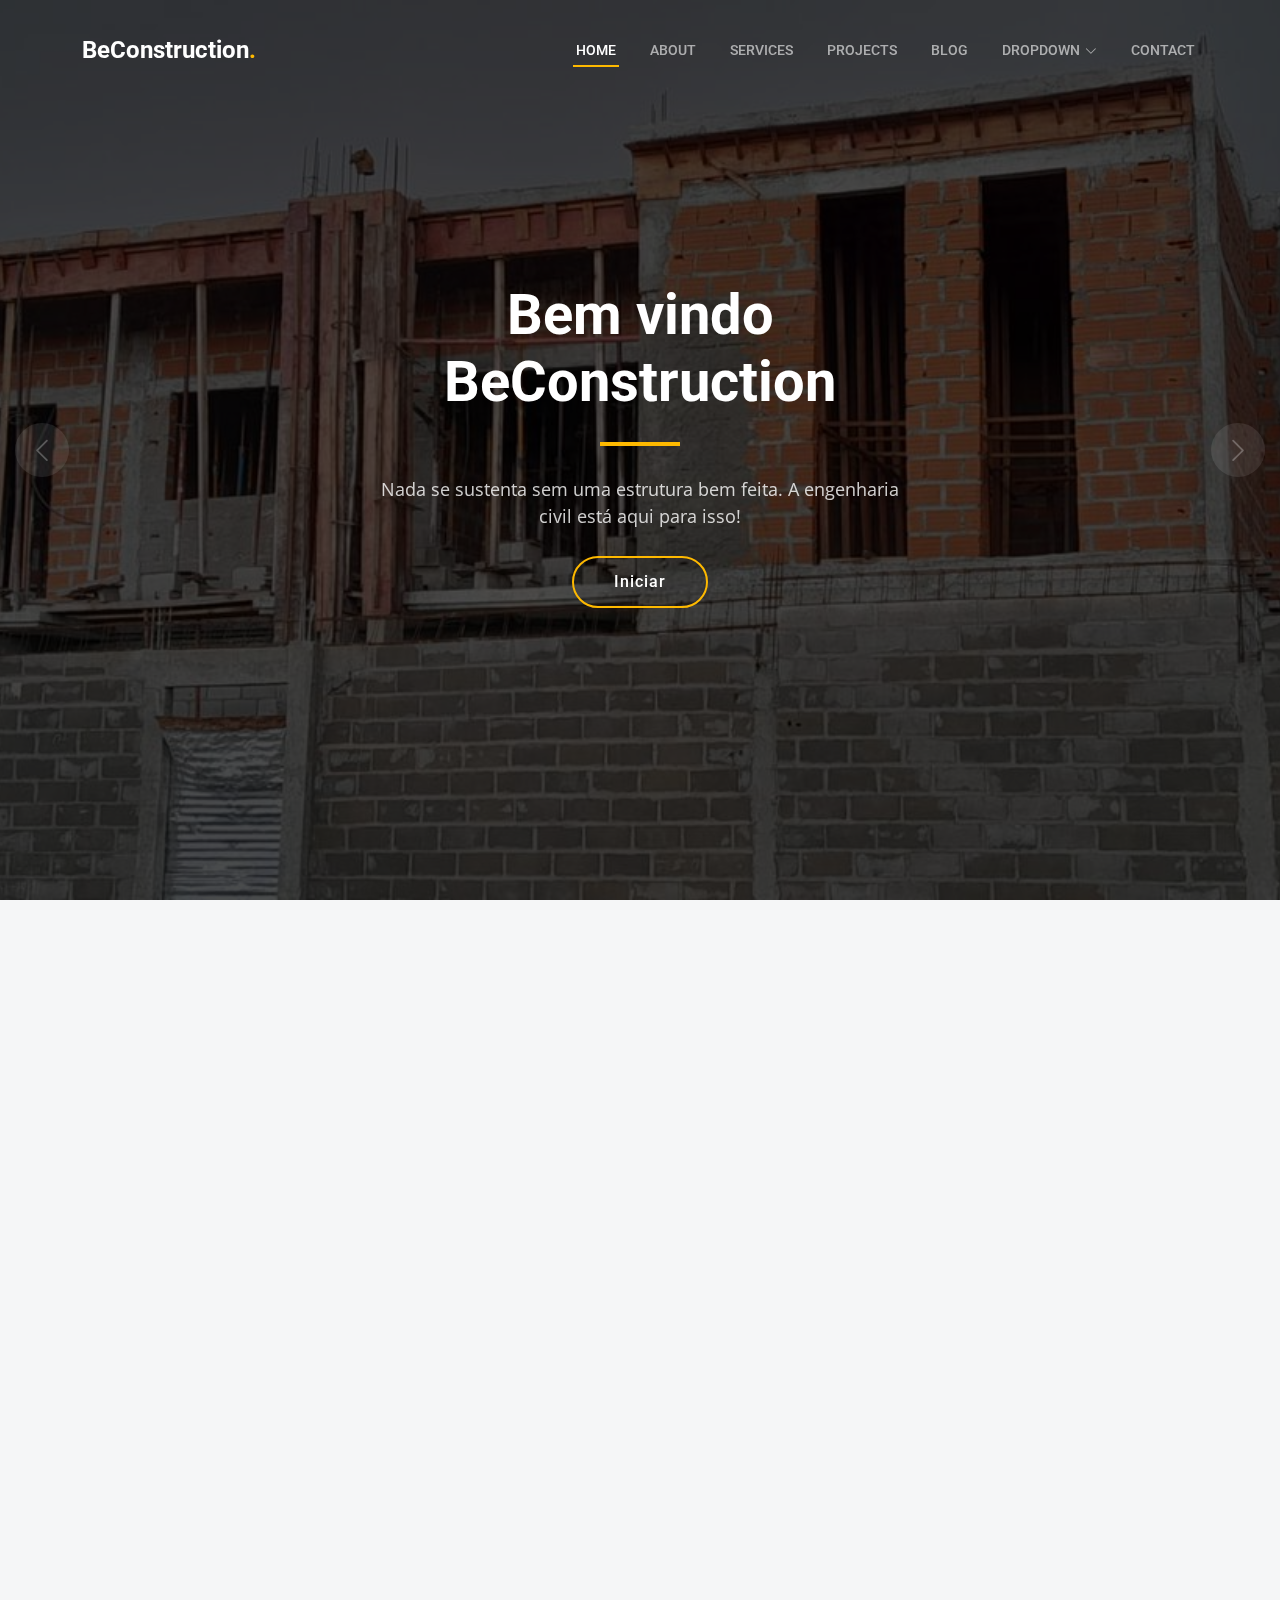
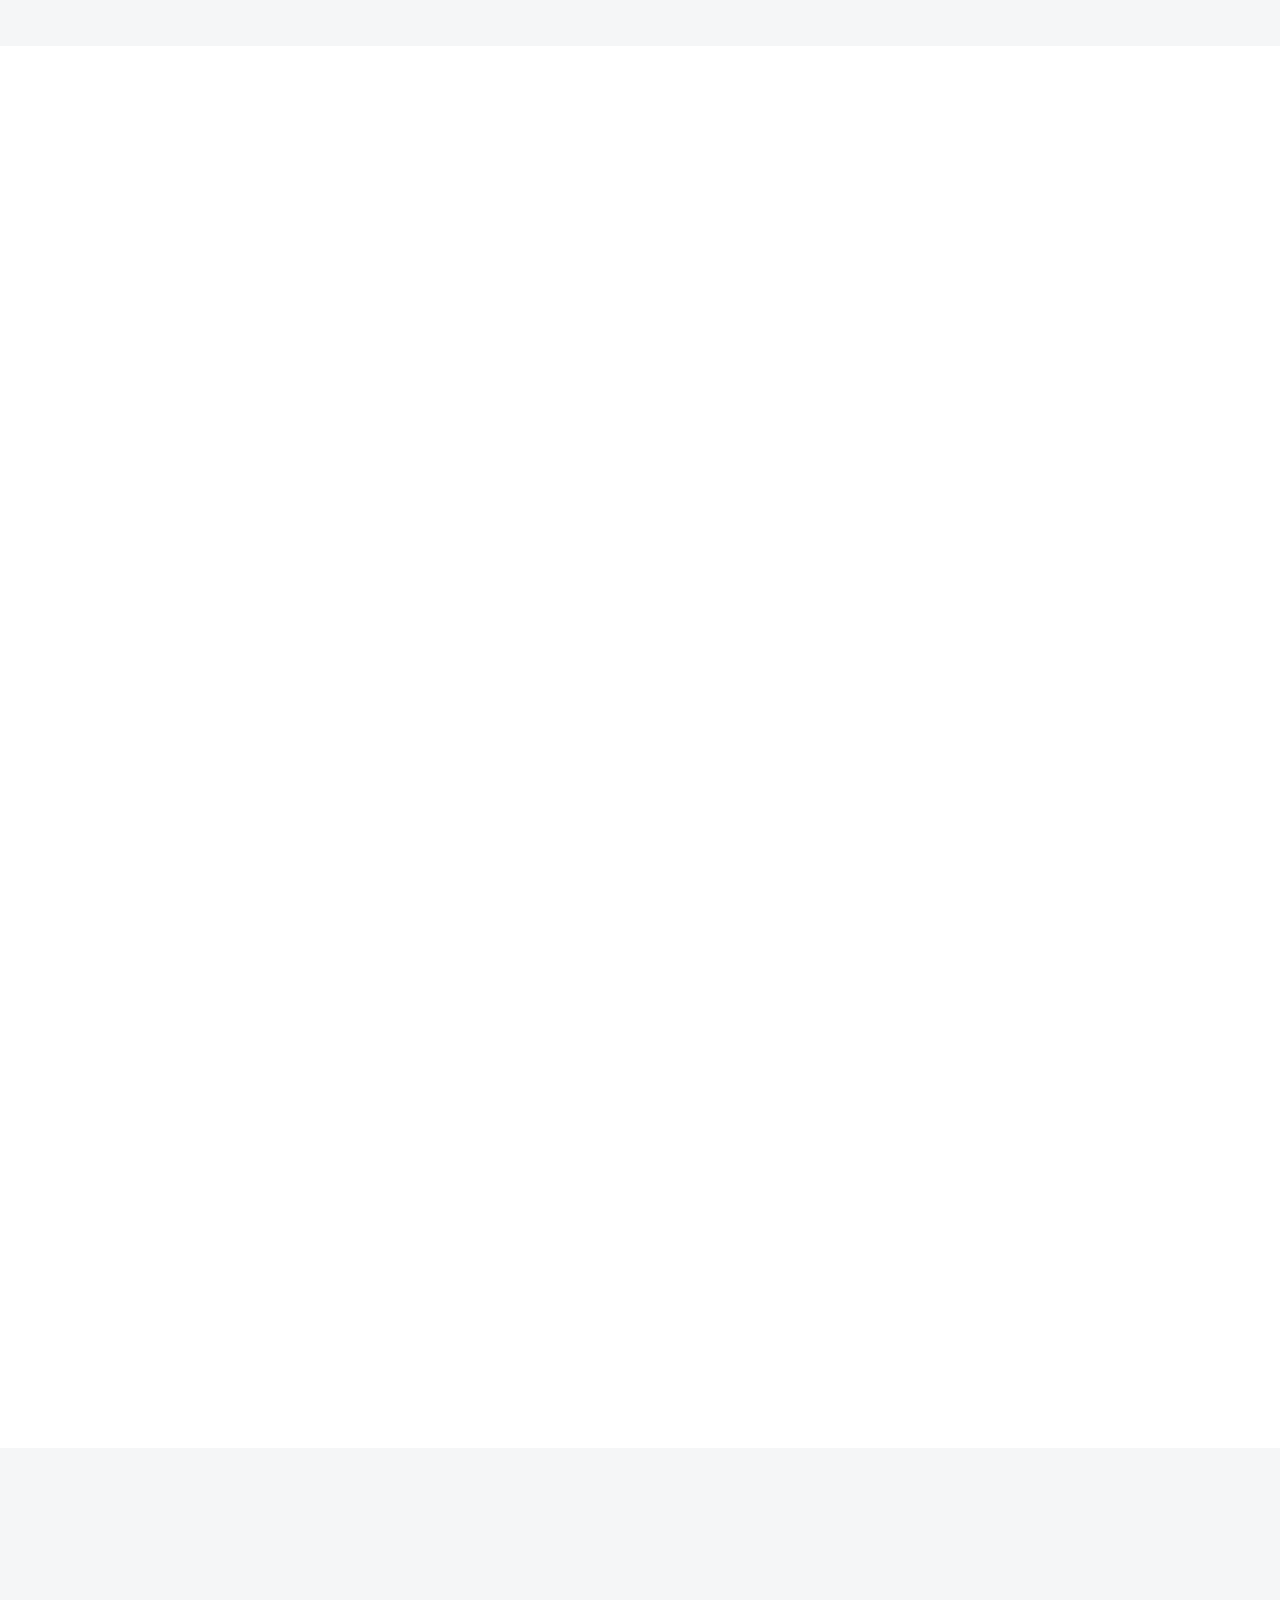
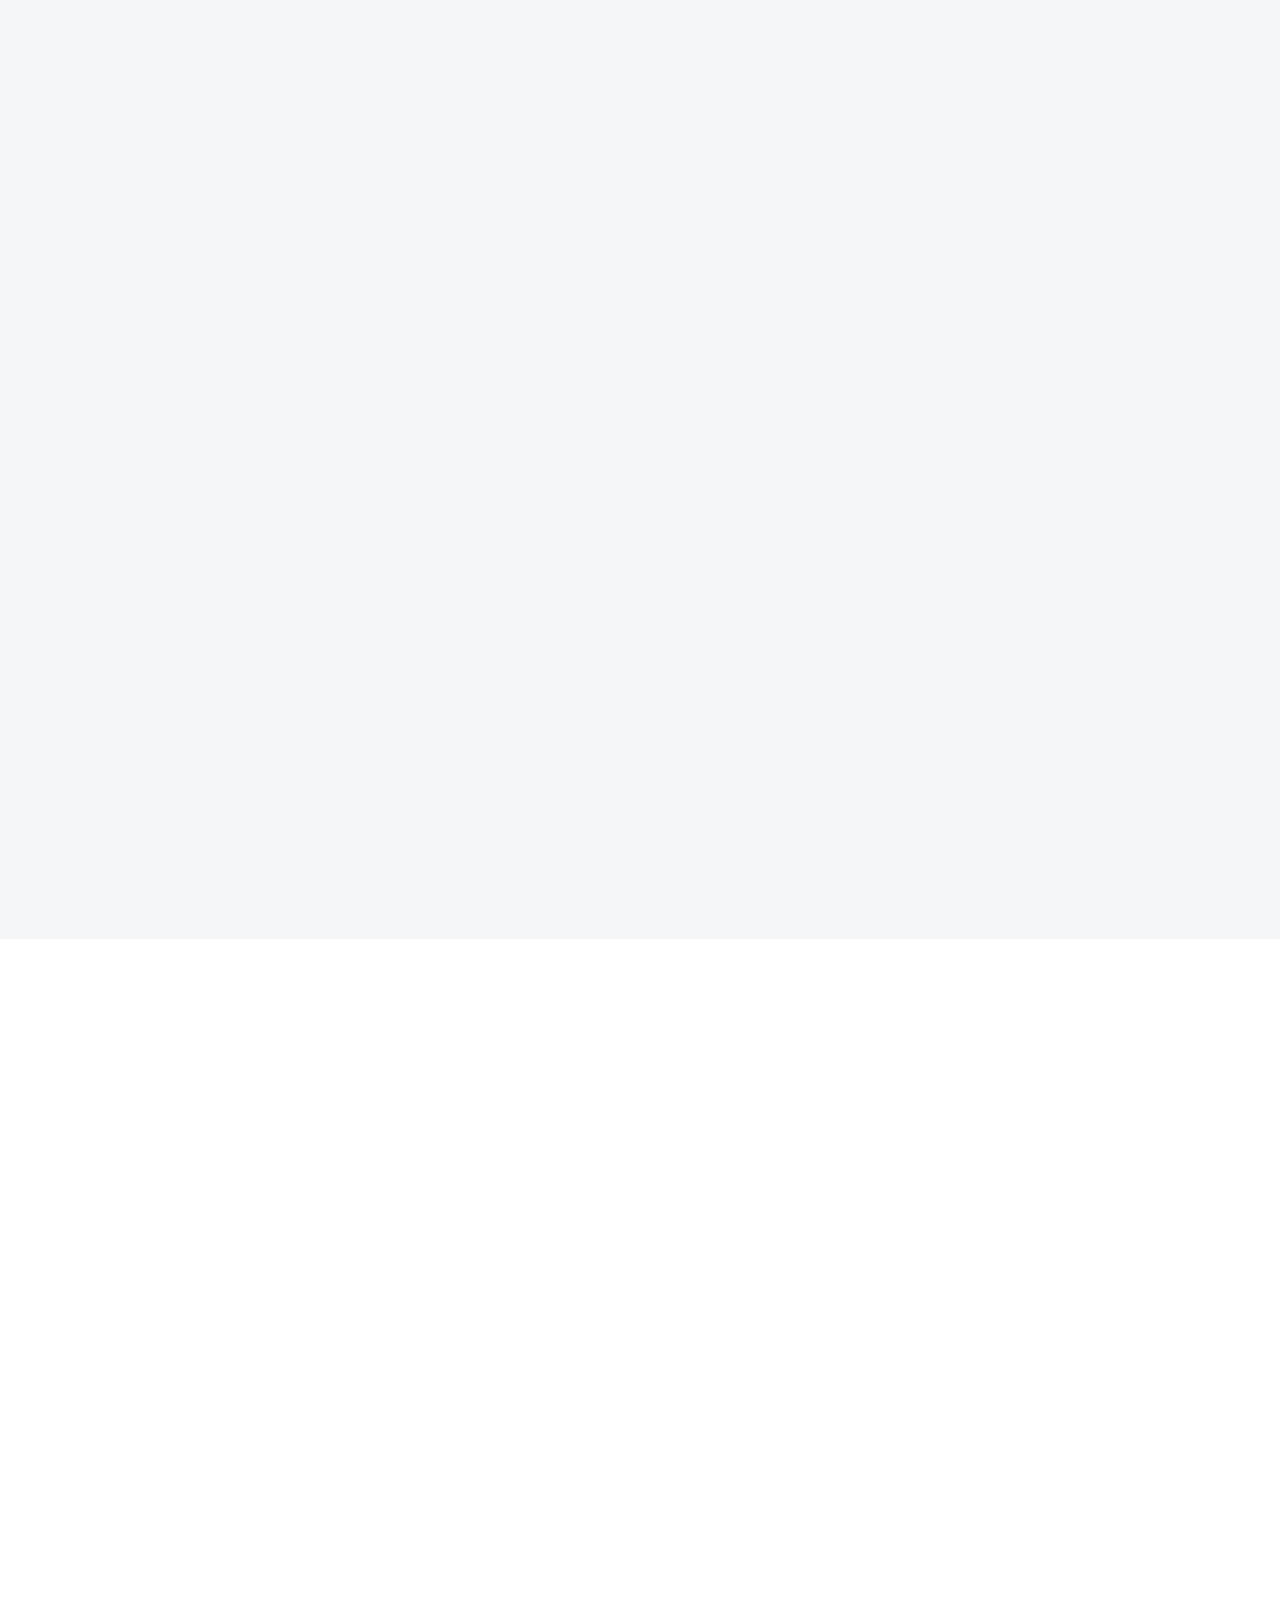
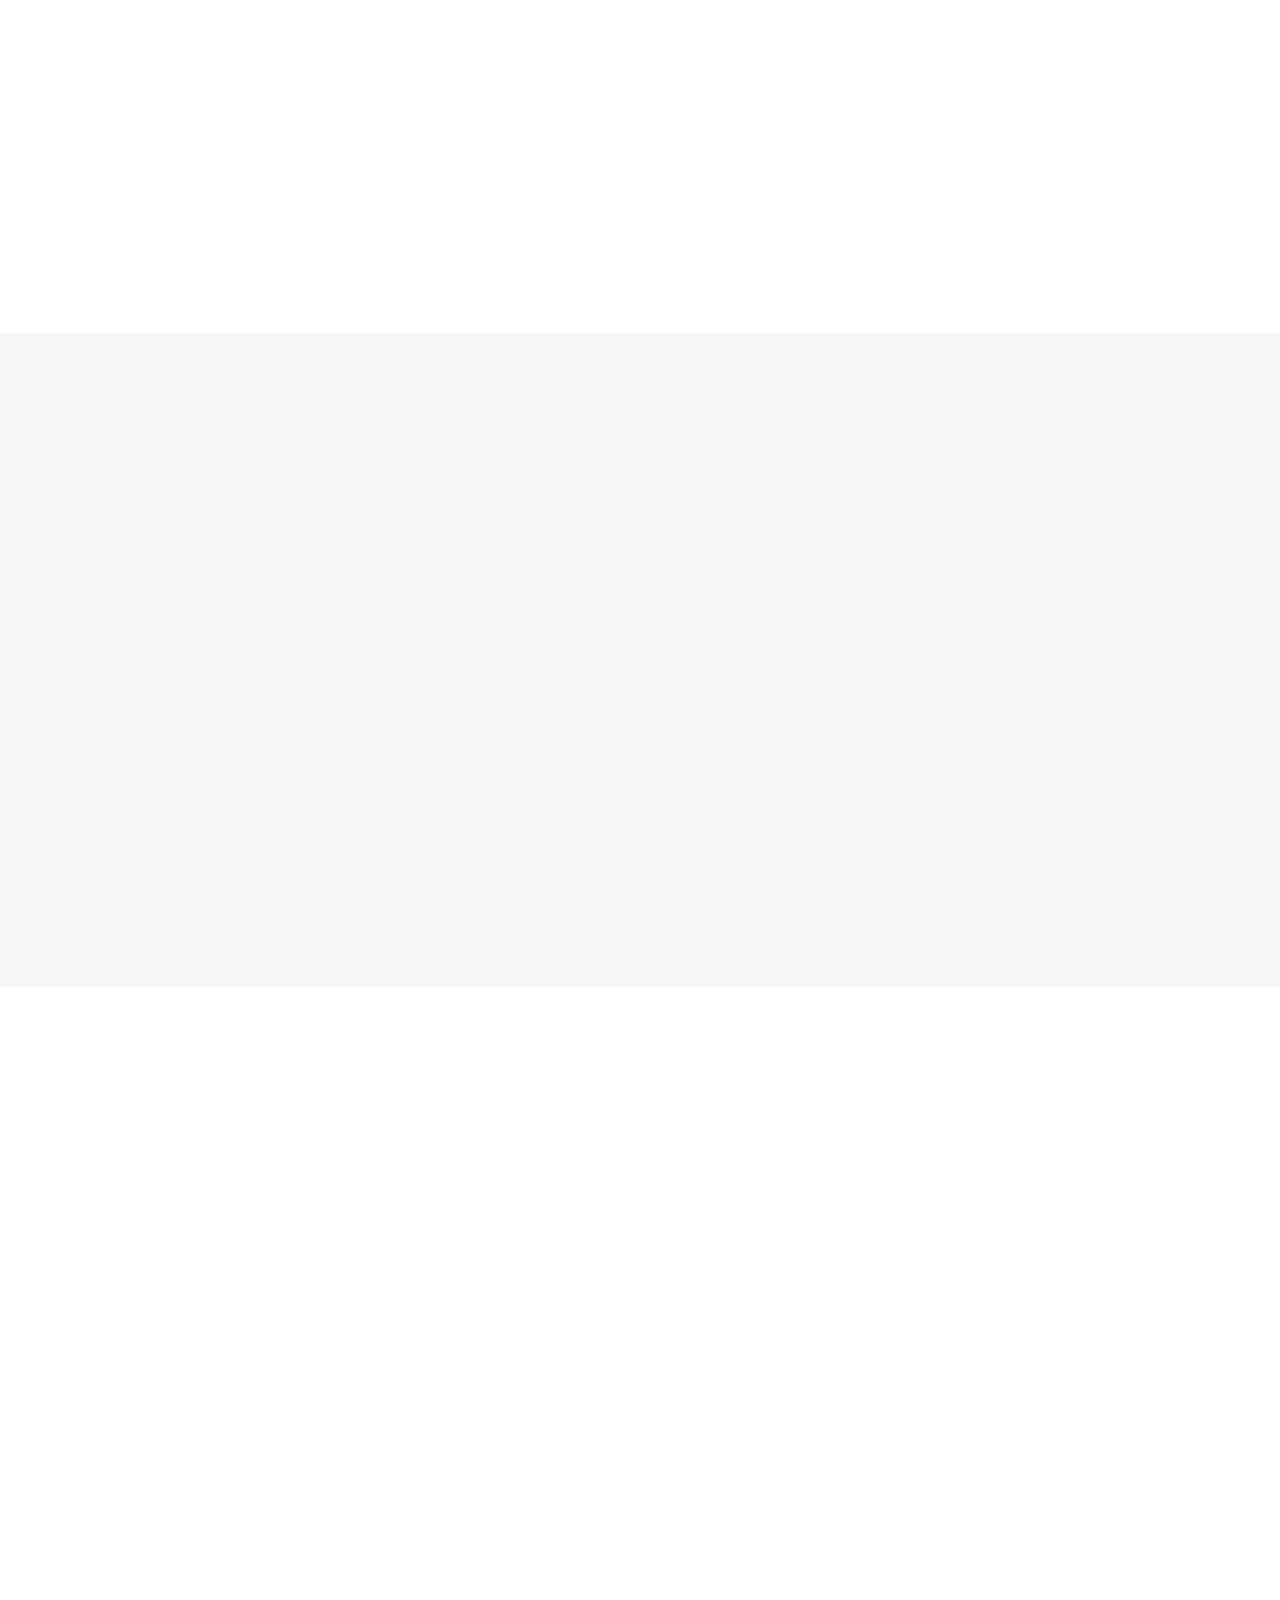
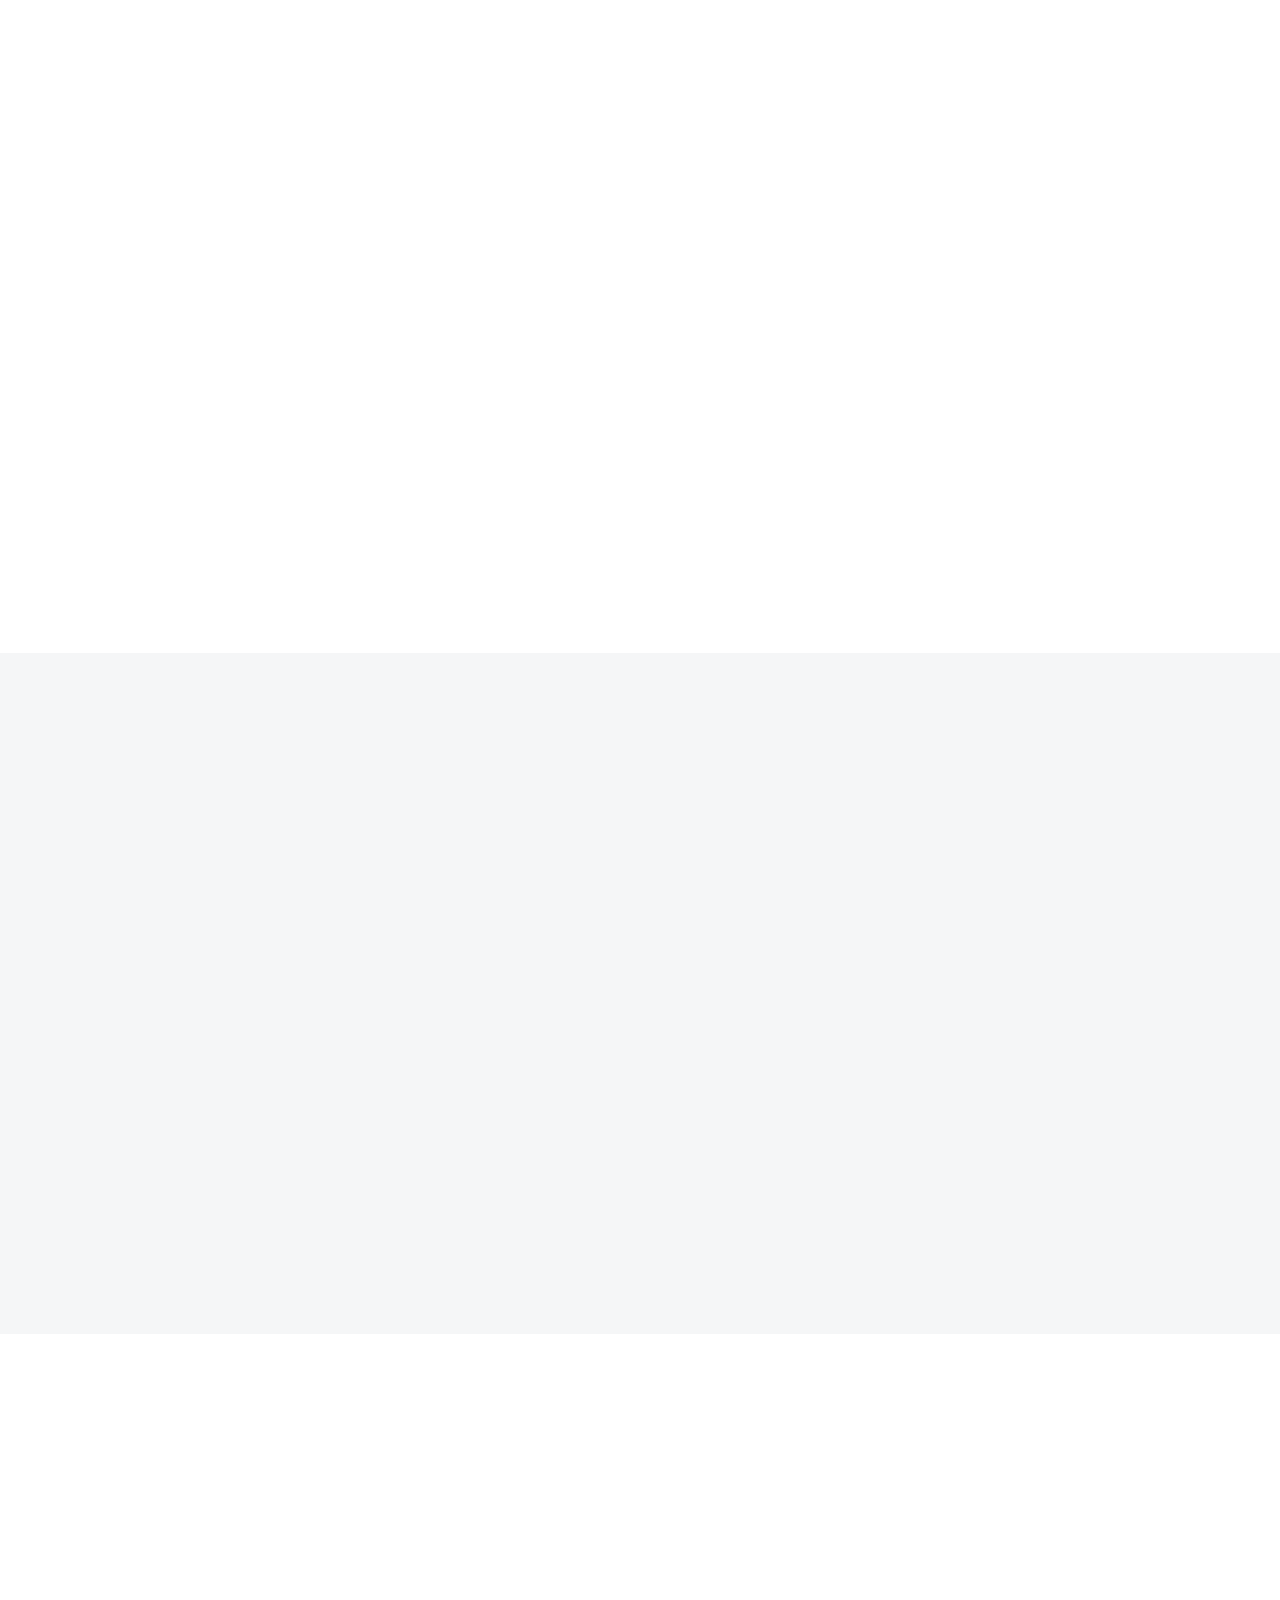
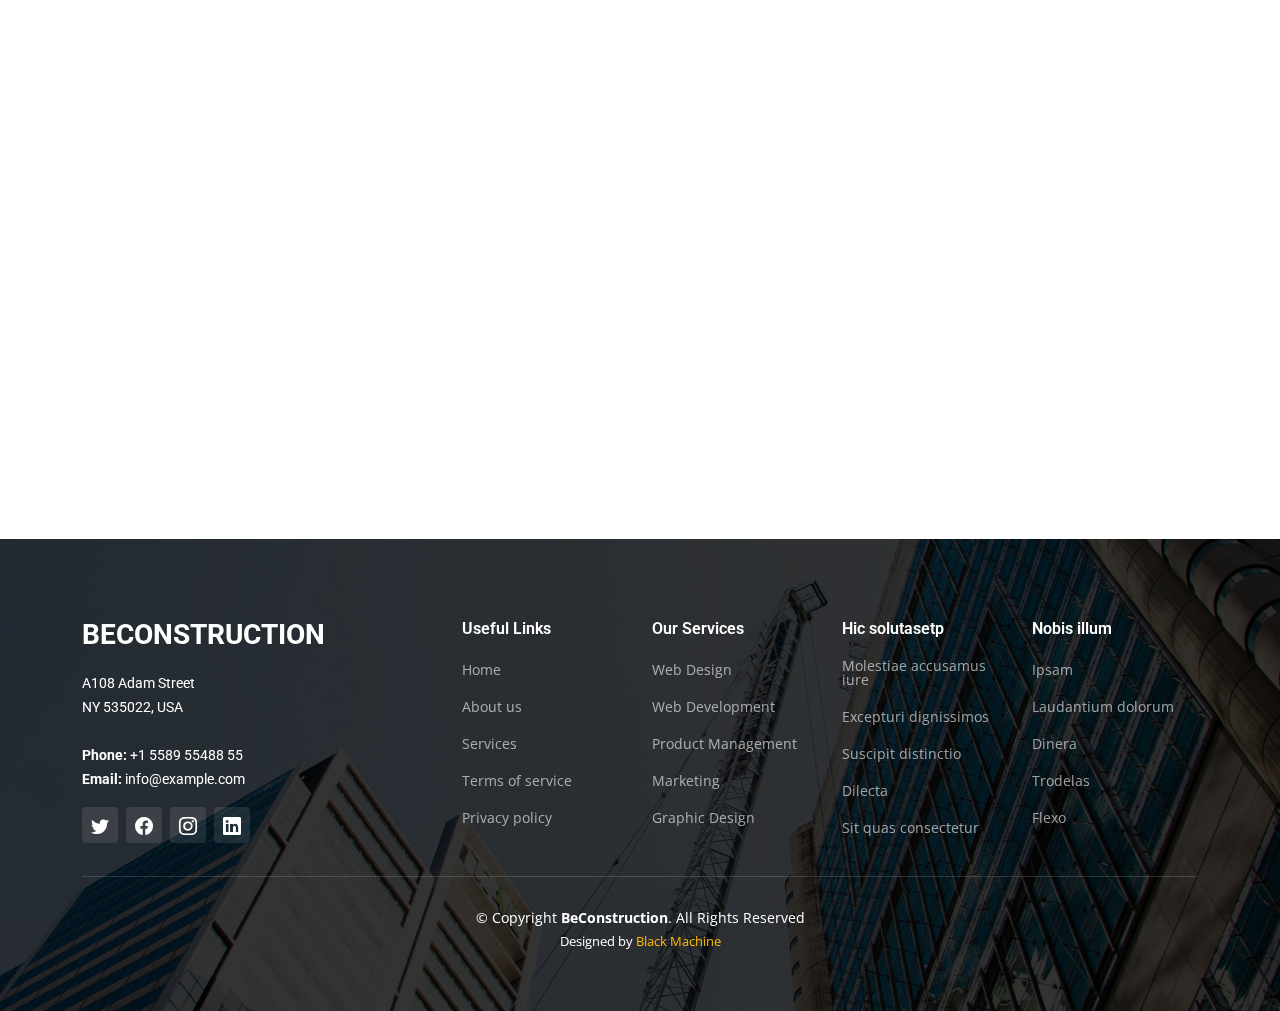
<file: index.html>
<!DOCTYPE html>
<html lang="en">

<head>
  <meta charset="utf-8">
  <meta content="width=device-width, initial-scale=1.0" name="viewport">

  <title>BeConstruction</title>
  <meta content="" name="description">
  <meta content="" name="keywords">

  <!-- Favicons -->
  <link href="assets/img/favicon.png" rel="icon">
  <link href="assets/img/apple-touch-icon.png" rel="apple-touch-icon">

  <!-- Google Fonts -->
  <link rel="preconnect" href="https://fonts.googleapis.com">
  <link rel="preconnect" href="https://fonts.gstatic.com" crossorigin>
  <link href="https://fonts.googleapis.com/css2?family=Open+Sans:ital,wght@0,300;0,400;0,500;0,600;0,700;1,300;1,400;1,600;1,700&family=Roboto:ital,wght@0,300;0,400;0,500;0,600;0,700;1,300;1,400;1,500;1,600;1,700&family=Work+Sans:ital,wght@0,300;0,400;0,500;0,600;0,700;1,300;1,400;1,500;1,600;1,700&display=swap" rel="stylesheet">

  <!-- Vendor CSS Files -->
  <link href="assets/vendor/bootstrap/css/bootstrap.min.css" rel="stylesheet">
  <link href="assets/vendor/bootstrap-icons/bootstrap-icons.css" rel="stylesheet">
  <link href="assets/vendor/fontawesome-free/css/all.min.css" rel="stylesheet">
  <link href="assets/vendor/aos/aos.css" rel="stylesheet">
  <link href="assets/vendor/glightbox/css/glightbox.min.css" rel="stylesheet">
  <link href="assets/vendor/swiper/swiper-bundle.min.css" rel="stylesheet">

  <!-- Template Main CSS File -->
  <link href="assets/css/main.css" rel="stylesheet">

  <!-- =======================================================
  * Template Name: BeConstruction
  * Updated: Mar 10 2023 with Bootstrap v5.2.3
  * Template URL: https://bootstrapmade.com/upconstruction-bootstrap-construction-website-template/
  * Author: BootstrapMade.com
  * License: https://bootstrapmade.com/license/
  ======================================================== -->
</head>

<body>

  <!-- ======= Header ======= -->
  <header id="header" class="header d-flex align-items-center">
    <div class="container-fluid container-xl d-flex align-items-center justify-content-between">

      <a href="index.html" class="logo d-flex align-items-center">
        <!-- Uncomment the line below if you also wish to use an image logo -->
        <!-- <img src="assets/img/logo.png" alt=""> -->
        <h1>BeConstruction<span>.</span></h1>
      </a>

      <i class="mobile-nav-toggle mobile-nav-show bi bi-list"></i>
      <i class="mobile-nav-toggle mobile-nav-hide d-none bi bi-x"></i>
      <nav id="navbar" class="navbar">
        <ul>
          <li><a href="index.html" class="active">Home</a></li>
          <li><a href="about.html">About</a></li>
          <li><a href="services.html">Services</a></li>
          <li><a href="projects.html">Projects</a></li>
          <li><a href="blog.html">Blog</a></li>
          <li class="dropdown"><a href="#"><span>Dropdown</span> <i class="bi bi-chevron-down dropdown-indicator"></i></a>
            <ul>
              <li><a href="#">Dropdown 1</a></li>
              <li class="dropdown"><a href="#"><span>Deep Dropdown</span> <i class="bi bi-chevron-down dropdown-indicator"></i></a>
                <ul>
                  <li><a href="#">Deep Dropdown 1</a></li>
                  <li><a href="#">Deep Dropdown 2</a></li>
                  <li><a href="#">Deep Dropdown 3</a></li>
                  <li><a href="#">Deep Dropdown 4</a></li>
                  <li><a href="#">Deep Dropdown 5</a></li>
                </ul>
              </li>
              <li><a href="#">Dropdown 2</a></li>
              <li><a href="#">Dropdown 3</a></li>
              <li><a href="#">Dropdown 4</a></li>
            </ul>
          </li>
          <li><a href="contact.html">Contact</a></li>
        </ul>
      </nav><!-- .navbar -->

    </div>
  </header><!-- End Header -->

  <!-- ======= Hero Section ======= -->
  <section id="hero" class="hero">

    <div class="info d-flex align-items-center">
      <div class="container">
        <div class="row justify-content-center">
          <div class="col-lg-6 text-center">
            <h2 data-aos="fade-down">Bem vindo <span>BeConstruction</span></h2>
            <p data-aos="fade-up">Nada se sustenta sem uma estrutura bem feita. A engenharia civil está aqui para isso!</p>
            <a data-aos="fade-up" data-aos-delay="200" href="#get-started" class="btn-get-started">Iniciar</a>
          </div>
        </div>
      </div>
    </div>

    <div id="hero-carousel" class="carousel slide" data-bs-ride="carousel" data-bs-interval="5000">

      <div class="carousel-item active" style="background-image: url(assets/img/hero-carousel/A1.jpeg)"></div>
      <div class="carousel-item" style="background-image: url(assets/img/hero-carousel/A1.jpeg)"></div>
      <div class="carousel-item" style="background-image: url(assets/img/hero-carousel/A2.jpeg)"></div>
      <div class="carousel-item" style="background-image: url(assets/img/hero-carousel/A3.jpeg)"></div>
      <div class="carousel-item" style="background-image: url(assets/img/hero-carousel/A4.jpeg)"></div>
      <div class="carousel-item" style="background-image: url(assets/img/hero-carousel/A5.jpeg)"></div>

      <a class="carousel-control-prev" href="#hero-carousel" role="button" data-bs-slide="prev">
        <span class="carousel-control-prev-icon bi bi-chevron-left" aria-hidden="true"></span>
      </a>

      <a class="carousel-control-next" href="#hero-carousel" role="button" data-bs-slide="next">
        <span class="carousel-control-next-icon bi bi-chevron-right" aria-hidden="true"></span>
      </a>

    </div>

  </section><!-- End Hero Section -->

  <main id="main">

    <!-- ======= Get Started Section ======= -->
    <section id="get-started" class="get-started section-bg">
      <div class="container">

        <div class="row justify-content-between gy-4">

          <div class="col-lg-6 d-flex align-items-center" data-aos="fade-up">
            <div class="content">
              <h3>O QUE FAZEMOS</h3>
              <p>Somos uma empresa de administração de obras residenciais, comerciais e industriais que facilita e organiza sua construção, além de contribuir para a redução de custos e desperdícios com total profissionalismo, transparência e economia.
              <p>...</p>
            </div>
          </div>

          <div class="col-lg-5" data-aos="fade">
            <form action="forms/quote.php" method="post" class="php-email-form">
              <h3>Você está a um passo de conhecer a BeConstruction!</h3>
              <p>Queremos te conhecer um pouco melhor! Preencha as informações do formulário para acessar o tour virtual da BeConstruction!</p>
              <div class="row gy-3">

                <div class="col-md-12">
                  <input type="text" name="name" class="form-control" placeholder="Name" required>
                </div>

                <div class="col-md-12 ">
                  <input type="email" class="form-control" name="email" placeholder="Email" required>
                </div>

                <div class="col-md-12">
                  <input type="text" class="form-control" name="phone" placeholder="Phone" required>
                </div>

                <div class="col-md-12">
                  <textarea class="form-control" name="message" rows="6" placeholder="Message" required></textarea>
                </div>

                <div class="col-md-12 text-center">
                  <div class="loading">Loading</div>
                  <div class="error-message"></div>
                  <div class="sent-message">Your quote request has been sent successfully. Thank you!</div>

                  <button type="submit">Get a quote</button>
                </div>

              </div>
            </form>
          </div><!-- End Quote Form -->

        </div>

      </div>
    </section><!-- End Get Started Section -->

    <!-- ======= Constructions Section ======= -->
    <section id="constructions" class="constructions">
      <div class="container" data-aos="fade-up">

        <div class="section-header">
          <h2>Constructions</h2>
          <p>Somos especialistas na indústria da construção. Conhecemos muito bem seus principais desafios. Nossas soluções são desenvolvidas para melhor atender a cada um deles. Conheça nossa visão sobre cada uma destas jornadas:</p>
        </div>

        <div class="row gy-4">

          <div class="col-lg-6" data-aos="fade-up" data-aos-delay="100">
            <div class="card-item">
              <div class="row">
                <div class="col-xl-5">
                  <div class="card-bg" style="background-image: url(assets/img/constructions-1.jpg);"></div>
                </div>
                <div class="col-xl-7 d-flex align-items-center">
                  <div class="card-body">
                    <h4 class="card-title">Análise do local e levantamento de informações</h4>
                    <p>Analise e considerações das informações de campo. É preciso conhecer dados e aspectos do terreno e seus arredores. Caso contrário, intempéries, como presença de vegetação ou alagamentos, podem ocorrer durante a execução da obra</p>
                  </div>
                </div>
              </div>
            </div>
          </div><!-- End Card Item -->

          <div class="col-lg-6" data-aos="fade-up" data-aos-delay="200">
            <div class="card-item">
              <div class="row">
                <div class="col-xl-5">
                  <div class="card-bg" style="background-image: url(assets/img/C4.jpg);"></div>
                </div>
                <div class="col-xl-7 d-flex align-items-center">
                  <div class="card-body">
                    <h4 class="card-title">Concepção do projeto arquitetônico</h4>
                    <p>É preciso seguir as normas e legislações locais, tendo em mente que cada lugar exige requisitos diferentes. Isso, muitas vezes, inviabiliza que um mesmo projeto seja usado em cenários distintos (não somente pela questão do terreno, mas, principalmente, por aspectos jurídicos).</p>
                  </div>
                </div>
              </div>
            </div>
          </div><!-- End Card Item -->

          <div class="col-lg-6" data-aos="fade-up" data-aos-delay="300">
            <div class="card-item">
              <div class="row">
                <div class="col-xl-5">
                  <div class="card-bg" style="background-image: url(assets/img/C5.jpg);"></div>
                </di
                <div class="col-xl-7 d-flex align-items-center">
                  <div class="card-body">
                    <h4 class="card-title">Elaboração dos desenhos</h4>
                    <p>Após a concepção, a edificação é elaborada com a ajuda de ferramentas computacionais, de acordo com a escolha do cliente, do arquiteto e do executor da obra.</p>
                  </div>
                </div>
              </div>
            </div>
          </div><!-- End Card Item -->
          <div class="col-lg-6" data-aos="fade-up" data-aos-delay="400">
            <div class="card-item">
              <div class="row">
                <div class="col-xl-5">
                  <div class="card-bg" style="background-image: url(assets/img/C3.jpeg);"></div>
                </div
                <div class="col-xl-7 d-flex align-items-center">
                  <div class="card-body">
                    <h4 class="card-title"> Execução e acompanhamento</h4>
                    <p>É nessa etapa que a obra finalmente toma forma. A execução não é isolada das fases anteriores: pode haver revisões de projetos, prazos, custos e mudanças na legalização da estrutura.</p>
                  </div>
                </div>
              </div>
            </div>
          </div><!-- End Card Item -->

        </div>

      </div>
    </section><!-- End Constructions Section -->

    <!-- ======= Services Section ======= -->
    <section id="services" class="services section-bg">
      <div class="container" data-aos="fade-up">

        <div class="section-header">
          <h2>Services</h2>
          <p>Voluptatem quibusdam ut ullam perferendis repellat non ut consequuntur est eveniet deleniti fignissimos eos quam</p>
        </div>

        <div class="row gy-4">

          <div class="col-lg-4 col-md-6" data-aos="fade-up" data-aos-delay="100">
            <div class="service-item  position-relative">
              <div class="icon">
                <i class="fa-solid fa-mountain-city"></i>
              </div>
              <h3>Nesciunt Mete</h3>
              <p>Provident nihil minus qui consequatur non omnis maiores. Eos accusantium minus dolores iure perferendis tempore et consequatur.</p>
              <a href="service-details.html" class="readmore stretched-link">Learn more <i class="bi bi-arrow-right"></i></a>
            </div>
          </div><!-- End Service Item -->

          <div class="col-lg-4 col-md-6" data-aos="fade-up" data-aos-delay="200">
            <div class="service-item position-relative">
              <div class="icon">
                <i class="fa-solid fa-arrow-up-from-ground-water"></i>
              </div>
              <h3>Eosle Commodi</h3>
              <p>Ut autem aut autem non a. Sint sint sit facilis nam iusto sint. Libero corrupti neque eum hic non ut nesciunt dolorem.</p>
              <a href="service-details.html" class="readmore stretched-link">Learn more <i class="bi bi-arrow-right"></i></a>
            </div>
          </div><!-- End Service Item -->

          <div class="col-lg-4 col-md-6" data-aos="fade-up" data-aos-delay="300">
            <div class="service-item position-relative">
              <div class="icon">
                <i class="fa-solid fa-compass-drafting"></i>
              </div>
              <h3>Ledo Markt</h3>
              <p>Ut excepturi voluptatem nisi sed. Quidem fuga consequatur. Minus ea aut. Vel qui id voluptas adipisci eos earum corrupti.</p>
              <a href="service-details.html" class="readmore stretched-link">Learn more <i class="bi bi-arrow-right"></i></a>
            </div>
          </div><!-- End Service Item -->

          <div class="col-lg-4 col-md-6" data-aos="fade-up" data-aos-delay="400">
            <div class="service-item position-relative">
              <div class="icon">
                <i class="fa-solid fa-trowel-bricks"></i>
              </div>
              <h3>Asperiores Commodit</h3>
              <p>Non et temporibus minus omnis sed dolor esse consequatur. Cupiditate sed error ea fuga sit provident adipisci neque.</p>
              <a href="service-details.html" class="readmore stretched-link">Learn more <i class="bi bi-arrow-right"></i></a>
            </div>
          </div><!-- End Service Item -->

          <div class="col-lg-4 col-md-6" data-aos="fade-up" data-aos-delay="500">
            <div class="service-item position-relative">
              <div class="icon">
                <i class="fa-solid fa-helmet-safety"></i>
              </div>
              <h3>Velit Doloremque</h3>
              <p>Cumque et suscipit saepe. Est maiores autem enim facilis ut aut ipsam corporis aut. Sed animi at autem alias eius labore.</p>
              <a href="service-details.html" class="readmore stretched-link">Learn more <i class="bi bi-arrow-right"></i></a>
            </div>
          </div><!-- End Service Item -->

          <div class="col-lg-4 col-md-6" data-aos="fade-up" data-aos-delay="600">
            <div class="service-item position-relative">
              <div class="icon">
                <i class="fa-solid fa-arrow-up-from-ground-water"></i>
              </div>
              <h3>Dolori Architecto</h3>
              <p>Hic molestias ea quibusdam eos. Fugiat enim doloremque aut neque non et debitis iure. Corrupti recusandae ducimus enim.</p>
              <a href="service-details.html" class="readmore stretched-link">Learn more <i class="bi bi-arrow-right"></i></a>
            </div>
          </div><!-- End Service Item -->

        </div>

      </div>
    </section><!-- End Services Section -->

    <!-- ======= Alt Services Section ======= -->
    <section id="alt-services" class="alt-services">
      <div class="container" data-aos="fade-up">

        <div class="row justify-content-around gy-4">
          <div class="col-lg-6 img-bg" style="background-image: url(assets/img/alt-services.jpg);" data-aos="zoom-in" data-aos-delay="100"></div>

          <div class="col-lg-5 d-flex flex-column justify-content-center">
            <h3>Enim quis est voluptatibus aliquid consequatur fugiat</h3>
            <p>Esse voluptas cumque vel exercitationem. Reiciendis est hic accusamus. Non ipsam et sed minima temporibus laudantium. Soluta voluptate sed facere corporis dolores excepturi</p>

            <div class="icon-box d-flex position-relative" data-aos="fade-up" data-aos-delay="100">
              <i class="bi bi-easel flex-shrink-0"></i>
              <div>
                <h4><a href="" class="stretched-link">Lorem Ipsum</a></h4>
                <p>Voluptatum deleniti atque corrupti quos dolores et quas molestias excepturi sint occaecati cupiditate non provident</p>
              </div>
            </div><!-- End Icon Box -->

            <div class="icon-box d-flex position-relative" data-aos="fade-up" data-aos-delay="200">
              <i class="bi bi-patch-check flex-shrink-0"></i>
              <div>
                <h4><a href="" class="stretched-link">Nemo Enim</a></h4>
                <p>At vero eos et accusamus et iusto odio dignissimos ducimus qui blanditiis praesentium voluptatum deleniti atque</p>
              </div>
            </div><!-- End Icon Box -->

            <div class="icon-box d-flex position-relative" data-aos="fade-up" data-aos-delay="300">
              <i class="bi bi-brightness-high flex-shrink-0"></i>
              <div>
                <h4><a href="" class="stretched-link">Dine Pad</a></h4>
                <p>Explicabo est voluptatum asperiores consequatur magnam. Et veritatis odit. Sunt aut deserunt minus aut eligendi omnis</p>
              </div>
            </div><!-- End Icon Box -->

            <div class="icon-box d-flex position-relative" data-aos="fade-up" data-aos-delay="400">
              <i class="bi bi-brightness-high flex-shrink-0"></i>
              <div>
                <h4><a href="" class="stretched-link">Tride clov</a></h4>
                <p>Est voluptatem labore deleniti quis a delectus et. Saepe dolorem libero sit non aspernatur odit amet. Et eligendi</p>
              </div>
            </div><!-- End Icon Box -->

          </div>
        </div>

      </div>
    </section><!-- End Alt Services Section -->

    <!-- ======= Features Section ======= -->
    <section id="features" class="features section-bg">
      <div class="container" data-aos="fade-up">

        <ul class="nav nav-tabs row  g-2 d-flex">

          <li class="nav-item col-3">
            <a class="nav-link active show" data-bs-toggle="tab" data-bs-target="#tab-1">
              <h4>Modisit</h4>
            </a>
          </li><!-- End tab nav item -->

          <li class="nav-item col-3">
            <a class="nav-link" data-bs-toggle="tab" data-bs-target="#tab-2">
              <h4>Praesenti</h4>
            </a><!-- End tab nav item -->

          <li class="nav-item col-3">
            <a class="nav-link" data-bs-toggle="tab" data-bs-target="#tab-3">
              <h4>Explica</h4>
            </a>
          </li><!-- End tab nav item -->

          <li class="nav-item col-3">
            <a class="nav-link" data-bs-toggle="tab" data-bs-target="#tab-4">
              <h4>Nostrum</h4>
            </a>
          </li><!-- End tab nav item -->

        </ul>

        <div class="tab-content">

          <div class="tab-pane active show" id="tab-1">
            <div class="row">
              <div class="col-lg-6 order-2 order-lg-1 mt-3 mt-lg-0 d-flex flex-column justify-content-center" data-aos="fade-up" data-aos-delay="100">
                <h3>Voluptatem dignissimos provident</h3>
                <p class="fst-italic">
                  Lorem ipsum dolor sit amet, consectetur adipiscing elit, sed do eiusmod tempor incididunt ut labore et dolore
                  magna aliqua.
                </p>
                <ul>
                  <li><i class="bi bi-check2-all"></i> Ullamco laboris nisi ut aliquip ex ea commodo consequat.</li>
                  <li><i class="bi bi-check2-all"></i> Duis aute irure dolor in reprehenderit in voluptate velit.</li>
                  <li><i class="bi bi-check2-all"></i> Ullamco laboris nisi ut aliquip ex ea commodo consequat. Duis aute irure dolor in reprehenderit in voluptate trideta storacalaperda mastiro dolore eu fugiat nulla pariatur.</li>
                </ul>
              </div>
              <div class="col-lg-6 order-1 order-lg-2 text-center" data-aos="fade-up" data-aos-delay="200">
                <img src="assets/img/features-1.jpg" alt="" class="img-fluid">
              </div>
            </div>
          </div><!-- End tab content item -->

          <div class="tab-pane" id="tab-2">
            <div class="row">
              <div class="col-lg-6 order-2 order-lg-1 mt-3 mt-lg-0 d-flex flex-column justify-content-center">
                <h3>Neque exercitationem debitis</h3>
                <p class="fst-italic">
                  Lorem ipsum dolor sit amet, consectetur adipiscing elit, sed do eiusmod tempor incididunt ut labore et dolore
                  magna aliqua.
                </p>
                <ul>
                  <li><i class="bi bi-check2-all"></i> Ullamco laboris nisi ut aliquip ex ea commodo consequat.</li>
                  <li><i class="bi bi-check2-all"></i> Duis aute irure dolor in reprehenderit in voluptate velit.</li>
                  <li><i class="bi bi-check2-all"></i> Provident mollitia neque rerum asperiores dolores quos qui a. Ipsum neque dolor voluptate nisi sed.</li>
                  <li><i class="bi bi-check2-all"></i> Ullamco laboris nisi ut aliquip ex ea commodo consequat. Duis aute irure dolor in reprehenderit in voluptate trideta storacalaperda mastiro dolore eu fugiat nulla pariatur.</li>
                </ul>
              </div>
              <div class="col-lg-6 order-1 order-lg-2 text-center">
                <img src="assets/img/features-2.jpg" alt="" class="img-fluid">
              </div>
            </div>
          </div><!-- End tab content item -->

          <div class="tab-pane" id="tab-3">
            <div class="row">
              <div class="col-lg-6 order-2 order-lg-1 mt-3 mt-lg-0 d-flex flex-column justify-content-center">
                <h3>Voluptatibus commodi accusamu</h3>
                <ul>
                  <li><i class="bi bi-check2-all"></i> Ullamco laboris nisi ut aliquip ex ea commodo consequat.</li>
                  <li><i class="bi bi-check2-all"></i> Duis aute irure dolor in reprehenderit in voluptate velit.</li>
                  <li><i class="bi bi-check2-all"></i> Provident mollitia neque rerum asperiores dolores quos qui a. Ipsum neque dolor voluptate nisi sed.</li>
                </ul>
                <p class="fst-italic">
                  Lorem ipsum dolor sit amet, consectetur adipiscing elit, sed do eiusmod tempor incididunt ut labore et dolore
                  magna aliqua.
                </p>
              </div>
              <div class="col-lg-6 order-1 order-lg-2 text-center">
                <img src="assets/img/features-3.jpg" alt="" class="img-fluid">
              </div>
            </div>
          </div><!-- End tab content item -->

          <div class="tab-pane" id="tab-4">
            <div class="row">
              <div class="col-lg-6 order-2 order-lg-1 mt-3 mt-lg-0 d-flex flex-column justify-content-center">
                <h3>Omnis fugiat ea explicabo sunt</h3>
                <p class="fst-italic">
                  Lorem ipsum dolor sit amet, consectetur adipiscing elit, sed do eiusmod tempor incididunt ut labore et dolore
                  magna aliqua.
                </p>
                <ul>
                  <li><i class="bi bi-check2-all"></i> Ullamco laboris nisi ut aliquip ex ea commodo consequat.</li>
                  <li><i class="bi bi-check2-all"></i> Duis aute irure dolor in reprehenderit in voluptate velit.</li>
                  <li><i class="bi bi-check2-all"></i> Ullamco laboris nisi ut aliquip ex ea commodo consequat. Duis aute irure dolor in reprehenderit in voluptate trideta storacalaperda mastiro dolore eu fugiat nulla pariatur.</li>
                </ul>
              </div>
              <div class="col-lg-6 order-1 order-lg-2 text-center">
                <img src="assets/img/features-4.jpg" alt="" class="img-fluid">
              </div>
            </div>
          </div><!-- End tab content item -->

        </div>

      </div>
    </section><!-- End Features Section -->

    <!-- ======= Our Projects Section ======= -->
    <section id="projects" class="projects">
      <div class="container" data-aos="fade-up">

        <div class="section-header">
          <h2>Our Projects</h2>
          <p>Consequatur libero assumenda est voluptatem est quidem illum et officia imilique qui vel architecto accusamus fugit aut qui distinctio</p>
        </div>

        <div class="portfolio-isotope" data-portfolio-filter="*" data-portfolio-layout="masonry" data-portfolio-sort="original-order">

          <ul class="portfolio-flters" data-aos="fade-up" data-aos-delay="100">
            <li data-filter="*" class="filter-active">All</li>
            <li data-filter=".filter-remodeling">Remodeling</li>
            <li data-filter=".filter-construction">Construction</li>
            <li data-filter=".filter-repairs">Repairs</li>
            <li data-filter=".filter-design">Design</li>
          </ul><!-- End Projects Filters -->

          <div class="row gy-4 portfolio-container" data-aos="fade-up" data-aos-delay="200">

            <div class="col-lg-4 col-md-6 portfolio-item filter-remodeling">
              <div class="portfolio-content h-100">
                <img src="assets/img/projects/RI (1).jpeg" class="img-fluid" alt="">
                <div class="portfolio-info">
                  <h4>Remodeling 1</h4>
                  <p>Lorem ipsum, dolor sit amet consectetur</p>
                  <a href="assets/img/projects/remodeling-1.jpg" title="Remodeling 1" data-gallery="portfolio-gallery-remodeling" class="glightbox preview-link"><i class="bi bi-zoom-in"></i></a>
                  <a href="project-details.html" title="More Details" class="details-link"><i class="bi bi-link-45deg"></i></a>
                </div>
              </div>
            </div><!-- End Projects Item -->

            <div class="col-lg-4 col-md-6 portfolio-item filter-construction">
              <div class="portfolio-content h-100">
                <img src="assets/img/projects/RI (10).jpeg" class="img-fluid" alt="">
                <div class="portfolio-info">
                  <h4>Construction 1</h4>
                  <p>Lorem ipsum, dolor sit amet consectetur</p>
                  <a href="assets/img/projects/construction-1.jpg" title="Construction 1" data-gallery="portfolio-gallery-construction" class="glightbox preview-link"><i class="bi bi-zoom-in"></i></a>
                  <a href="project-details.html" title="More Details" class="details-link"><i class="bi bi-link-45deg"></i></a>
                </div>
              </div>
            </div><!-- End Projects Item -->

            <div class="col-lg-4 col-md-6 portfolio-item filter-repairs">
              <div class="portfolio-content h-100">
                <img src="assets/img/projects/RI (11).jpeg" class="img-fluid" alt="">
                <div class="portfolio-info">
                  <h4>Repairs 1</h4>
                  <p>Lorem ipsum, dolor sit amet consectetur</p>
                  <a href="assets/img/projects/repairs-1.jpg" title="Repairs 1" data-gallery="portfolio-gallery-repairs" class="glightbox preview-link"><i class="bi bi-zoom-in"></i></a>
                  <a href="project-details.html" title="More Details" class="details-link"><i class="bi bi-link-45deg"></i></a>
                </div>
              </div>
            </div><!-- End Projects Item -->

            <div class="col-lg-4 col-md-6 portfolio-item filter-design">
              <div class="portfolio-content h-100">
                <img src="assets/img/projects/RI (12).jpeg" class="img-fluid" alt="">
                <div class="portfolio-info">
                  <h4>Design 1</h4>
                  <p>Lorem ipsum, dolor sit amet consectetur</p>
                  <a href="assets/img/projects/design-1.jpg" title="Repairs 1" data-gallery="portfolio-gallery-book" class="glightbox preview-link"><i class="bi bi-zoom-in"></i></a>
                  <a href="project-details.html" title="More Details" class="details-link"><i class="bi bi-link-45deg"></i></a>
                </div>
              </div>
            </div><!-- End Projects Item -->

            <div class="col-lg-4 col-md-6 portfolio-item filter-remodeling">
              <div class="portfolio-content h-100">
                <img src="assets/img/projects/RI (2).jpeg" class="img-fluid" alt="">
                <div class="portfolio-info">
                  <h4>Remodeling 2</h4>
                  <p>Lorem ipsum, dolor sit amet consectetur</p>
                  <a href="assets/img/projects/remodeling-2.jpg" title="Remodeling 2" data-gallery="portfolio-gallery-remodeling" class="glightbox preview-link"><i class="bi bi-zoom-in"></i></a>
                  <a href="project-details.html" title="More Details" class="details-link"><i class="bi bi-link-45deg"></i></a>
                </div>
              </div>
            </div><!-- End Projects Item -->

            <div class="col-lg-4 col-md-6 portfolio-item filter-construction">
              <div class="portfolio-content h-100">
                <img src="assets/img/projects/RI (3).jpeg" class="img-fluid" alt="">
                <div class="portfolio-info">
                  <h4>Construction 2</h4>
                  <p>Lorem ipsum, dolor sit amet consectetur</p>
                  <a href="assets/img/projects/construction-2.jpg" title="Construction 2" data-gallery="portfolio-gallery-construction" class="glightbox preview-link"><i class="bi bi-zoom-in"></i></a>
                  <a href="project-details.html" title="More Details" class="details-link"><i class="bi bi-link-45deg"></i></a>
                </div>
              </div>
            </div><!-- End Projects Item -->

            <div class="col-lg-4 col-md-6 portfolio-item filter-repairs">
              <div class="portfolio-content h-100">
                <img src="assets/img/projects/RI (4).jpeg" class="img-fluid" alt="">
                <div class="portfolio-info">
                  <h4>Repairs 2</h4>
                  <p>Lorem ipsum, dolor sit amet consectetur</p>
                  <a href="assets/img/projects/repairs-2.jpg" title="Repairs 2" data-gallery="portfolio-gallery-repairs" class="glightbox preview-link"><i class="bi bi-zoom-in"></i></a>
                  <a href="project-details.html" title="More Details" class="details-link"><i class="bi bi-link-45deg"></i></a>
                </div>
              </div>
            </div><!-- End Projects Item -->

            <div class="col-lg-4 col-md-6 portfolio-item filter-design">
              <div class="portfolio-content h-100">
                <img src="assets/img/projects/RI (5).jpeg" class="img-fluid" alt="">
                <div class="portfolio-info">
                  <h4>Design 2</h4>
                  <p>Lorem ipsum, dolor sit amet consectetur</p>
                  <a href="assets/img/projects/design-2.jpg" title="Repairs 2" data-gallery="portfolio-gallery-book" class="glightbox preview-link"><i class="bi bi-zoom-in"></i></a>
                  <a href="project-details.html" title="More Details" class="details-link"><i class="bi bi-link-45deg"></i></a>
                </div>
              </div>
            </div><!-- End Projects Item -->

            <div class="col-lg-4 col-md-6 portfolio-item filter-remodeling">
              <div class="portfolio-content h-100">
                <img src="assets/img/projects/RI (6).jpeg" class="img-fluid" alt="">
                <div class="portfolio-info">
                  <h4>Remodeling 3</h4>
                  <p>Lorem ipsum, dolor sit amet consectetur</p>
                  <a href="assets/img/projects/remodeling-3.jpg" title="Remodeling 3" data-gallery="portfolio-gallery-remodeling" class="glightbox preview-link"><i class="bi bi-zoom-in"></i></a>
                  <a href="project-details.html" title="More Details" class="details-link"><i class="bi bi-link-45deg"></i></a>
                </div>
              </div>
            </div><!-- End Projects Item -->

            <div class="col-lg-4 col-md-6 portfolio-item filter-construction">
              <div class="portfolio-content h-100">
                <img src="assets/img/projects/RI (7).jpeg" class="img-fluid" alt="">
                <div class="portfolio-info">
                  <h4>Construction 3</h4>
                  <p>Lorem ipsum, dolor sit amet consectetur</p>
                  <a href="assets/img/projects/construction-3.jpg" title="Construction 3" data-gallery="portfolio-gallery-construction" class="glightbox preview-link"><i class="bi bi-zoom-in"></i></a>
                  <a href="project-details.html" title="More Details" class="details-link"><i class="bi bi-link-45deg"></i></a>
                </div>
              </div>
            </div><!-- End Projects Item -->

            <div class="col-lg-4 col-md-6 portfolio-item filter-repairs">
              <div class="portfolio-content h-100">
                <img src="assets/img/projects/RI (8).jpeg" class="img-fluid" alt="">
                <div class="portfolio-info">
                  <h4>Repairs 3</h4>
                  <p>Lorem ipsum, dolor sit amet consectetur</p>
                  <a href="assets/img/projects/repairs-3.jpg" title="Repairs 2" data-gallery="portfolio-gallery-repairs" class="glightbox preview-link"><i class="bi bi-zoom-in"></i></a>
                  <a href="project-details.html" title="More Details" class="details-link"><i class="bi bi-link-45deg"></i></a>
                </div>
              </div>
            </div><!-- End Projects Item -->

            <div class="col-lg-4 col-md-6 portfolio-item filter-design">
              <div class="portfolio-content h-100">
                <img src="assets/img/projects/RI (9).jpeg" class="img-fluid" alt="">
                <div class="portfolio-info">
                  <h4>Design 3</h4>
                  <p>Lorem ipsum, dolor sit amet consectetur</p>
                  <a href="assets/img/projects/design-3.jpg" title="Repairs 3" data-gallery="portfolio-gallery-book" class="glightbox preview-link"><i class="bi bi-zoom-in"></i></a>
                  <a href="project-details.html" title="More Details" class="details-link"><i class="bi bi-link-45deg"></i></a>
                </div>
              </div>
            </div><!-- End Projects Item -->

          </div><!-- End Projects Container -->

        </div>

      </div>
    </section><!-- End Our Projects Section -->

    <!-- ======= Testimonials Section ======= -->
    <section id="testimonials" class="testimonials section-bg">
      <div class="container" data-aos="fade-up">

        <div class="section-header">
          <h2>Testimonials</h2>
          <p>Quam sed id excepturi ccusantium dolorem ut quis dolores nisi llum nostrum enim velit qui ut et autem uia reprehenderit sunt deleniti</p>
        </div>

        <div class="slides-2 swiper">
          <div class="swiper-wrapper">

            <div class="swiper-slide">
              <div class="testimonial-wrap">
                <div class="testimonial-item">
                  <img src="assets/img/testimonials/testimonials-1.jpg" class="testimonial-img" alt="">
                  <h3>Saul Goodman</h3>
                  <h4>Ceo &amp; Founder</h4>
                  <div class="stars">
                    <i class="bi bi-star-fill"></i><i class="bi bi-star-fill"></i><i class="bi bi-star-fill"></i><i class="bi bi-star-fill"></i><i class="bi bi-star-fill"></i>
                  </div>
                  <p>
                    <i class="bi bi-quote quote-icon-left"></i>
                    Proin iaculis purus consequat sem cure digni ssim donec porttitora entum suscipit rhoncus. Accusantium quam, ultricies eget id, aliquam eget nibh et. Maecen aliquam, risus at semper.
                    <i class="bi bi-quote quote-icon-right"></i>
                  </p>
                </div>
              </div>
            </div><!-- End testimonial item -->

            <div class="swiper-slide">
              <div class="testimonial-wrap">
                <div class="testimonial-item">
                  <img src="assets/img/testimonials/testimonials-2.jpg" class="testimonial-img" alt="">
                  <h3>Sara Wilsson</h3>
                  <h4>Designer</h4>
                  <div class="stars">
                    <i class="bi bi-star-fill"></i><i class="bi bi-star-fill"></i><i class="bi bi-star-fill"></i><i class="bi bi-star-fill"></i><i class="bi bi-star-fill"></i>
                  </div>
                  <p>
                    <i class="bi bi-quote quote-icon-left"></i>
                    Export tempor illum tamen malis malis eram quae irure esse labore quem cillum quid cillum eram malis quorum velit fore eram velit sunt aliqua noster fugiat irure amet legam anim culpa.
                    <i class="bi bi-quote quote-icon-right"></i>
                  </p>
                </div>
              </div>
            </div><!-- End testimonial item -->

            <div class="swiper-slide">
              <div class="testimonial-wrap">
                <div class="testimonial-item">
                  <img src="assets/img/testimonials/testimonials-3.jpg" class="testimonial-img" alt="">
                  <h3>Jena Karlis</h3>
                  <h4>Store Owner</h4>
                  <div class="stars">
                    <i class="bi bi-star-fill"></i><i class="bi bi-star-fill"></i><i class="bi bi-star-fill"></i><i class="bi bi-star-fill"></i><i class="bi bi-star-fill"></i>
                  </div>
                  <p>
                    <i class="bi bi-quote quote-icon-left"></i>
                    Enim nisi quem export duis labore cillum quae magna enim sint quorum nulla quem veniam duis minim tempor labore quem eram duis noster aute amet eram fore quis sint minim.
                    <i class="bi bi-quote quote-icon-right"></i>
                  </p>
                </div>
              </div>
            </div><!-- End testimonial item -->

            <div class="swiper-slide">
              <div class="testimonial-wrap">
                <div class="testimonial-item">
                  <img src="assets/img/testimonials/testimonials-4.jpg" class="testimonial-img" alt="">
                  <h3>Matt Brandon</h3>
                  <h4>Freelancer</h4>
                  <div class="stars">
                    <i class="bi bi-star-fill"></i><i class="bi bi-star-fill"></i><i class="bi bi-star-fill"></i><i class="bi bi-star-fill"></i><i class="bi bi-star-fill"></i>
                  </div>
                  <p>
                    <i class="bi bi-quote quote-icon-left"></i>
                    Fugiat enim eram quae cillum dolore dolor amet nulla culpa multos export minim fugiat minim velit minim dolor enim duis veniam ipsum anim magna sunt elit fore quem dolore labore illum veniam.
                    <i class="bi bi-quote quote-icon-right"></i>
                  </p>
                </div>
              </div>
            </div><!-- End testimonial item -->

            <div class="swiper-slide">
              <div class="testimonial-wrap">
                <div class="testimonial-item">
                  <img src="assets/img/testimonials/testimonials-5.jpg" class="testimonial-img" alt="">
                  <h3>John Larson</h3>
                  <h4>Entrepreneur</h4>
                  <div class="stars">
                    <i class="bi bi-star-fill"></i><i class="bi bi-star-fill"></i><i class="bi bi-star-fill"></i><i class="bi bi-star-fill"></i><i class="bi bi-star-fill"></i>
                  </div>
                  <p>
                    <i class="bi bi-quote quote-icon-left"></i>
                    Quis quorum aliqua sint quem legam fore sunt eram irure aliqua veniam tempor noster veniam enim culpa labore duis sunt culpa nulla illum cillum fugiat legam esse veniam culpa fore nisi cillum quid.
                    <i class="bi bi-quote quote-icon-right"></i>
                  </p>
                </div>
              </div>
            </div><!-- End testimonial item -->

          </div>
          <div class="swiper-pagination"></div>
        </div>

      </div>
    </section><!-- End Testimonials Section -->

    <!-- ======= Recent Blog Posts Section ======= -->
    <section id="recent-blog-posts" class="recent-blog-posts">
      <div class="container" data-aos="fade-up"">

    
    
  <div class=" section-header">
        <h2>Recent Blog Posts</h2>
        <p>In commodi voluptatem excepturi quaerat nihil error autem voluptate ut et officia consequuntu</p>
      </div>

      <div class="row gy-5">

        <div class="col-xl-4 col-md-6" data-aos="fade-up" data-aos-delay="100">
          <div class="post-item position-relative h-100">

            <div class="post-img position-relative overflow-hidden">
              <img src="assets/img/blog/blog-1.jpg" class="img-fluid" alt="">
              <span class="post-date">December 12</span>
            </div>

            <div class="post-content d-flex flex-column">

              <h3 class="post-title">Eum ad dolor et. Autem aut fugiat debitis</h3>

              <div class="meta d-flex align-items-center">
                <div class="d-flex align-items-center">
                  <i class="bi bi-person"></i> <span class="ps-2">Julia Parker</span>
                </div>
                <span class="px-3 text-black-50">/</span>
                <div class="d-flex align-items-center">
                  <i class="bi bi-folder2"></i> <span class="ps-2">Politics</span>
                </div>
              </div>

              <hr>

              <a href="blog-details.html" class="readmore stretched-link"><span>Read More</span><i class="bi bi-arrow-right"></i></a>

            </div>

          </div>
        </div><!-- End post item -->

        <div class="col-xl-4 col-md-6" data-aos="fade-up" data-aos-delay="200">
          <div class="post-item position-relative h-100">

            <div class="post-img position-relative overflow-hidden">
              <img src="assets/img/blog/blog-2.jpg" class="img-fluid" alt="">
              <span class="post-date">July 17</span>
            </div>

            <div class="post-content d-flex flex-column">

              <h3 class="post-title">Et repellendus molestiae qui est sed omnis</h3>

              <div class="meta d-flex align-items-center">
                <div class="d-flex align-items-center">
                  <i class="bi bi-person"></i> <span class="ps-2">Mario Douglas</span>
                </div>
                <span class="px-3 text-black-50">/</span>
                <div class="d-flex align-items-center">
                  <i class="bi bi-folder2"></i> <span class="ps-2">Sports</span>
                </div>
              </div>

              <hr>

              <a href="blog-details.html" class="readmore stretched-link"><span>Read More</span><i class="bi bi-arrow-right"></i></a>

            </div>

          </div>
        </div><!-- End post item -->

        <div class="col-xl-4 col-md-6">
          <div class="post-item position-relative h-100" data-aos="fade-up" data-aos-delay="300">

            <div class="post-img position-relative overflow-hidden">
              <img src="assets/img/blog/blog-3.jpg" class="img-fluid" alt="">
              <span class="post-date">September 05</span>
            </div>

            <div class="post-content d-flex flex-column">

              <h3 class="post-title">Quia assumenda est et veritati tirana ploder</h3>

              <div class="meta d-flex align-items-center">
                <div class="d-flex align-items-center">
                  <i class="bi bi-person"></i> <span class="ps-2">Lisa Hunter</span>
                </div>
                <span class="px-3 text-black-50">/</span>
                <div class="d-flex align-items-center">
                  <i class="bi bi-folder2"></i> <span class="ps-2">Economics</span>
                </div>
              </div>

              <hr>

              <a href="blog-details.html" class="readmore stretched-link"><span>Read More</span><i class="bi bi-arrow-right"></i></a>

            </div>

          </div>
        </div><!-- End post item -->

      </div>

      </div>
    </section>
    <!-- End Recent Blog Posts Section -->

  </main><!-- End #main -->

  <!-- ======= Footer ======= -->
  <footer id="footer" class="footer">

    <div class="footer-content position-relative">
      <div class="container">
        <div class="row">

          <div class="col-lg-4 col-md-6">
            <div class="footer-info">
              <h3>BeConstruction</h3>
              <p>
                A108 Adam Street <br>
                NY 535022, USA<br><br>
                <strong>Phone:</strong> +1 5589 55488 55<br>
                <strong>Email:</strong> info@example.com<br>
              </p>
              <div class="social-links d-flex mt-3">
                <a href="#" class="d-flex align-items-center justify-content-center"><i class="bi bi-twitter"></i></a>
                <a href="#" class="d-flex align-items-center justify-content-center"><i class="bi bi-facebook"></i></a>
                <a href="#" class="d-flex align-items-center justify-content-center"><i class="bi bi-instagram"></i></a>
                <a href="#" class="d-flex align-items-center justify-content-center"><i class="bi bi-linkedin"></i></a>
              </div>
            </div>
          </div><!-- End footer info column-->

          <div class="col-lg-2 col-md-3 footer-links">
            <h4>Useful Links</h4>
            <ul>
              <li><a href="#">Home</a></li>
              <li><a href="#">About us</a></li>
              <li><a href="#">Services</a></li>
              <li><a href="#">Terms of service</a></li>
              <li><a href="#">Privacy policy</a></li>
            </ul>
          </div><!-- End footer links column-->

          <div class="col-lg-2 col-md-3 footer-links">
            <h4>Our Services</h4>
            <ul>
              <li><a href="#">Web Design</a></li>
              <li><a href="#">Web Development</a></li>
              <li><a href="#">Product Management</a></li>
              <li><a href="#">Marketing</a></li>
              <li><a href="#">Graphic Design</a></li>
            </ul>
          </div><!-- End footer links column-->

          <div class="col-lg-2 col-md-3 footer-links">
            <h4>Hic solutasetp</h4>
            <ul>
              <li><a href="#">Molestiae accusamus iure</a></li>
              <li><a href="#">Excepturi dignissimos</a></li>
              <li><a href="#">Suscipit distinctio</a></li>
              <li><a href="#">Dilecta</a></li>
              <li><a href="#">Sit quas consectetur</a></li>
            </ul>
          </div><!-- End footer links column-->

          <div class="col-lg-2 col-md-3 footer-links">
            <h4>Nobis illum</h4>
            <ul>
              <li><a href="#">Ipsam</a></li>
              <li><a href="#">Laudantium dolorum</a></li>
              <li><a href="#">Dinera</a></li>
              <li><a href="#">Trodelas</a></li>
              <li><a href="#">Flexo</a></li>
            </ul>
          </div><!-- End footer links column-->

        </div>
      </div>
    </div>

    <div class="footer-legal text-center position-relative">
      <div class="container">
        <div class="copyright">
          &copy; Copyright <strong><span>BeConstruction</span></strong>. All Rights Reserved
        </div>
        <div class="credits">
          <!-- All the links in the footer should remain intact. -->
          <!-- You can delete the links only if you purchased the pro version. -->
          <!-- Licensing information: https://bootstrapmade.com/license/ -->
          <!-- Purchase the pro version with working PHP/AJAX contact form: https://bootstrapmade.com/upconstruction-bootstrap-construction-website-template/ -->
          Designed by <a href="https://bootstrapmade.com/">Black Machine</a>
        </div>
      </div>
    </div>

  </footer>
  <!-- End Footer -->

  <a href="#" class="scroll-top d-flex align-items-center justify-content-center"><i class="bi bi-arrow-up-short"></i></a>

  <div id="preloader"></div>

  <!-- Vendor JS Files -->
  <script src="assets/vendor/bootstrap/js/bootstrap.bundle.min.js"></script>
  <script src="assets/vendor/aos/aos.js"></script>
  <script src="assets/vendor/glightbox/js/glightbox.min.js"></script>
  <script src="assets/vendor/isotope-layout/isotope.pkgd.min.js"></script>
  <script src="assets/vendor/swiper/swiper-bundle.min.js"></script>
  <script src="assets/vendor/purecounter/purecounter_vanilla.js"></script>
  <script src="assets/vendor/php-email-form/validate.js"></script>

  <!-- Template Main JS File -->
  <script src="assets/js/main.js"></script>

</body>

</html>
</file>
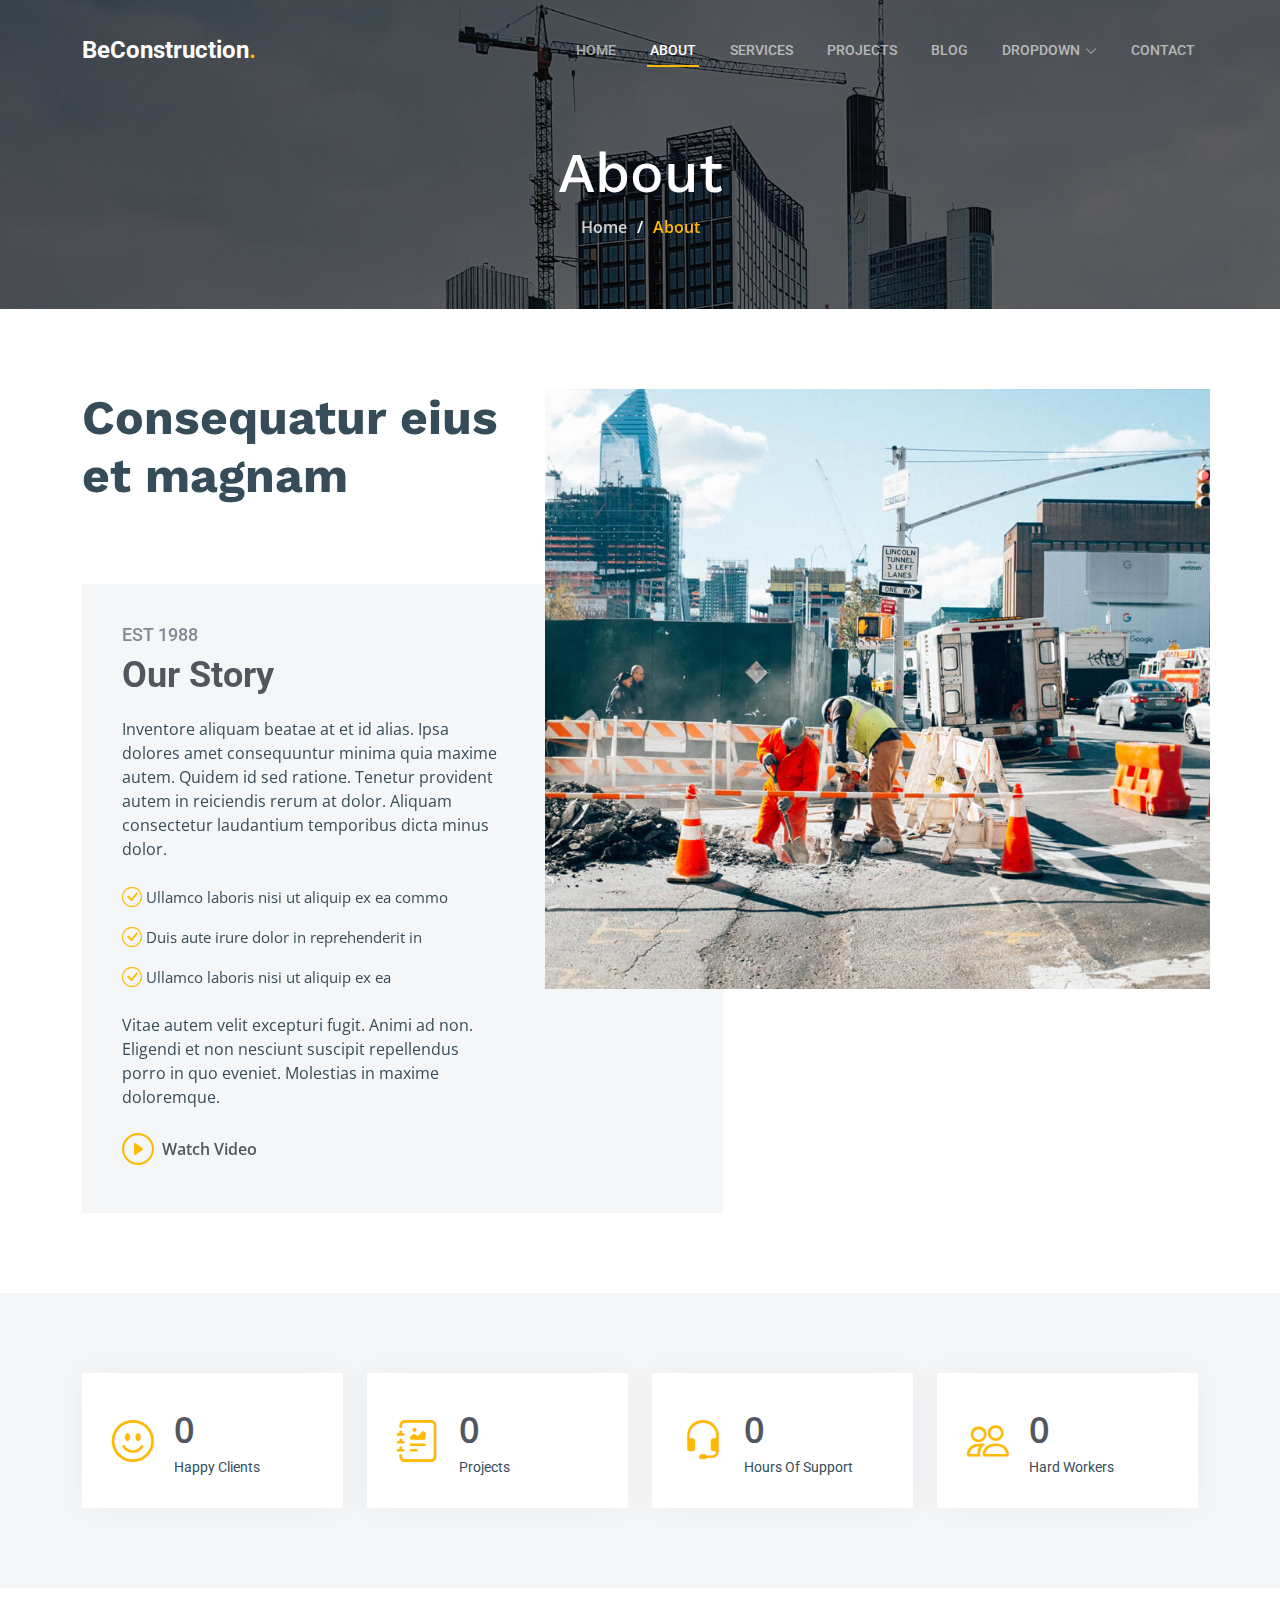
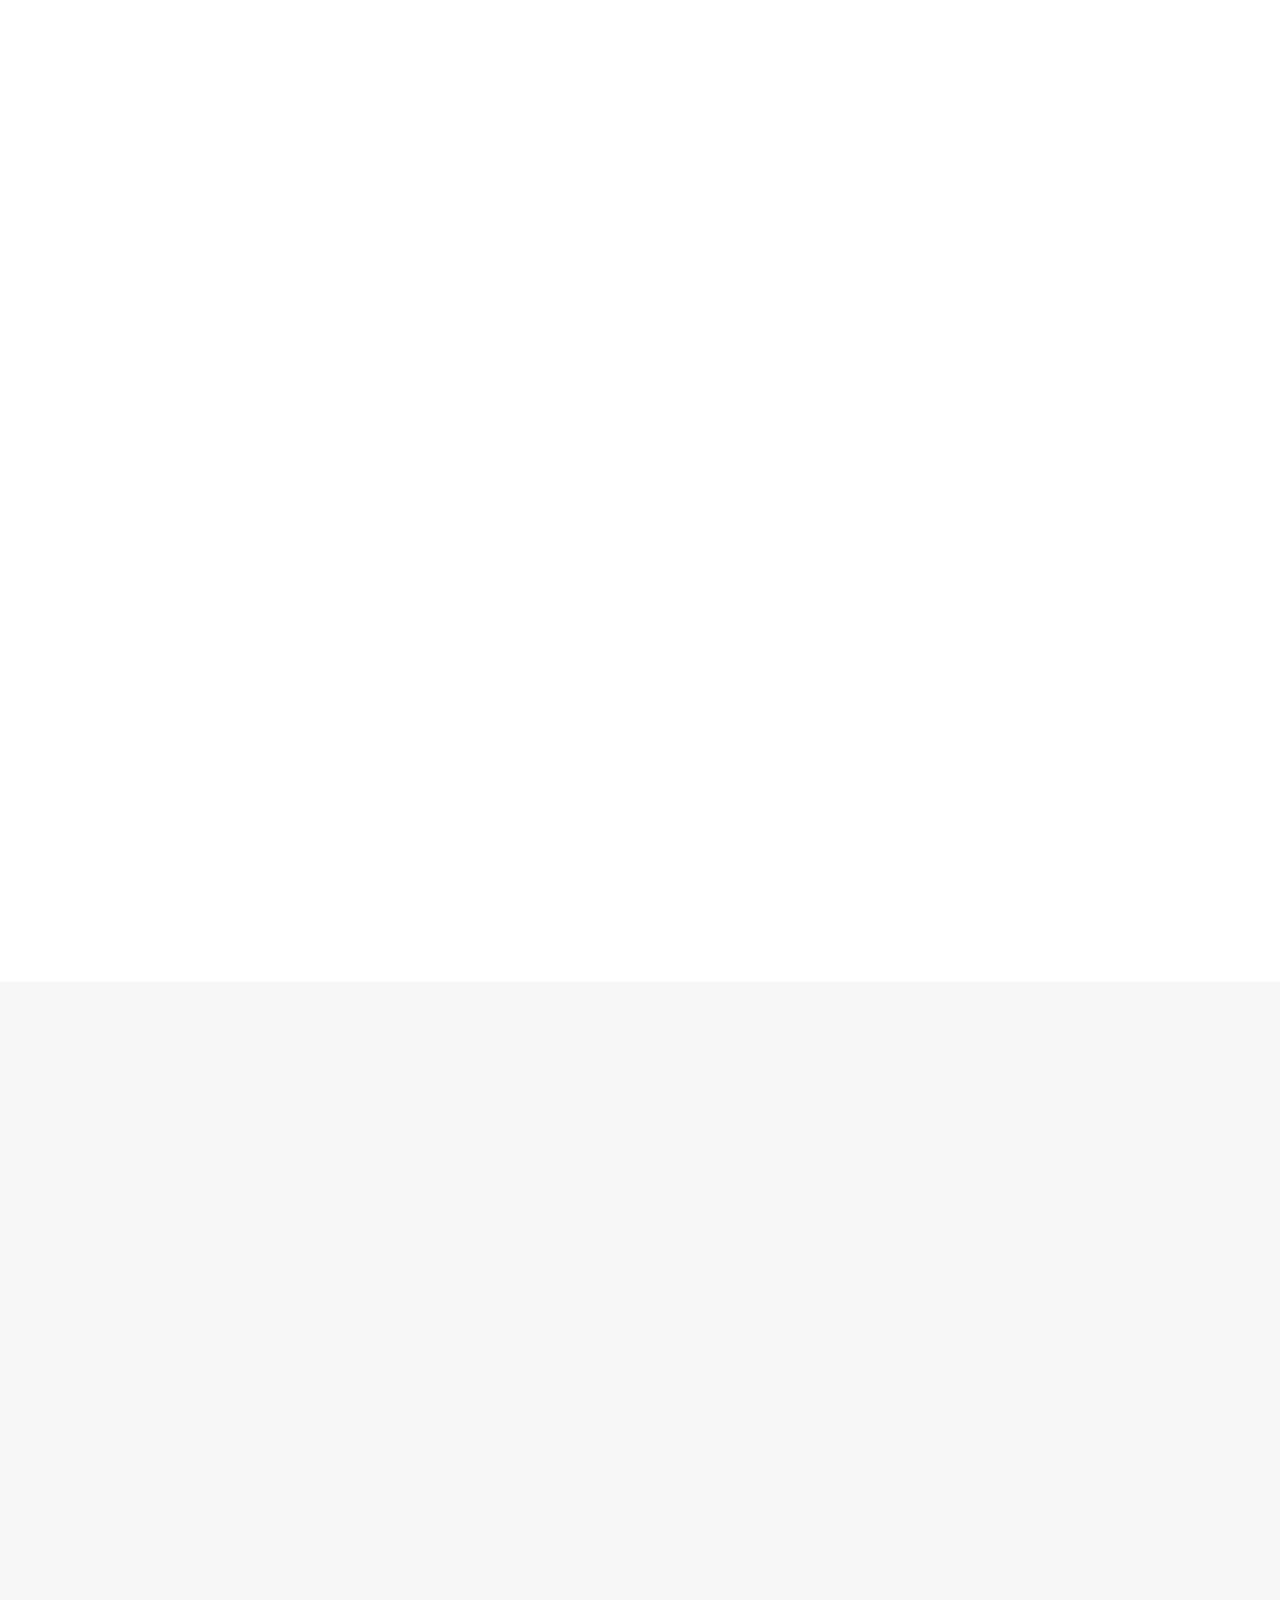
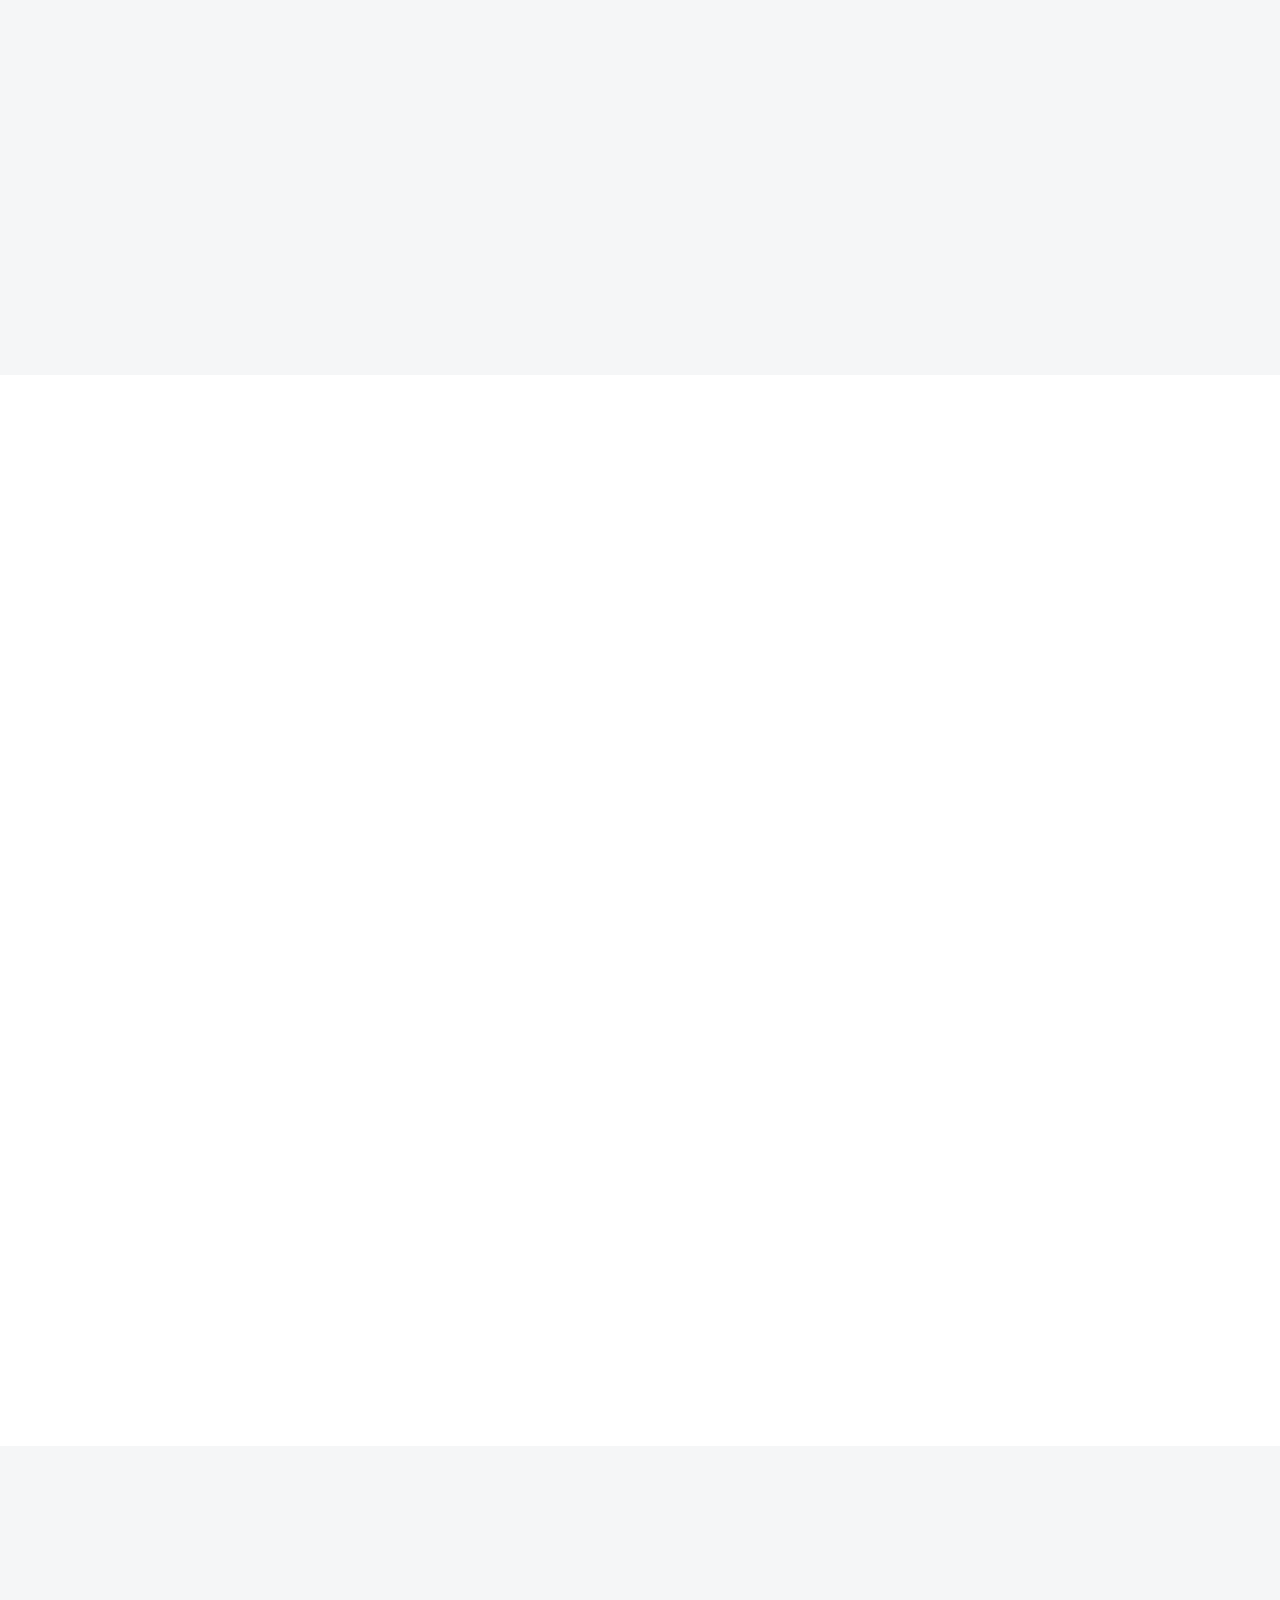
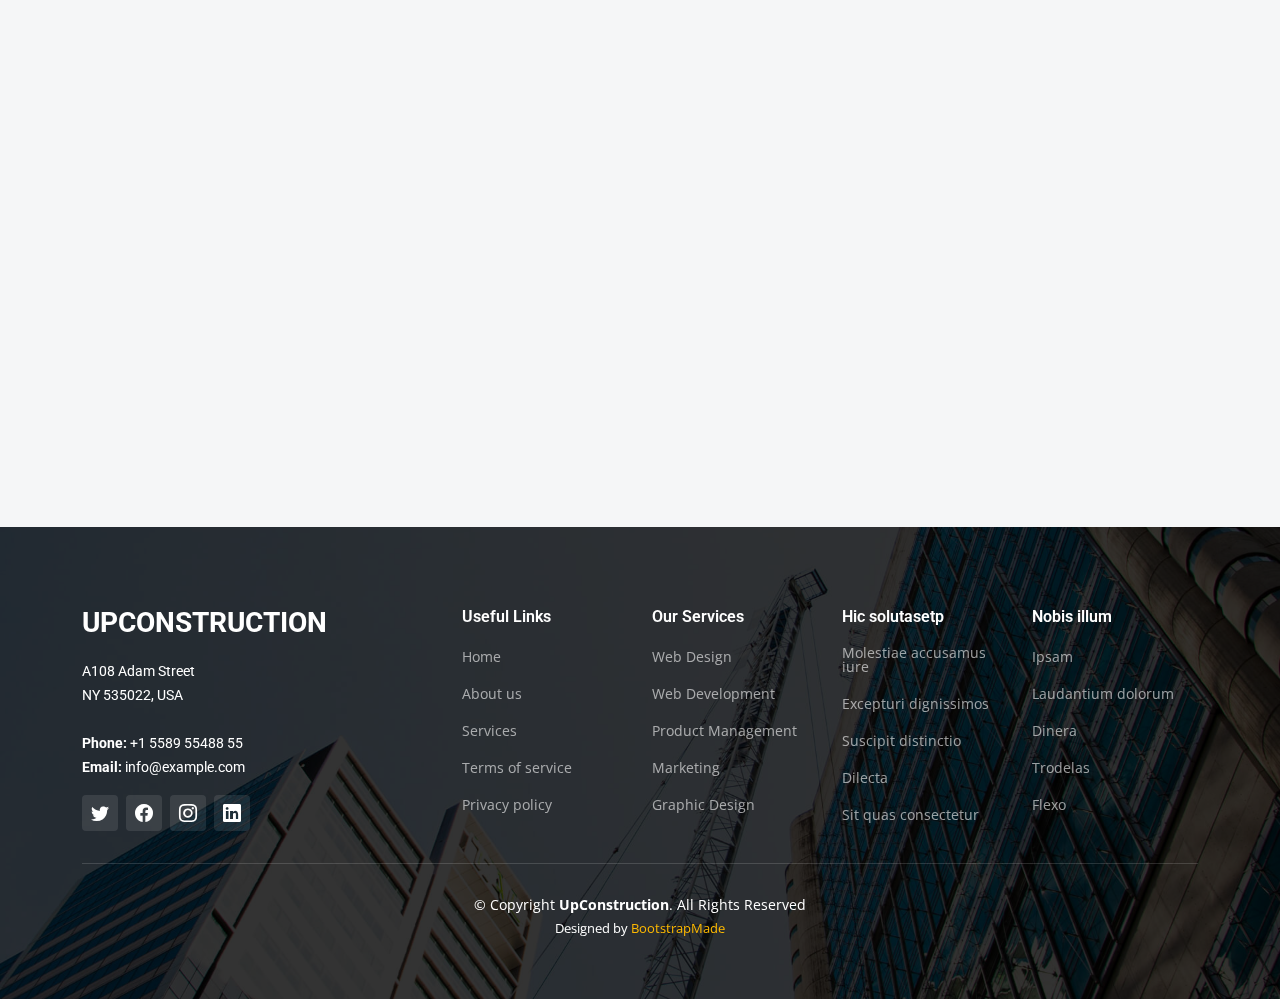
<file: about.html>
<!DOCTYPE html>
<html lang="en">

<head>
  <meta charset="utf-8">
  <meta content="width=device-width, initial-scale=1.0" name="viewport">

  <title>BeConstruction Bootstrap Template - About</title>
  <meta content="" name="description">
  <meta content="" name="keywords">

  <!-- Favicons -->
  <link href="assets/img/favicon.png" rel="icon">
  <link href="assets/img/apple-touch-icon.png" rel="apple-touch-icon">

  <!-- Google Fonts -->
  <link rel="preconnect" href="https://fonts.googleapis.com">
  <link rel="preconnect" href="https://fonts.gstatic.com" crossorigin>
  <link href="https://fonts.googleapis.com/css2?family=Open+Sans:ital,wght@0,300;0,400;0,500;0,600;0,700;1,300;1,400;1,600;1,700&family=Roboto:ital,wght@0,300;0,400;0,500;0,600;0,700;1,300;1,400;1,500;1,600;1,700&family=Work+Sans:ital,wght@0,300;0,400;0,500;0,600;0,700;1,300;1,400;1,500;1,600;1,700&display=swap" rel="stylesheet">

  <!-- Vendor CSS Files -->
  <link href="assets/vendor/bootstrap/css/bootstrap.min.css" rel="stylesheet">
  <link href="assets/vendor/bootstrap-icons/bootstrap-icons.css" rel="stylesheet">
  <link href="assets/vendor/fontawesome-free/css/all.min.css" rel="stylesheet">
  <link href="assets/vendor/aos/aos.css" rel="stylesheet">
  <link href="assets/vendor/glightbox/css/glightbox.min.css" rel="stylesheet">
  <link href="assets/vendor/swiper/swiper-bundle.min.css" rel="stylesheet">

  <!-- Template Main CSS File -->
  <link href="assets/css/main.css" rel="stylesheet">

  <!-- =======================================================
  * Template Name: UpConstruction
  * Updated: Mar 10 2023 with Bootstrap v5.2.3
  * Template URL: https://bootstrapmade.com/upconstruction-bootstrap-construction-website-template/
  * Author: BootstrapMade.com
  * License: https://bootstrapmade.com/license/
  ======================================================== -->
</head>

<body>

  <!-- ======= Header ======= -->
  <header id="header" class="header d-flex align-items-center">
    <div class="container-fluid container-xl d-flex align-items-center justify-content-between">

      <a href="index.html" class="logo d-flex align-items-center">
        <!-- Uncomment the line below if you also wish to use an image logo -->
        <!-- <img src="assets/img/logo.png" alt=""> -->
        <h1>BeConstruction<span>.</span></h1>
      </a>

      <i class="mobile-nav-toggle mobile-nav-show bi bi-list"></i>
      <i class="mobile-nav-toggle mobile-nav-hide d-none bi bi-x"></i>
      <nav id="navbar" class="navbar">
        <ul>
          <li><a href="index.html">Home</a></li>
          <li><a href="about.html" class="active">About</a></li>
          <li><a href="services.html">Services</a></li>
          <li><a href="projects.html">Projects</a></li>
          <li><a href="blog.html">Blog</a></li>
          <li class="dropdown"><a href="#"><span>Dropdown</span> <i class="bi bi-chevron-down dropdown-indicator"></i></a>
            <ul>
              <li><a href="#">Dropdown 1</a></li>
              <li class="dropdown"><a href="#"><span>Deep Dropdown</span> <i class="bi bi-chevron-down dropdown-indicator"></i></a>
                <ul>
                  <li><a href="#">Deep Dropdown 1</a></li>
                  <li><a href="#">Deep Dropdown 2</a></li>
                  <li><a href="#">Deep Dropdown 3</a></li>
                  <li><a href="#">Deep Dropdown 4</a></li>
                  <li><a href="#">Deep Dropdown 5</a></li>
                </ul>
              </li>
              <li><a href="#">Dropdown 2</a></li>
              <li><a href="#">Dropdown 3</a></li>
              <li><a href="#">Dropdown 4</a></li>
            </ul>
          </li>
          <li><a href="contact.html">Contact</a></li>
        </ul>
      </nav><!-- .navbar -->

    </div>
  </header><!-- End Header -->

  <main id="main">

    <!-- ======= Breadcrumbs ======= -->
    <div class="breadcrumbs d-flex align-items-center" style="background-image: url('assets/img/breadcrumbs-bg.jpg');">
      <div class="container position-relative d-flex flex-column align-items-center" data-aos="fade">

        <h2>About</h2>
        <ol>
          <li><a href="index.html">Home</a></li>
          <li>About</li>
        </ol>

      </div>
    </div><!-- End Breadcrumbs -->

    <!-- ======= About Section ======= -->
    <section id="about" class="about">
      <div class="container" data-aos="fade-up">

        <div class="row position-relative">

          <div class="col-lg-7 about-img" style="background-image: url(assets/img/about.jpg);"></div>

          <div class="col-lg-7">
            <h2>Consequatur eius et magnam</h2>
            <div class="our-story">
              <h4>Est 1988</h4>
              <h3>Our Story</h3>
              <p>Inventore aliquam beatae at et id alias. Ipsa dolores amet consequuntur minima quia maxime autem. Quidem id sed ratione. Tenetur provident autem in reiciendis rerum at dolor. Aliquam consectetur laudantium temporibus dicta minus dolor.</p>
              <ul>
                <li><i class="bi bi-check-circle"></i> <span>Ullamco laboris nisi ut aliquip ex ea commo</span></li>
                <li><i class="bi bi-check-circle"></i> <span>Duis aute irure dolor in reprehenderit in</span></li>
                <li><i class="bi bi-check-circle"></i> <span>Ullamco laboris nisi ut aliquip ex ea</span></li>
              </ul>
              <p>Vitae autem velit excepturi fugit. Animi ad non. Eligendi et non nesciunt suscipit repellendus porro in quo eveniet. Molestias in maxime doloremque.</p>

              <div class="watch-video d-flex align-items-center position-relative">
                <i class="bi bi-play-circle"></i>
                <a href="https://www.youtube.com/watch?v=LXb3EKWsInQ" class="glightbox stretched-link">Watch Video</a>
              </div>
            </div>
          </div>

        </div>

      </div>
    </section>
    <!-- End About Section -->

    <!-- ======= Stats Counter Section ======= -->
    <section id="stats-counter" class="stats-counter section-bg">
      <div class="container">

        <div class="row gy-4">

          <div class="col-lg-3 col-md-6">
            <div class="stats-item d-flex align-items-center w-100 h-100">
              <i class="bi bi-emoji-smile color-blue flex-shrink-0"></i>
              <div>
                <span data-purecounter-start="0" data-purecounter-end="232" data-purecounter-duration="1" class="purecounter"></span>
                <p>Happy Clients</p>
              </div>
            </div>
          </div><!-- End Stats Item -->

          <div class="col-lg-3 col-md-6">
            <div class="stats-item d-flex align-items-center w-100 h-100">
              <i class="bi bi-journal-richtext color-orange flex-shrink-0"></i>
              <div>
                <span data-purecounter-start="0" data-purecounter-end="521" data-purecounter-duration="1" class="purecounter"></span>
                <p>Projects</p>
              </div>
            </div>
          </div><!-- End Stats Item -->

          <div class="col-lg-3 col-md-6">
            <div class="stats-item d-flex align-items-center w-100 h-100">
              <i class="bi bi-headset color-green flex-shrink-0"></i>
              <div>
                <span data-purecounter-start="0" data-purecounter-end="1463" data-purecounter-duration="1" class="purecounter"></span>
                <p>Hours Of Support</p>
              </div>
            </div>
          </div><!-- End Stats Item -->

          <div class="col-lg-3 col-md-6">
            <div class="stats-item d-flex align-items-center w-100 h-100">
              <i class="bi bi-people color-pink flex-shrink-0"></i>
              <div>
                <span data-purecounter-start="0" data-purecounter-end="15" data-purecounter-duration="1" class="purecounter"></span>
                <p>Hard Workers</p>
              </div>
            </div>
          </div><!-- End Stats Item -->

        </div>

      </div>
    </section><!-- End Stats Counter Section -->

    <!-- ======= Alt Services Section ======= -->
    <section id="alt-services" class="alt-services">
      <div class="container" data-aos="fade-up">

        <div class="row justify-content-around gy-4">
          <div class="col-lg-6 img-bg" style="background-image: url(assets/img/alt-services.jpg);" data-aos="zoom-in" data-aos-delay="100"></div>

          <div class="col-lg-5 d-flex flex-column justify-content-center">
            <h3>Enim quis est voluptatibus aliquid consequatur fugiat</h3>
            <p>Esse voluptas cumque vel exercitationem. Reiciendis est hic accusamus. Non ipsam et sed minima temporibus laudantium. Soluta voluptate sed facere corporis dolores excepturi</p>

            <div class="icon-box d-flex position-relative" data-aos="fade-up" data-aos-delay="100">
              <i class="bi bi-easel flex-shrink-0"></i>
              <div>
                <h4><a href="" class="stretched-link">Lorem Ipsum</a></h4>
                <p>Voluptatum deleniti atque corrupti quos dolores et quas molestias excepturi sint occaecati cupiditate non provident</p>
              </div>
            </div><!-- End Icon Box -->

            <div class="icon-box d-flex position-relative" data-aos="fade-up" data-aos-delay="200">
              <i class="bi bi-patch-check flex-shrink-0"></i>
              <div>
                <h4><a href="" class="stretched-link">Nemo Enim</a></h4>
                <p>At vero eos et accusamus et iusto odio dignissimos ducimus qui blanditiis praesentium voluptatum deleniti atque</p>
              </div>
            </div><!-- End Icon Box -->

            <div class="icon-box d-flex position-relative" data-aos="fade-up" data-aos-delay="300">
              <i class="bi bi-brightness-high flex-shrink-0"></i>
              <div>
                <h4><a href="" class="stretched-link">Dine Pad</a></h4>
                <p>Explicabo est voluptatum asperiores consequatur magnam. Et veritatis odit. Sunt aut deserunt minus aut eligendi omnis</p>
              </div>
            </div><!-- End Icon Box -->

            <div class="icon-box d-flex position-relative" data-aos="fade-up" data-aos-delay="400">
              <i class="bi bi-brightness-high flex-shrink-0"></i>
              <div>
                <h4><a href="" class="stretched-link">Tride clov</a></h4>
                <p>Est voluptatem labore deleniti quis a delectus et. Saepe dolorem libero sit non aspernatur odit amet. Et eligendi</p>
              </div>
            </div><!-- End Icon Box -->

          </div>
        </div>

      </div>
    </section><!-- End Alt Services Section -->

    <!-- ======= Alt Services Section 2 ======= -->
    <section id="alt-services-2" class="alt-services section-bg">
      <div class="container" data-aos="fade-up">

        <div class="row justify-content-around gy-4">
          <div class="col-lg-5 d-flex flex-column justify-content-center">
            <h3>Non quasi officia eum nobis et rerum epudiandae rem voluptatem</h3>
            <p>Maxime quia dolorum alias perspiciatis. Earum voluptatem sint at non. Ducimus maxime minima iste magni sit praesentium assumenda minus. Amet rerum saepe tempora vero.</p>

            <div class="icon-box d-flex position-relative" data-aos="fade-up" data-aos-delay="100">
              <i class="bi bi-easel flex-shrink-0"></i>
              <div>
                <h4><a href="" class="stretched-link">Lorem Ipsum</a></h4>
                <p>Voluptatum deleniti atque corrupti quos dolores et quas molestias excepturi sint occaecati cupiditate non provident</p>
              </div>
            </div><!-- End Icon Box -->

            <div class="icon-box d-flex position-relative" data-aos="fade-up" data-aos-delay="200">
              <i class="bi bi-patch-check flex-shrink-0"></i>
              <div>
                <h4><a href="" class="stretched-link">Nemo Enim</a></h4>
                <p>At vero eos et accusamus et iusto odio dignissimos ducimus qui blanditiis praesentium voluptatum deleniti atque</p>
              </div>
            </div><!-- End Icon Box -->

            <div class="icon-box d-flex position-relative" data-aos="fade-up" data-aos-delay="300">
              <i class="bi bi-brightness-high flex-shrink-0"></i>
              <div>
                <h4><a href="" class="stretched-link">Dine Pad</a></h4>
                <p>Explicabo est voluptatum asperiores consequatur magnam. Et veritatis odit. Sunt aut deserunt minus aut eligendi omnis</p>
              </div>
            </div><!-- End Icon Box -->

            <div class="icon-box d-flex position-relative" data-aos="fade-up" data-aos-delay="400">
              <i class="bi bi-brightness-high flex-shrink-0"></i>
              <div>
                <h4><a href="" class="stretched-link">Tride clov</a></h4>
                <p>Est voluptatem labore deleniti quis a delectus et. Saepe dolorem libero sit non aspernatur odit amet. Et eligendi</p>
              </div>
            </div><!-- End Icon Box -->
          </div>

          <div class="col-lg-6 img-bg" style="background-image: url(assets/img/alt-services-2.jpg);" data-aos="zoom-in" data-aos-delay="100"></div>
        </div>

      </div>
    </section><!-- End Alt Services Section 2 -->

    <!-- ======= Our Team Section ======= -->
    <section id="team" class="team">
      <div class="container" data-aos="fade-up">

        <div class="section-header">
          <h2>Our Team</h2>
          <p>Aperiam dolorum et et wuia molestias qui eveniet numquam nihil porro incidunt dolores placeat sunt id nobis omnis tiledo stran delop</p>
        </div>

        <div class="row gy-5">

          <div class="col-lg-4 col-md-6 member" data-aos="fade-up" data-aos-delay="100">
            <div class="member-img">
              <img src="assets/img/team/team-1.jpg" class="img-fluid" alt="">
              <div class="social">
                <a href="#"><i class="bi bi-twitter"></i></a>
                <a href="#"><i class="bi bi-facebook"></i></a>
                <a href="#"><i class="bi bi-instagram"></i></a>
                <a href="#"><i class="bi bi-linkedin"></i></a>
              </div>
            </div>
            <div class="member-info text-center">
              <h4>Walter White</h4>
              <span>Chief Executive Officer</span>
              <p>Aliquam iure quaerat voluptatem praesentium possimus unde laudantium vel dolorum distinctio dire flow</p>
            </div>
          </div><!-- End Team Member -->

          <div class="col-lg-4 col-md-6 member" data-aos="fade-up" data-aos-delay="200">
            <div class="member-img">
              <img src="assets/img/team/team-2.jpg" class="img-fluid" alt="">
              <div class="social">
                <a href="#"><i class="bi bi-twitter"></i></a>
                <a href="#"><i class="bi bi-facebook"></i></a>
                <a href="#"><i class="bi bi-instagram"></i></a>
                <a href="#"><i class="bi bi-linkedin"></i></a>
              </div>
            </div>
            <div class="member-info text-center">
              <h4>Sarah Jhonson</h4>
              <span>Product Manager</span>
              <p>Labore ipsam sit consequatur exercitationem rerum laboriosam laudantium aut quod dolores exercitationem ut</p>
            </div>
          </div><!-- End Team Member -->

          <div class="col-lg-4 col-md-6 member" data-aos="fade-up" data-aos-delay="300">
            <div class="member-img">
              <img src="assets/img/team/team-3.jpg" class="img-fluid" alt="">
              <div class="social">
                <a href="#"><i class="bi bi-twitter"></i></a>
                <a href="#"><i class="bi bi-facebook"></i></a>
                <a href="#"><i class="bi bi-instagram"></i></a>
                <a href="#"><i class="bi bi-linkedin"></i></a>
              </div>
            </div>
            <div class="member-info text-center">
              <h4>William Anderson</h4>
              <span>CTO</span>
              <p>Illum minima ea autem doloremque ipsum quidem quas aspernatur modi ut praesentium vel tque sed facilis at qui</p>
            </div>
          </div><!-- End Team Member -->

          <div class="col-lg-4 col-md-6 member" data-aos="fade-up" data-aos-delay="400">
            <div class="member-img">
              <img src="assets/img/team/team-4.jpg" class="img-fluid" alt="">
              <div class="social">
                <a href="#"><i class="bi bi-twitter"></i></a>
                <a href="#"><i class="bi bi-facebook"></i></a>
                <a href="#"><i class="bi bi-instagram"></i></a>
                <a href="#"><i class="bi bi-linkedin"></i></a>
              </div>
            </div>
            <div class="member-info text-center">
              <h4>Amanda Jepson</h4>
              <span>Accountant</span>
              <p>Magni voluptatem accusamus assumenda cum nisi aut qui dolorem voluptate sed et veniam quasi quam consectetur</p>
            </div>
          </div><!-- End Team Member -->

          <div class="col-lg-4 col-md-6 member" data-aos="fade-up" data-aos-delay="500">
            <div class="member-img">
              <img src="assets/img/team/team-5.jpg" class="img-fluid" alt="">
              <div class="social">
                <a href="#"><i class="bi bi-twitter"></i></a>
                <a href="#"><i class="bi bi-facebook"></i></a>
                <a href="#"><i class="bi bi-instagram"></i></a>
                <a href="#"><i class="bi bi-linkedin"></i></a>
              </div>
            </div>
            <div class="member-info text-center">
              <h4>Brian Doe</h4>
              <span>Marketing</span>
              <p>Qui consequuntur quos accusamus magnam quo est molestiae eius laboriosam sunt doloribus quia impedit laborum velit</p>
            </div>
          </div><!-- End Team Member -->

          <div class="col-lg-4 col-md-6 member" data-aos="fade-up" data-aos-delay="600">
            <div class="member-img">
              <img src="assets/img/team/team-6.jpg" class="img-fluid" alt="">
              <div class="social">
                <a href="#"><i class="bi bi-twitter"></i></a>
                <a href="#"><i class="bi bi-facebook"></i></a>
                <a href="#"><i class="bi bi-instagram"></i></a>
                <a href="#"><i class="bi bi-linkedin"></i></a>
              </div>
            </div>
            <div class="member-info text-center">
              <h4>Josepha Palas</h4>
              <span>Operation</span>
              <p>Sint sint eveniet explicabo amet consequatur nesciunt error enim rerum earum et omnis fugit eligendi cupiditate vel</p>
            </div>
          </div><!-- End Team Member -->

        </div>

      </div>
    </section><!-- End Our Team Section -->

    <!-- ======= Testimonials Section ======= -->
    <section id="testimonials" class="testimonials section-bg">
      <div class="container" data-aos="fade-up">

        <div class="section-header">
          <h2>Testimonials</h2>
          <p>Quam sed id excepturi ccusantium dolorem ut quis dolores nisi llum nostrum enim velit qui ut et autem uia reprehenderit sunt deleniti</p>
        </div>

        <div class="slides-2 swiper">
          <div class="swiper-wrapper">

            <div class="swiper-slide">
              <div class="testimonial-wrap">
                <div class="testimonial-item">
                  <img src="assets/img/testimonials/testimonials-1.jpg" class="testimonial-img" alt="">
                  <h3>Saul Goodman</h3>
                  <h4>Ceo &amp; Founder</h4>
                  <div class="stars">
                    <i class="bi bi-star-fill"></i><i class="bi bi-star-fill"></i><i class="bi bi-star-fill"></i><i class="bi bi-star-fill"></i><i class="bi bi-star-fill"></i>
                  </div>
                  <p>
                    <i class="bi bi-quote quote-icon-left"></i>
                    Proin iaculis purus consequat sem cure digni ssim donec porttitora entum suscipit rhoncus. Accusantium quam, ultricies eget id, aliquam eget nibh et. Maecen aliquam, risus at semper.
                    <i class="bi bi-quote quote-icon-right"></i>
                  </p>
                </div>
              </div>
            </div><!-- End testimonial item -->

            <div class="swiper-slide">
              <div class="testimonial-wrap">
                <div class="testimonial-item">
                  <img src="assets/img/testimonials/testimonials-2.jpg" class="testimonial-img" alt="">
                  <h3>Sara Wilsson</h3>
                  <h4>Designer</h4>
                  <div class="stars">
                    <i class="bi bi-star-fill"></i><i class="bi bi-star-fill"></i><i class="bi bi-star-fill"></i><i class="bi bi-star-fill"></i><i class="bi bi-star-fill"></i>
                  </div>
                  <p>
                    <i class="bi bi-quote quote-icon-left"></i>
                    Export tempor illum tamen malis malis eram quae irure esse labore quem cillum quid cillum eram malis quorum velit fore eram velit sunt aliqua noster fugiat irure amet legam anim culpa.
                    <i class="bi bi-quote quote-icon-right"></i>
                  </p>
                </div>
              </div>
            </div><!-- End testimonial item -->

            <div class="swiper-slide">
              <div class="testimonial-wrap">
                <div class="testimonial-item">
                  <img src="assets/img/testimonials/testimonials-3.jpg" class="testimonial-img" alt="">
                  <h3>Jena Karlis</h3>
                  <h4>Store Owner</h4>
                  <div class="stars">
                    <i class="bi bi-star-fill"></i><i class="bi bi-star-fill"></i><i class="bi bi-star-fill"></i><i class="bi bi-star-fill"></i><i class="bi bi-star-fill"></i>
                  </div>
                  <p>
                    <i class="bi bi-quote quote-icon-left"></i>
                    Enim nisi quem export duis labore cillum quae magna enim sint quorum nulla quem veniam duis minim tempor labore quem eram duis noster aute amet eram fore quis sint minim.
                    <i class="bi bi-quote quote-icon-right"></i>
                  </p>
                </div>
              </div>
            </div><!-- End testimonial item -->

            <div class="swiper-slide">
              <div class="testimonial-wrap">
                <div class="testimonial-item">
                  <img src="assets/img/testimonials/testimonials-4.jpg" class="testimonial-img" alt="">
                  <h3>Matt Brandon</h3>
                  <h4>Freelancer</h4>
                  <div class="stars">
                    <i class="bi bi-star-fill"></i><i class="bi bi-star-fill"></i><i class="bi bi-star-fill"></i><i class="bi bi-star-fill"></i><i class="bi bi-star-fill"></i>
                  </div>
                  <p>
                    <i class="bi bi-quote quote-icon-left"></i>
                    Fugiat enim eram quae cillum dolore dolor amet nulla culpa multos export minim fugiat minim velit minim dolor enim duis veniam ipsum anim magna sunt elit fore quem dolore labore illum veniam.
                    <i class="bi bi-quote quote-icon-right"></i>
                  </p>
                </div>
              </div>
            </div><!-- End testimonial item -->

            <div class="swiper-slide">
              <div class="testimonial-wrap">
                <div class="testimonial-item">
                  <img src="assets/img/testimonials/testimonials-5.jpg" class="testimonial-img" alt="">
                  <h3>John Larson</h3>
                  <h4>Entrepreneur</h4>
                  <div class="stars">
                    <i class="bi bi-star-fill"></i><i class="bi bi-star-fill"></i><i class="bi bi-star-fill"></i><i class="bi bi-star-fill"></i><i class="bi bi-star-fill"></i>
                  </div>
                  <p>
                    <i class="bi bi-quote quote-icon-left"></i>
                    Quis quorum aliqua sint quem legam fore sunt eram irure aliqua veniam tempor noster veniam enim culpa labore duis sunt culpa nulla illum cillum fugiat legam esse veniam culpa fore nisi cillum quid.
                    <i class="bi bi-quote quote-icon-right"></i>
                  </p>
                </div>
              </div>
            </div><!-- End testimonial item -->

          </div>
          <div class="swiper-pagination"></div>
        </div>

      </div>
    </section><!-- End Testimonials Section -->

  </main><!-- End #main -->

  <!-- ======= Footer ======= -->
  <footer id="footer" class="footer">

    <div class="footer-content position-relative">
      <div class="container">
        <div class="row">

          <div class="col-lg-4 col-md-6">
            <div class="footer-info">
              <h3>UpConstruction</h3>
              <p>
                A108 Adam Street <br>
                NY 535022, USA<br><br>
                <strong>Phone:</strong> +1 5589 55488 55<br>
                <strong>Email:</strong> info@example.com<br>
              </p>
              <div class="social-links d-flex mt-3">
                <a href="#" class="d-flex align-items-center justify-content-center"><i class="bi bi-twitter"></i></a>
                <a href="#" class="d-flex align-items-center justify-content-center"><i class="bi bi-facebook"></i></a>
                <a href="#" class="d-flex align-items-center justify-content-center"><i class="bi bi-instagram"></i></a>
                <a href="#" class="d-flex align-items-center justify-content-center"><i class="bi bi-linkedin"></i></a>
              </div>
            </div>
          </div><!-- End footer info column-->

          <div class="col-lg-2 col-md-3 footer-links">
            <h4>Useful Links</h4>
            <ul>
              <li><a href="#">Home</a></li>
              <li><a href="#">About us</a></li>
              <li><a href="#">Services</a></li>
              <li><a href="#">Terms of service</a></li>
              <li><a href="#">Privacy policy</a></li>
            </ul>
          </div><!-- End footer links column-->

          <div class="col-lg-2 col-md-3 footer-links">
            <h4>Our Services</h4>
            <ul>
              <li><a href="#">Web Design</a></li>
              <li><a href="#">Web Development</a></li>
              <li><a href="#">Product Management</a></li>
              <li><a href="#">Marketing</a></li>
              <li><a href="#">Graphic Design</a></li>
            </ul>
          </div><!-- End footer links column-->

          <div class="col-lg-2 col-md-3 footer-links">
            <h4>Hic solutasetp</h4>
            <ul>
              <li><a href="#">Molestiae accusamus iure</a></li>
              <li><a href="#">Excepturi dignissimos</a></li>
              <li><a href="#">Suscipit distinctio</a></li>
              <li><a href="#">Dilecta</a></li>
              <li><a href="#">Sit quas consectetur</a></li>
            </ul>
          </div><!-- End footer links column-->

          <div class="col-lg-2 col-md-3 footer-links">
            <h4>Nobis illum</h4>
            <ul>
              <li><a href="#">Ipsam</a></li>
              <li><a href="#">Laudantium dolorum</a></li>
              <li><a href="#">Dinera</a></li>
              <li><a href="#">Trodelas</a></li>
              <li><a href="#">Flexo</a></li>
            </ul>
          </div><!-- End footer links column-->

        </div>
      </div>
    </div>

    <div class="footer-legal text-center position-relative">
      <div class="container">
        <div class="copyright">
          &copy; Copyright <strong><span>UpConstruction</span></strong>. All Rights Reserved
        </div>
        <div class="credits">
          <!-- All the links in the footer should remain intact. -->
          <!-- You can delete the links only if you purchased the pro version. -->
          <!-- Licensing information: https://bootstrapmade.com/license/ -->
          <!-- Purchase the pro version with working PHP/AJAX contact form: https://bootstrapmade.com/upconstruction-bootstrap-construction-website-template/ -->
          Designed by <a href="https://bootstrapmade.com/">BootstrapMade</a>
        </div>
      </div>
    </div>

  </footer>
  <!-- End Footer -->

  <a href="#" class="scroll-top d-flex align-items-center justify-content-center"><i class="bi bi-arrow-up-short"></i></a>

  <div id="preloader"></div>

  <!-- Vendor JS Files -->
  <script src="assets/vendor/bootstrap/js/bootstrap.bundle.min.js"></script>
  <script src="assets/vendor/aos/aos.js"></script>
  <script src="assets/vendor/glightbox/js/glightbox.min.js"></script>
  <script src="assets/vendor/isotope-layout/isotope.pkgd.min.js"></script>
  <script src="assets/vendor/swiper/swiper-bundle.min.js"></script>
  <script src="assets/vendor/purecounter/purecounter_vanilla.js"></script>
  <script src="assets/vendor/php-email-form/validate.js"></script>

  <!-- Template Main JS File -->
  <script src="assets/js/main.js"></script>

</body>

</html>
</file>
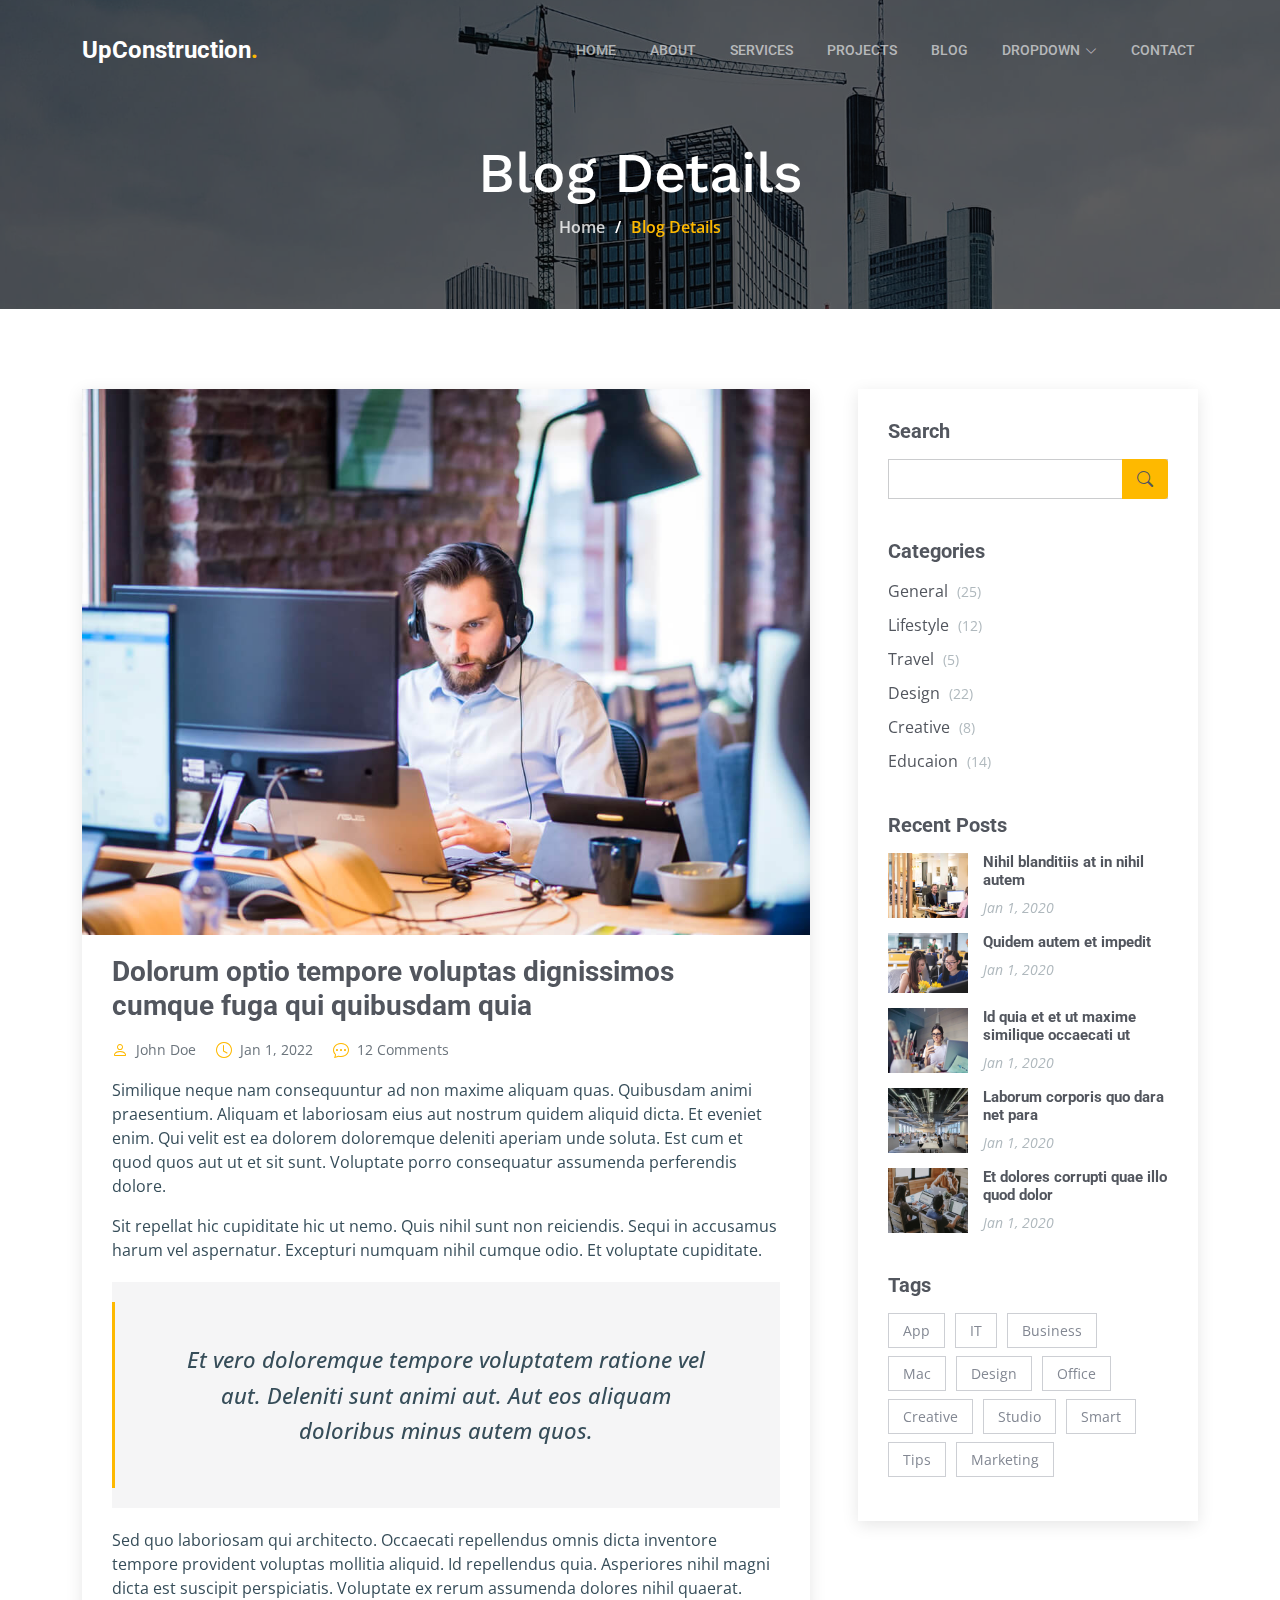
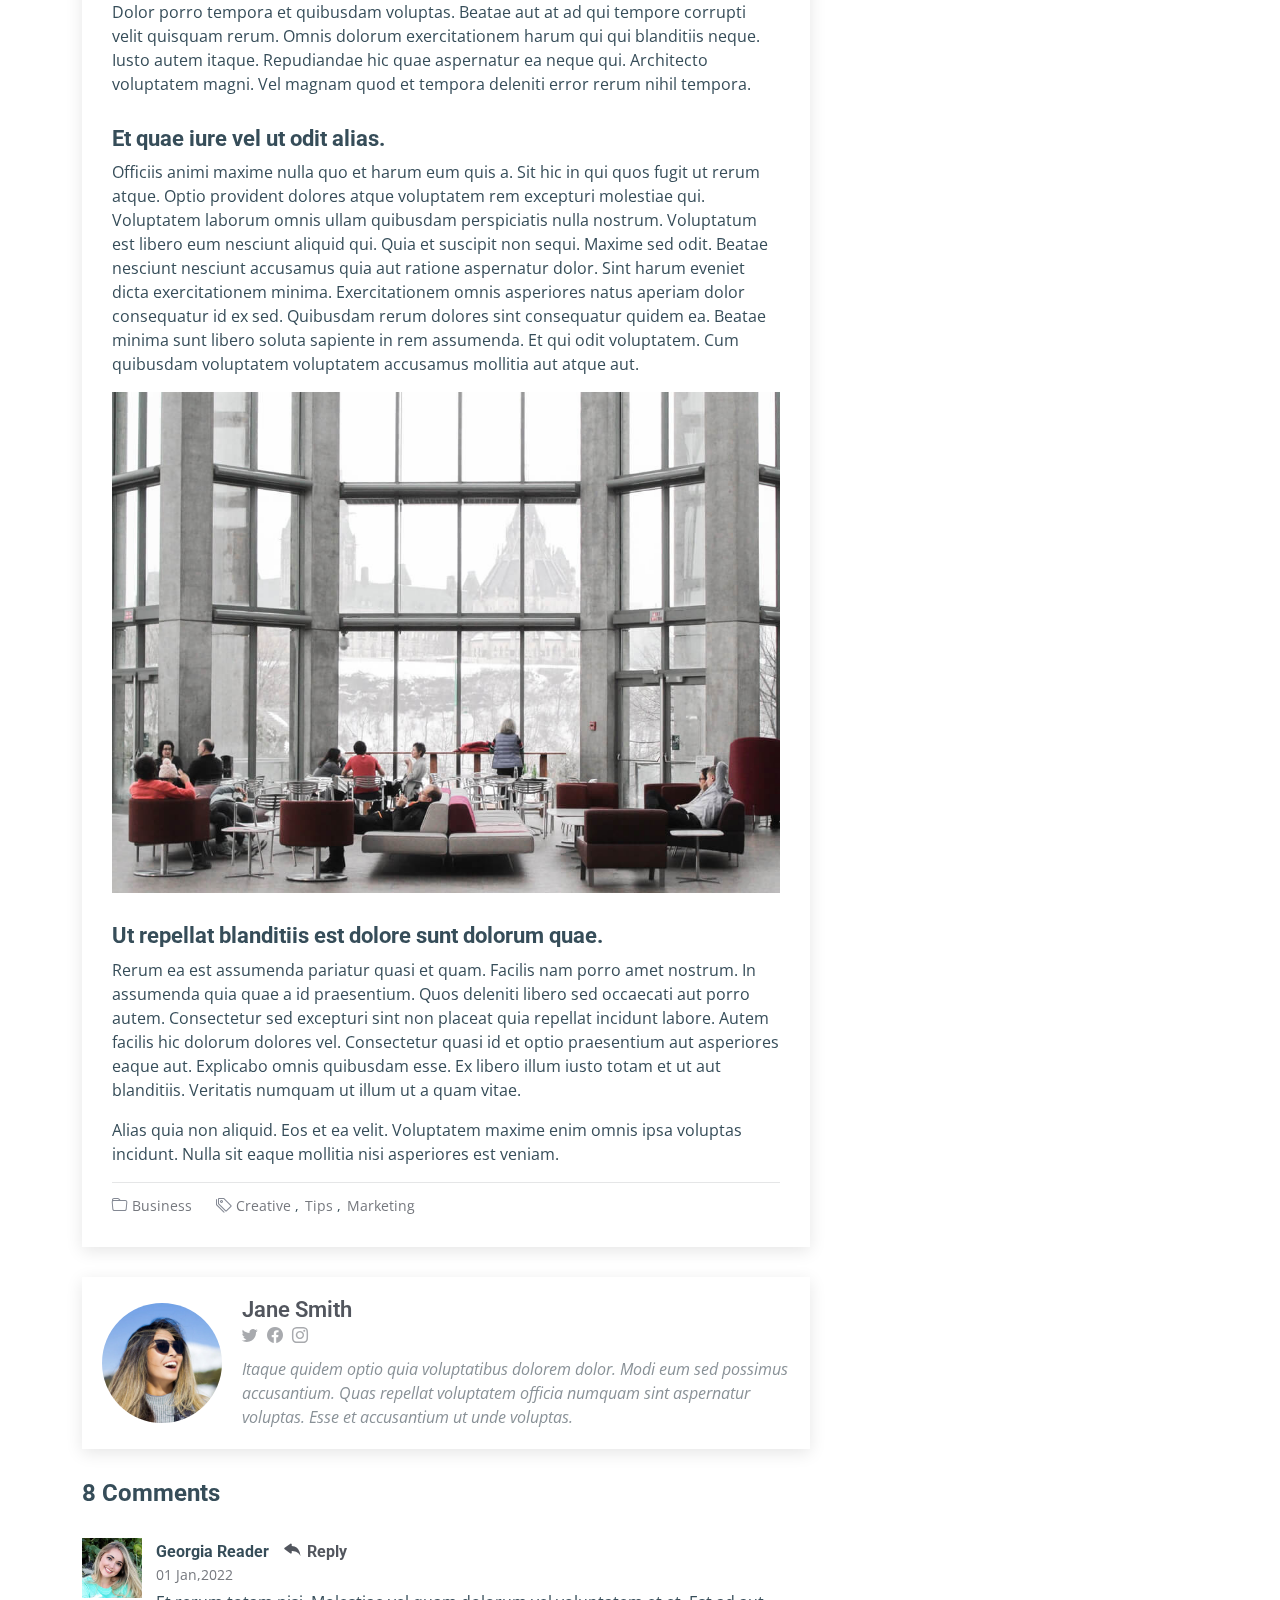
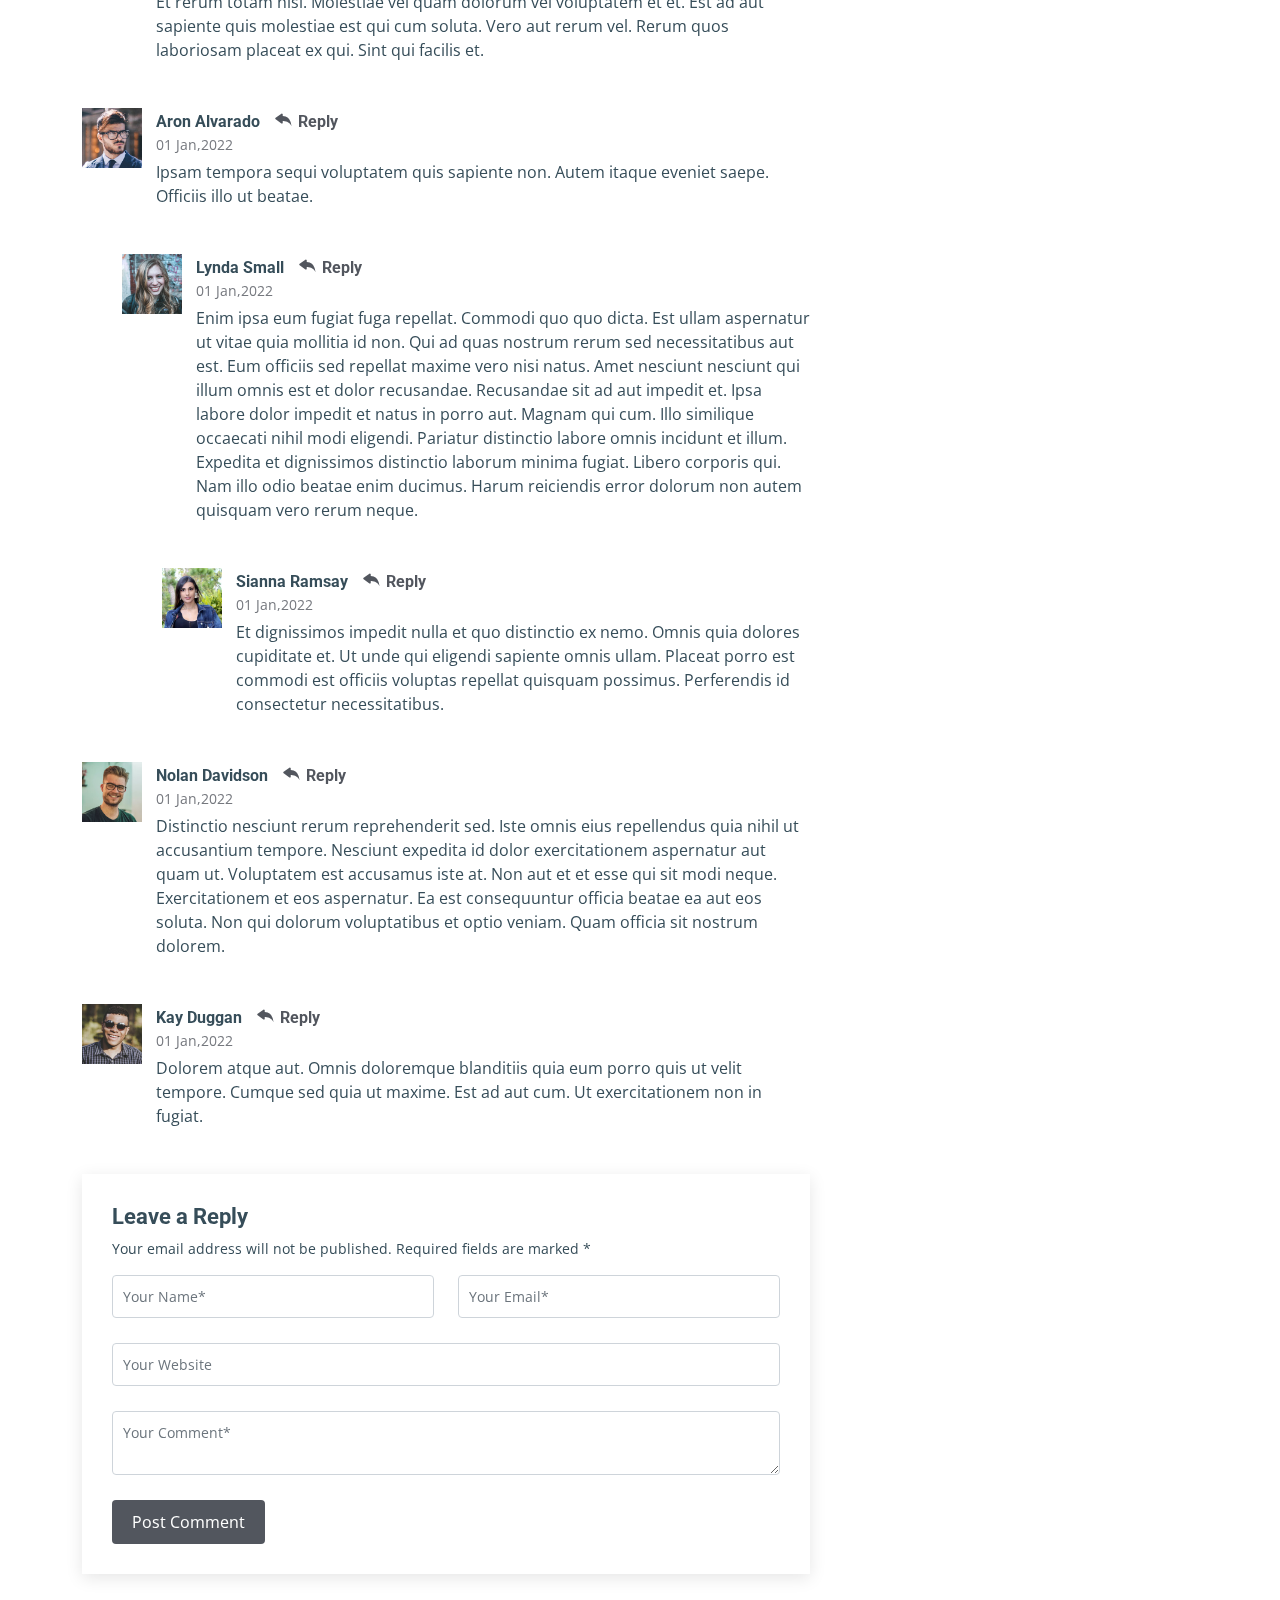
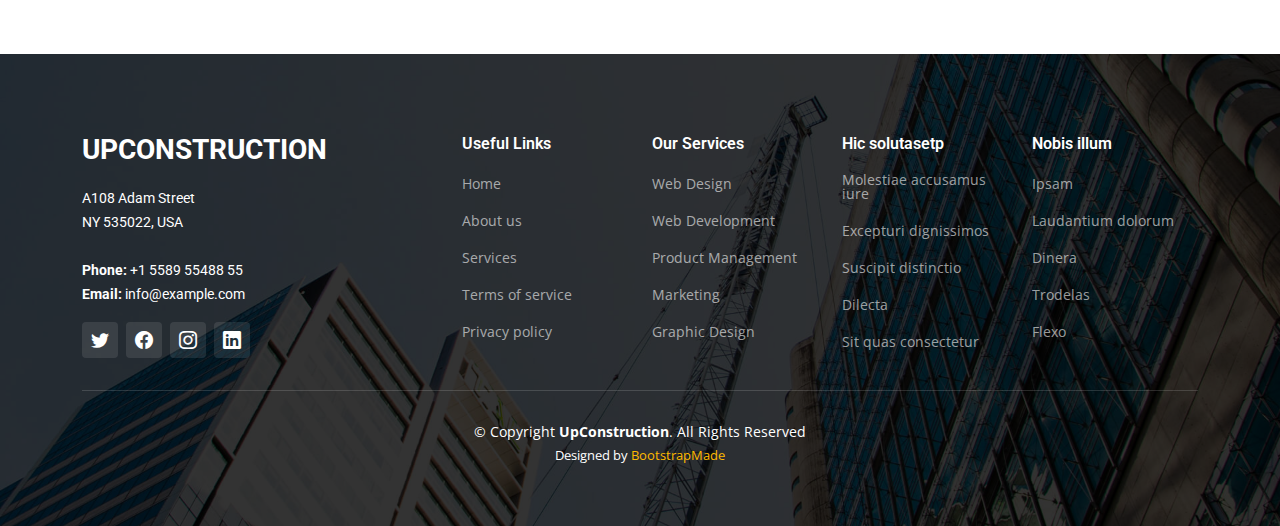
<file: blog-details.html>
<!DOCTYPE html>
<html lang="en">

<head>
  <meta charset="utf-8">
  <meta content="width=device-width, initial-scale=1.0" name="viewport">

  <title>UpConstruction Bootstrap Template - Blog Details</title>
  <meta content="" name="description">
  <meta content="" name="keywords">

  <!-- Favicons -->
  <link href="assets/img/favicon.png" rel="icon">
  <link href="assets/img/apple-touch-icon.png" rel="apple-touch-icon">

  <!-- Google Fonts -->
  <link rel="preconnect" href="https://fonts.googleapis.com">
  <link rel="preconnect" href="https://fonts.gstatic.com" crossorigin>
  <link href="https://fonts.googleapis.com/css2?family=Open+Sans:ital,wght@0,300;0,400;0,500;0,600;0,700;1,300;1,400;1,600;1,700&family=Roboto:ital,wght@0,300;0,400;0,500;0,600;0,700;1,300;1,400;1,500;1,600;1,700&family=Work+Sans:ital,wght@0,300;0,400;0,500;0,600;0,700;1,300;1,400;1,500;1,600;1,700&display=swap" rel="stylesheet">

  <!-- Vendor CSS Files -->
  <link href="assets/vendor/bootstrap/css/bootstrap.min.css" rel="stylesheet">
  <link href="assets/vendor/bootstrap-icons/bootstrap-icons.css" rel="stylesheet">
  <link href="assets/vendor/fontawesome-free/css/all.min.css" rel="stylesheet">
  <link href="assets/vendor/aos/aos.css" rel="stylesheet">
  <link href="assets/vendor/glightbox/css/glightbox.min.css" rel="stylesheet">
  <link href="assets/vendor/swiper/swiper-bundle.min.css" rel="stylesheet">

  <!-- Template Main CSS File -->
  <link href="assets/css/main.css" rel="stylesheet">

  <!-- =======================================================
  * Template Name: UpConstruction
  * Updated: Mar 10 2023 with Bootstrap v5.2.3
  * Template URL: https://bootstrapmade.com/upconstruction-bootstrap-construction-website-template/
  * Author: BootstrapMade.com
  * License: https://bootstrapmade.com/license/
  ======================================================== -->
</head>

<body>

  <!-- ======= Header ======= -->
  <header id="header" class="header d-flex align-items-center">
    <div class="container-fluid container-xl d-flex align-items-center justify-content-between">

      <a href="index.html" class="logo d-flex align-items-center">
        <!-- Uncomment the line below if you also wish to use an image logo -->
        <!-- <img src="assets/img/logo.png" alt=""> -->
        <h1>UpConstruction<span>.</span></h1>
      </a>

      <i class="mobile-nav-toggle mobile-nav-show bi bi-list"></i>
      <i class="mobile-nav-toggle mobile-nav-hide d-none bi bi-x"></i>
      <nav id="navbar" class="navbar">
        <ul>
          <li><a href="index.html">Home</a></li>
          <li><a href="about.html">About</a></li>
          <li><a href="services.html">Services</a></li>
          <li><a href="projects.html">Projects</a></li>
          <li><a href="blog.html">Blog</a></li>
          <li class="dropdown"><a href="#"><span>Dropdown</span> <i class="bi bi-chevron-down dropdown-indicator"></i></a>
            <ul>
              <li><a href="#">Dropdown 1</a></li>
              <li class="dropdown"><a href="#"><span>Deep Dropdown</span> <i class="bi bi-chevron-down dropdown-indicator"></i></a>
                <ul>
                  <li><a href="#">Deep Dropdown 1</a></li>
                  <li><a href="#">Deep Dropdown 2</a></li>
                  <li><a href="#">Deep Dropdown 3</a></li>
                  <li><a href="#">Deep Dropdown 4</a></li>
                  <li><a href="#">Deep Dropdown 5</a></li>
                </ul>
              </li>
              <li><a href="#">Dropdown 2</a></li>
              <li><a href="#">Dropdown 3</a></li>
              <li><a href="#">Dropdown 4</a></li>
            </ul>
          </li>
          <li><a href="contact.html">Contact</a></li>
        </ul>
      </nav><!-- .navbar -->

    </div>
  </header><!-- End Header -->

  <main id="main">

    <!-- ======= Breadcrumbs ======= -->
    <div class="breadcrumbs d-flex align-items-center" style="background-image: url('assets/img/breadcrumbs-bg.jpg');">
      <div class="container position-relative d-flex flex-column align-items-center" data-aos="fade">

        <h2>Blog Details</h2>
        <ol>
          <li><a href="index.html">Home</a></li>
          <li>Blog Details</li>
        </ol>

      </div>
    </div><!-- End Breadcrumbs -->

    <!-- ======= Blog Details Section ======= -->
    <section id="blog" class="blog">
      <div class="container" data-aos="fade-up" data-aos-delay="100">

        <div class="row g-5">

          <div class="col-lg-8">

            <article class="blog-details">

              <div class="post-img">
                <img src="assets/img/blog/blog-1.jpg" alt="" class="img-fluid">
              </div>

              <h2 class="title">Dolorum optio tempore voluptas dignissimos cumque fuga qui quibusdam quia</h2>

              <div class="meta-top">
                <ul>
                  <li class="d-flex align-items-center"><i class="bi bi-person"></i> <a href="blog-details.html">John Doe</a></li>
                  <li class="d-flex align-items-center"><i class="bi bi-clock"></i> <a href="blog-details.html"><time datetime="2020-01-01">Jan 1, 2022</time></a></li>
                  <li class="d-flex align-items-center"><i class="bi bi-chat-dots"></i> <a href="blog-details.html">12 Comments</a></li>
                </ul>
              </div><!-- End meta top -->

              <div class="content">
                <p>
                  Similique neque nam consequuntur ad non maxime aliquam quas. Quibusdam animi praesentium. Aliquam et laboriosam eius aut nostrum quidem aliquid dicta.
                  Et eveniet enim. Qui velit est ea dolorem doloremque deleniti aperiam unde soluta. Est cum et quod quos aut ut et sit sunt. Voluptate porro consequatur assumenda perferendis dolore.
                </p>

                <p>
                  Sit repellat hic cupiditate hic ut nemo. Quis nihil sunt non reiciendis. Sequi in accusamus harum vel aspernatur. Excepturi numquam nihil cumque odio. Et voluptate cupiditate.
                </p>

                <blockquote>
                  <p>
                    Et vero doloremque tempore voluptatem ratione vel aut. Deleniti sunt animi aut. Aut eos aliquam doloribus minus autem quos.
                  </p>
                </blockquote>

                <p>
                  Sed quo laboriosam qui architecto. Occaecati repellendus omnis dicta inventore tempore provident voluptas mollitia aliquid. Id repellendus quia. Asperiores nihil magni dicta est suscipit perspiciatis. Voluptate ex rerum assumenda dolores nihil quaerat.
                  Dolor porro tempora et quibusdam voluptas. Beatae aut at ad qui tempore corrupti velit quisquam rerum. Omnis dolorum exercitationem harum qui qui blanditiis neque.
                  Iusto autem itaque. Repudiandae hic quae aspernatur ea neque qui. Architecto voluptatem magni. Vel magnam quod et tempora deleniti error rerum nihil tempora.
                </p>

                <h3>Et quae iure vel ut odit alias.</h3>
                <p>
                  Officiis animi maxime nulla quo et harum eum quis a. Sit hic in qui quos fugit ut rerum atque. Optio provident dolores atque voluptatem rem excepturi molestiae qui. Voluptatem laborum omnis ullam quibusdam perspiciatis nulla nostrum. Voluptatum est libero eum nesciunt aliquid qui.
                  Quia et suscipit non sequi. Maxime sed odit. Beatae nesciunt nesciunt accusamus quia aut ratione aspernatur dolor. Sint harum eveniet dicta exercitationem minima. Exercitationem omnis asperiores natus aperiam dolor consequatur id ex sed. Quibusdam rerum dolores sint consequatur quidem ea.
                  Beatae minima sunt libero soluta sapiente in rem assumenda. Et qui odit voluptatem. Cum quibusdam voluptatem voluptatem accusamus mollitia aut atque aut.
                </p>
                <img src="assets/img/blog/blog-inside-post.jpg" class="img-fluid" alt="">

                <h3>Ut repellat blanditiis est dolore sunt dolorum quae.</h3>
                <p>
                  Rerum ea est assumenda pariatur quasi et quam. Facilis nam porro amet nostrum. In assumenda quia quae a id praesentium. Quos deleniti libero sed occaecati aut porro autem. Consectetur sed excepturi sint non placeat quia repellat incidunt labore. Autem facilis hic dolorum dolores vel.
                  Consectetur quasi id et optio praesentium aut asperiores eaque aut. Explicabo omnis quibusdam esse. Ex libero illum iusto totam et ut aut blanditiis. Veritatis numquam ut illum ut a quam vitae.
                </p>
                <p>
                  Alias quia non aliquid. Eos et ea velit. Voluptatem maxime enim omnis ipsa voluptas incidunt. Nulla sit eaque mollitia nisi asperiores est veniam.
                </p>

              </div><!-- End post content -->

              <div class="meta-bottom">
                <i class="bi bi-folder"></i>
                <ul class="cats">
                  <li><a href="#">Business</a></li>
                </ul>

                <i class="bi bi-tags"></i>
                <ul class="tags">
                  <li><a href="#">Creative</a></li>
                  <li><a href="#">Tips</a></li>
                  <li><a href="#">Marketing</a></li>
                </ul>
              </div><!-- End meta bottom -->

            </article><!-- End blog post -->

            <div class="post-author d-flex align-items-center">
              <img src="assets/img/blog/blog-author.jpg" class="rounded-circle flex-shrink-0" alt="">
              <div>
                <h4>Jane Smith</h4>
                <div class="social-links">
                  <a href="https://twitters.com/#"><i class="bi bi-twitter"></i></a>
                  <a href="https://facebook.com/#"><i class="bi bi-facebook"></i></a>
                  <a href="https://instagram.com/#"><i class="biu bi-instagram"></i></a>
                </div>
                <p>
                  Itaque quidem optio quia voluptatibus dolorem dolor. Modi eum sed possimus accusantium. Quas repellat voluptatem officia numquam sint aspernatur voluptas. Esse et accusantium ut unde voluptas.
                </p>
              </div>
            </div><!-- End post author -->

            <div class="comments">

              <h4 class="comments-count">8 Comments</h4>

              <div id="comment-1" class="comment">
                <div class="d-flex">
                  <div class="comment-img"><img src="assets/img/blog/comments-1.jpg" alt=""></div>
                  <div>
                    <h5><a href="">Georgia Reader</a> <a href="#" class="reply"><i class="bi bi-reply-fill"></i> Reply</a></h5>
                    <time datetime="2020-01-01">01 Jan,2022</time>
                    <p>
                      Et rerum totam nisi. Molestiae vel quam dolorum vel voluptatem et et. Est ad aut sapiente quis molestiae est qui cum soluta.
                      Vero aut rerum vel. Rerum quos laboriosam placeat ex qui. Sint qui facilis et.
                    </p>
                  </div>
                </div>
              </div><!-- End comment #1 -->

              <div id="comment-2" class="comment">
                <div class="d-flex">
                  <div class="comment-img"><img src="assets/img/blog/comments-2.jpg" alt=""></div>
                  <div>
                    <h5><a href="">Aron Alvarado</a> <a href="#" class="reply"><i class="bi bi-reply-fill"></i> Reply</a></h5>
                    <time datetime="2020-01-01">01 Jan,2022</time>
                    <p>
                      Ipsam tempora sequi voluptatem quis sapiente non. Autem itaque eveniet saepe. Officiis illo ut beatae.
                    </p>
                  </div>
                </div>

                <div id="comment-reply-1" class="comment comment-reply">
                  <div class="d-flex">
                    <div class="comment-img"><img src="assets/img/blog/comments-3.jpg" alt=""></div>
                    <div>
                      <h5><a href="">Lynda Small</a> <a href="#" class="reply"><i class="bi bi-reply-fill"></i> Reply</a></h5>
                      <time datetime="2020-01-01">01 Jan,2022</time>
                      <p>
                        Enim ipsa eum fugiat fuga repellat. Commodi quo quo dicta. Est ullam aspernatur ut vitae quia mollitia id non. Qui ad quas nostrum rerum sed necessitatibus aut est. Eum officiis sed repellat maxime vero nisi natus. Amet nesciunt nesciunt qui illum omnis est et dolor recusandae.

                        Recusandae sit ad aut impedit et. Ipsa labore dolor impedit et natus in porro aut. Magnam qui cum. Illo similique occaecati nihil modi eligendi. Pariatur distinctio labore omnis incidunt et illum. Expedita et dignissimos distinctio laborum minima fugiat.

                        Libero corporis qui. Nam illo odio beatae enim ducimus. Harum reiciendis error dolorum non autem quisquam vero rerum neque.
                      </p>
                    </div>
                  </div>

                  <div id="comment-reply-2" class="comment comment-reply">
                    <div class="d-flex">
                      <div class="comment-img"><img src="assets/img/blog/comments-4.jpg" alt=""></div>
                      <div>
                        <h5><a href="">Sianna Ramsay</a> <a href="#" class="reply"><i class="bi bi-reply-fill"></i> Reply</a></h5>
                        <time datetime="2020-01-01">01 Jan,2022</time>
                        <p>
                          Et dignissimos impedit nulla et quo distinctio ex nemo. Omnis quia dolores cupiditate et. Ut unde qui eligendi sapiente omnis ullam. Placeat porro est commodi est officiis voluptas repellat quisquam possimus. Perferendis id consectetur necessitatibus.
                        </p>
                      </div>
                    </div>

                  </div><!-- End comment reply #2-->

                </div><!-- End comment reply #1-->

              </div><!-- End comment #2-->

              <div id="comment-3" class="comment">
                <div class="d-flex">
                  <div class="comment-img"><img src="assets/img/blog/comments-5.jpg" alt=""></div>
                  <div>
                    <h5><a href="">Nolan Davidson</a> <a href="#" class="reply"><i class="bi bi-reply-fill"></i> Reply</a></h5>
                    <time datetime="2020-01-01">01 Jan,2022</time>
                    <p>
                      Distinctio nesciunt rerum reprehenderit sed. Iste omnis eius repellendus quia nihil ut accusantium tempore. Nesciunt expedita id dolor exercitationem aspernatur aut quam ut. Voluptatem est accusamus iste at.
                      Non aut et et esse qui sit modi neque. Exercitationem et eos aspernatur. Ea est consequuntur officia beatae ea aut eos soluta. Non qui dolorum voluptatibus et optio veniam. Quam officia sit nostrum dolorem.
                    </p>
                  </div>
                </div>

              </div><!-- End comment #3 -->

              <div id="comment-4" class="comment">
                <div class="d-flex">
                  <div class="comment-img"><img src="assets/img/blog/comments-6.jpg" alt=""></div>
                  <div>
                    <h5><a href="">Kay Duggan</a> <a href="#" class="reply"><i class="bi bi-reply-fill"></i> Reply</a></h5>
                    <time datetime="2020-01-01">01 Jan,2022</time>
                    <p>
                      Dolorem atque aut. Omnis doloremque blanditiis quia eum porro quis ut velit tempore. Cumque sed quia ut maxime. Est ad aut cum. Ut exercitationem non in fugiat.
                    </p>
                  </div>
                </div>

              </div><!-- End comment #4 -->

              <div class="reply-form">

                <h4>Leave a Reply</h4>
                <p>Your email address will not be published. Required fields are marked * </p>
                <form action="">
                  <div class="row">
                    <div class="col-md-6 form-group">
                      <input name="name" type="text" class="form-control" placeholder="Your Name*">
                    </div>
                    <div class="col-md-6 form-group">
                      <input name="email" type="text" class="form-control" placeholder="Your Email*">
                    </div>
                  </div>
                  <div class="row">
                    <div class="col form-group">
                      <input name="website" type="text" class="form-control" placeholder="Your Website">
                    </div>
                  </div>
                  <div class="row">
                    <div class="col form-group">
                      <textarea name="comment" class="form-control" placeholder="Your Comment*"></textarea>
                    </div>
                  </div>
                  <button type="submit" class="btn btn-primary">Post Comment</button>

                </form>

              </div>

            </div><!-- End blog comments -->

          </div>

          <div class="col-lg-4">

            <div class="sidebar">

              <div class="sidebar-item search-form">
                <h3 class="sidebar-title">Search</h3>
                <form action="" class="mt-3">
                  <input type="text">
                  <button type="submit"><i class="bi bi-search"></i></button>
                </form>
              </div><!-- End sidebar search formn-->

              <div class="sidebar-item categories">
                <h3 class="sidebar-title">Categories</h3>
                <ul class="mt-3">
                  <li><a href="#">General <span>(25)</span></a></li>
                  <li><a href="#">Lifestyle <span>(12)</span></a></li>
                  <li><a href="#">Travel <span>(5)</span></a></li>
                  <li><a href="#">Design <span>(22)</span></a></li>
                  <li><a href="#">Creative <span>(8)</span></a></li>
                  <li><a href="#">Educaion <span>(14)</span></a></li>
                </ul>
              </div><!-- End sidebar categories-->

              <div class="sidebar-item recent-posts">
                <h3 class="sidebar-title">Recent Posts</h3>

                <div class="mt-3">

                  <div class="post-item mt-3">
                    <img src="assets/img/blog/blog-recent-1.jpg" alt="">
                    <div>
                      <h4><a href="blog-details.html">Nihil blanditiis at in nihil autem</a></h4>
                      <time datetime="2020-01-01">Jan 1, 2020</time>
                    </div>
                  </div><!-- End recent post item-->

                  <div class="post-item">
                    <img src="assets/img/blog/blog-recent-2.jpg" alt="">
                    <div>
                      <h4><a href="blog-details.html">Quidem autem et impedit</a></h4>
                      <time datetime="2020-01-01">Jan 1, 2020</time>
                    </div>
                  </div><!-- End recent post item-->

                  <div class="post-item">
                    <img src="assets/img/blog/blog-recent-3.jpg" alt="">
                    <div>
                      <h4><a href="blog-details.html">Id quia et et ut maxime similique occaecati ut</a></h4>
                      <time datetime="2020-01-01">Jan 1, 2020</time>
                    </div>
                  </div><!-- End recent post item-->

                  <div class="post-item">
                    <img src="assets/img/blog/blog-recent-4.jpg" alt="">
                    <div>
                      <h4><a href="blog-details.html">Laborum corporis quo dara net para</a></h4>
                      <time datetime="2020-01-01">Jan 1, 2020</time>
                    </div>
                  </div><!-- End recent post item-->

                  <div class="post-item">
                    <img src="assets/img/blog/blog-recent-5.jpg" alt="">
                    <div>
                      <h4><a href="blog-details.html">Et dolores corrupti quae illo quod dolor</a></h4>
                      <time datetime="2020-01-01">Jan 1, 2020</time>
                    </div>
                  </div><!-- End recent post item-->

                </div>

              </div><!-- End sidebar recent posts-->

              <div class="sidebar-item tags">
                <h3 class="sidebar-title">Tags</h3>
                <ul class="mt-3">
                  <li><a href="#">App</a></li>
                  <li><a href="#">IT</a></li>
                  <li><a href="#">Business</a></li>
                  <li><a href="#">Mac</a></li>
                  <li><a href="#">Design</a></li>
                  <li><a href="#">Office</a></li>
                  <li><a href="#">Creative</a></li>
                  <li><a href="#">Studio</a></li>
                  <li><a href="#">Smart</a></li>
                  <li><a href="#">Tips</a></li>
                  <li><a href="#">Marketing</a></li>
                </ul>
              </div><!-- End sidebar tags-->

            </div><!-- End Blog Sidebar -->

          </div>
        </div>

      </div>
    </section><!-- End Blog Details Section -->

  </main><!-- End #main -->

  <!-- ======= Footer ======= -->
  <footer id="footer" class="footer">

    <div class="footer-content position-relative">
      <div class="container">
        <div class="row">

          <div class="col-lg-4 col-md-6">
            <div class="footer-info">
              <h3>UpConstruction</h3>
              <p>
                A108 Adam Street <br>
                NY 535022, USA<br><br>
                <strong>Phone:</strong> +1 5589 55488 55<br>
                <strong>Email:</strong> info@example.com<br>
              </p>
              <div class="social-links d-flex mt-3">
                <a href="#" class="d-flex align-items-center justify-content-center"><i class="bi bi-twitter"></i></a>
                <a href="#" class="d-flex align-items-center justify-content-center"><i class="bi bi-facebook"></i></a>
                <a href="#" class="d-flex align-items-center justify-content-center"><i class="bi bi-instagram"></i></a>
                <a href="#" class="d-flex align-items-center justify-content-center"><i class="bi bi-linkedin"></i></a>
              </div>
            </div>
          </div><!-- End footer info column-->

          <div class="col-lg-2 col-md-3 footer-links">
            <h4>Useful Links</h4>
            <ul>
              <li><a href="#">Home</a></li>
              <li><a href="#">About us</a></li>
              <li><a href="#">Services</a></li>
              <li><a href="#">Terms of service</a></li>
              <li><a href="#">Privacy policy</a></li>
            </ul>
          </div><!-- End footer links column-->

          <div class="col-lg-2 col-md-3 footer-links">
            <h4>Our Services</h4>
            <ul>
              <li><a href="#">Web Design</a></li>
              <li><a href="#">Web Development</a></li>
              <li><a href="#">Product Management</a></li>
              <li><a href="#">Marketing</a></li>
              <li><a href="#">Graphic Design</a></li>
            </ul>
          </div><!-- End footer links column-->

          <div class="col-lg-2 col-md-3 footer-links">
            <h4>Hic solutasetp</h4>
            <ul>
              <li><a href="#">Molestiae accusamus iure</a></li>
              <li><a href="#">Excepturi dignissimos</a></li>
              <li><a href="#">Suscipit distinctio</a></li>
              <li><a href="#">Dilecta</a></li>
              <li><a href="#">Sit quas consectetur</a></li>
            </ul>
          </div><!-- End footer links column-->

          <div class="col-lg-2 col-md-3 footer-links">
            <h4>Nobis illum</h4>
            <ul>
              <li><a href="#">Ipsam</a></li>
              <li><a href="#">Laudantium dolorum</a></li>
              <li><a href="#">Dinera</a></li>
              <li><a href="#">Trodelas</a></li>
              <li><a href="#">Flexo</a></li>
            </ul>
          </div><!-- End footer links column-->

        </div>
      </div>
    </div>

    <div class="footer-legal text-center position-relative">
      <div class="container">
        <div class="copyright">
          &copy; Copyright <strong><span>UpConstruction</span></strong>. All Rights Reserved
        </div>
        <div class="credits">
          <!-- All the links in the footer should remain intact. -->
          <!-- You can delete the links only if you purchased the pro version. -->
          <!-- Licensing information: https://bootstrapmade.com/license/ -->
          <!-- Purchase the pro version with working PHP/AJAX contact form: https://bootstrapmade.com/upconstruction-bootstrap-construction-website-template/ -->
          Designed by <a href="https://bootstrapmade.com/">BootstrapMade</a>
        </div>
      </div>
    </div>

  </footer>
  <!-- End Footer -->

  <a href="#" class="scroll-top d-flex align-items-center justify-content-center"><i class="bi bi-arrow-up-short"></i></a>

  <div id="preloader"></div>

  <!-- Vendor JS Files -->
  <script src="assets/vendor/bootstrap/js/bootstrap.bundle.min.js"></script>
  <script src="assets/vendor/aos/aos.js"></script>
  <script src="assets/vendor/glightbox/js/glightbox.min.js"></script>
  <script src="assets/vendor/isotope-layout/isotope.pkgd.min.js"></script>
  <script src="assets/vendor/swiper/swiper-bundle.min.js"></script>
  <script src="assets/vendor/purecounter/purecounter_vanilla.js"></script>
  <script src="assets/vendor/php-email-form/validate.js"></script>

  <!-- Template Main JS File -->
  <script src="assets/js/main.js"></script>

</body>

</html>
</file>
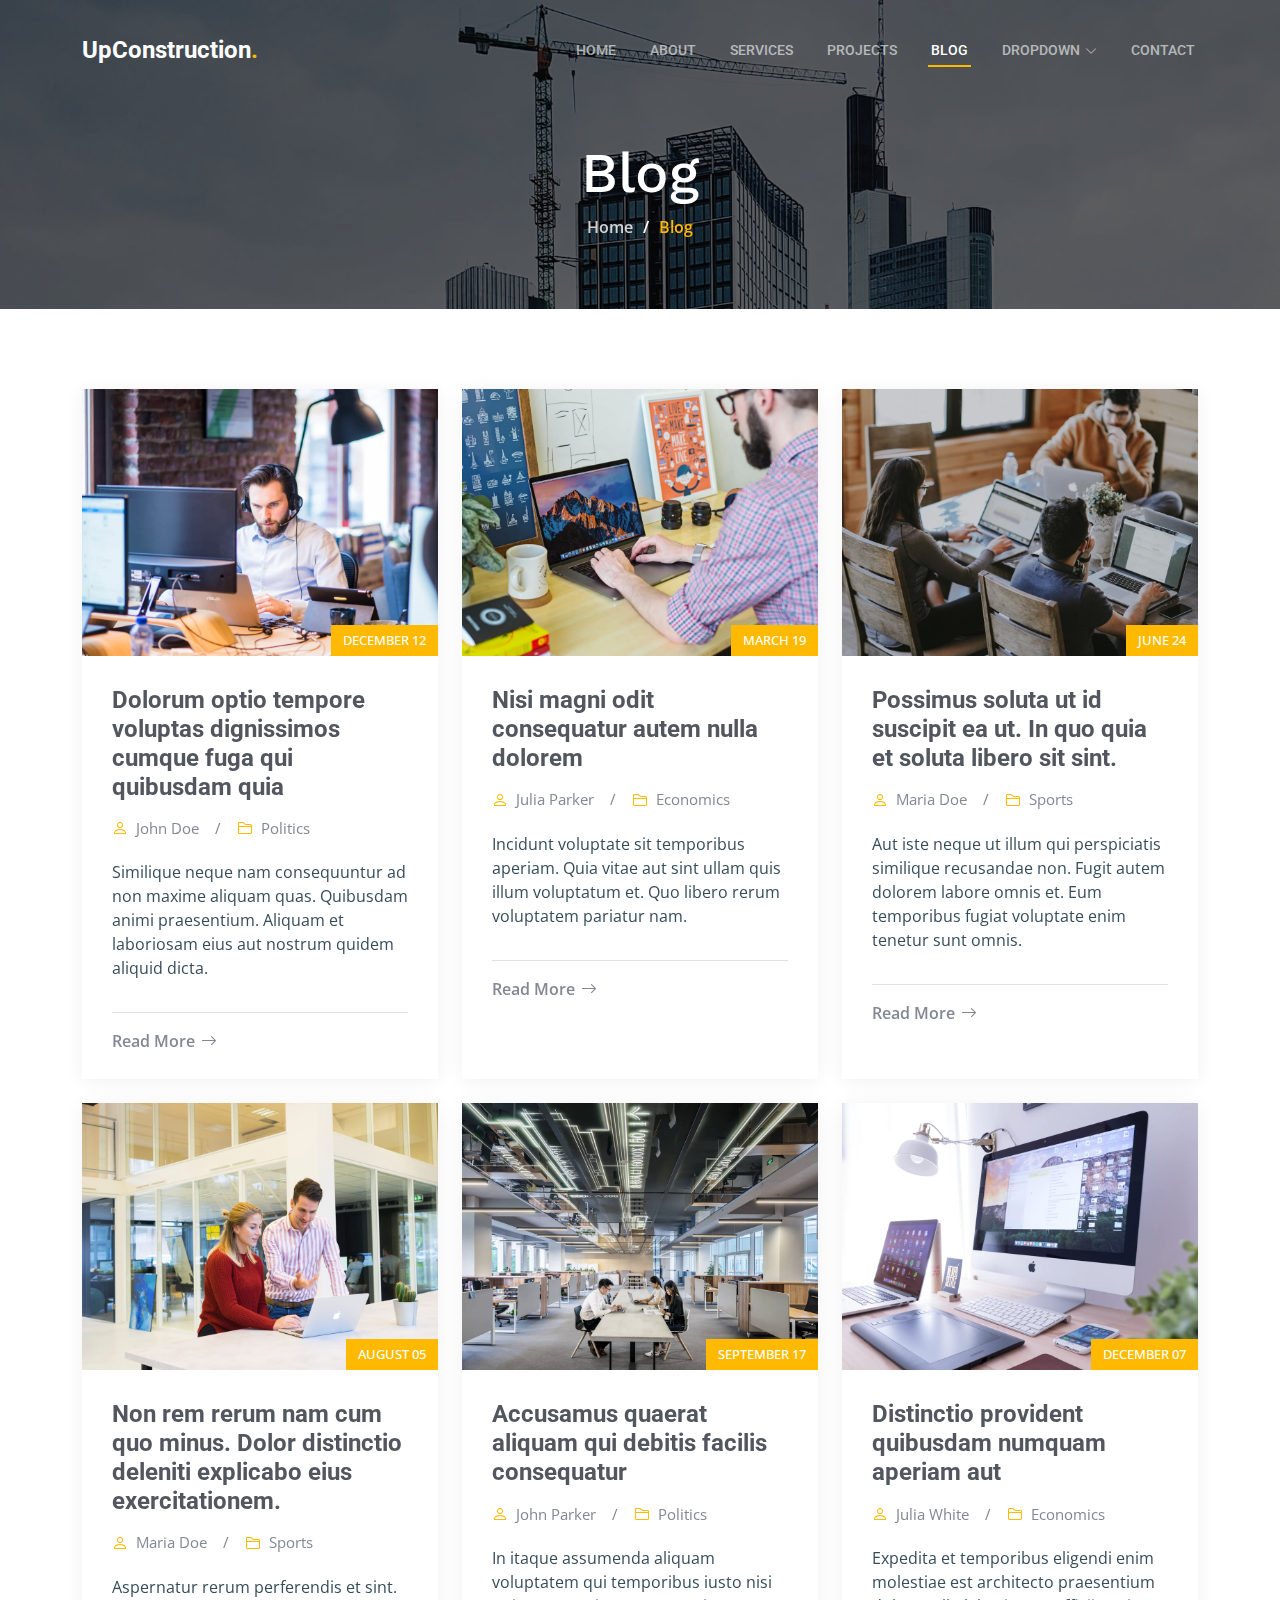
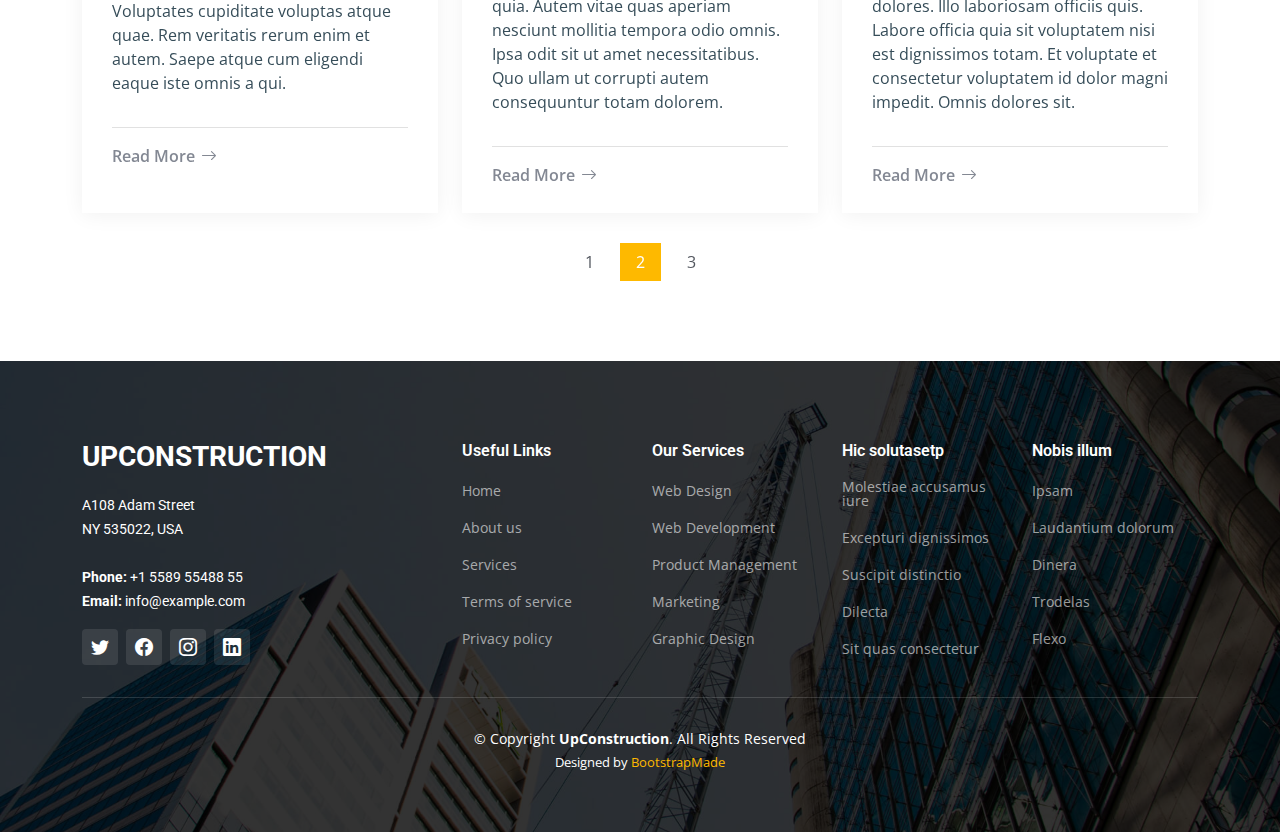
<file: blog.html>
<!DOCTYPE html>
<html lang="en">

<head>
  <meta charset="utf-8">
  <meta content="width=device-width, initial-scale=1.0" name="viewport">

  <title>UpConstruction Bootstrap Template - Blog</title>
  <meta content="" name="description">
  <meta content="" name="keywords">

  <!-- Favicons -->
  <link href="assets/img/favicon.png" rel="icon">
  <link href="assets/img/apple-touch-icon.png" rel="apple-touch-icon">

  <!-- Google Fonts -->
  <link rel="preconnect" href="https://fonts.googleapis.com">
  <link rel="preconnect" href="https://fonts.gstatic.com" crossorigin>
  <link href="https://fonts.googleapis.com/css2?family=Open+Sans:ital,wght@0,300;0,400;0,500;0,600;0,700;1,300;1,400;1,600;1,700&family=Roboto:ital,wght@0,300;0,400;0,500;0,600;0,700;1,300;1,400;1,500;1,600;1,700&family=Work+Sans:ital,wght@0,300;0,400;0,500;0,600;0,700;1,300;1,400;1,500;1,600;1,700&display=swap" rel="stylesheet">

  <!-- Vendor CSS Files -->
  <link href="assets/vendor/bootstrap/css/bootstrap.min.css" rel="stylesheet">
  <link href="assets/vendor/bootstrap-icons/bootstrap-icons.css" rel="stylesheet">
  <link href="assets/vendor/fontawesome-free/css/all.min.css" rel="stylesheet">
  <link href="assets/vendor/aos/aos.css" rel="stylesheet">
  <link href="assets/vendor/glightbox/css/glightbox.min.css" rel="stylesheet">
  <link href="assets/vendor/swiper/swiper-bundle.min.css" rel="stylesheet">

  <!-- Template Main CSS File -->
  <link href="assets/css/main.css" rel="stylesheet">

  <!-- =======================================================
  * Template Name: UpConstruction
  * Updated: Mar 10 2023 with Bootstrap v5.2.3
  * Template URL: https://bootstrapmade.com/upconstruction-bootstrap-construction-website-template/
  * Author: BootstrapMade.com
  * License: https://bootstrapmade.com/license/
  ======================================================== -->
</head>

<body>

  <!-- ======= Header ======= -->
  <header id="header" class="header d-flex align-items-center">
    <div class="container-fluid container-xl d-flex align-items-center justify-content-between">

      <a href="index.html" class="logo d-flex align-items-center">
        <!-- Uncomment the line below if you also wish to use an image logo -->
        <!-- <img src="assets/img/logo.png" alt=""> -->
        <h1>UpConstruction<span>.</span></h1>
      </a>

      <i class="mobile-nav-toggle mobile-nav-show bi bi-list"></i>
      <i class="mobile-nav-toggle mobile-nav-hide d-none bi bi-x"></i>
      <nav id="navbar" class="navbar">
        <ul>
          <li><a href="index.html">Home</a></li>
          <li><a href="about.html">About</a></li>
          <li><a href="services.html">Services</a></li>
          <li><a href="projects.html">Projects</a></li>
          <li><a href="blog.html" class="active">Blog</a></li>
          <li class="dropdown"><a href="#"><span>Dropdown</span> <i class="bi bi-chevron-down dropdown-indicator"></i></a>
            <ul>
              <li><a href="#">Dropdown 1</a></li>
              <li class="dropdown"><a href="#"><span>Deep Dropdown</span> <i class="bi bi-chevron-down dropdown-indicator"></i></a>
                <ul>
                  <li><a href="#">Deep Dropdown 1</a></li>
                  <li><a href="#">Deep Dropdown 2</a></li>
                  <li><a href="#">Deep Dropdown 3</a></li>
                  <li><a href="#">Deep Dropdown 4</a></li>
                  <li><a href="#">Deep Dropdown 5</a></li>
                </ul>
              </li>
              <li><a href="#">Dropdown 2</a></li>
              <li><a href="#">Dropdown 3</a></li>
              <li><a href="#">Dropdown 4</a></li>
            </ul>
          </li>
          <li><a href="contact.html">Contact</a></li>
        </ul>
      </nav><!-- .navbar -->

    </div>
  </header><!-- End Header -->

  <main id="main">

    <!-- ======= Breadcrumbs ======= -->
    <div class="breadcrumbs d-flex align-items-center" style="background-image: url('assets/img/breadcrumbs-bg.jpg');">
      <div class="container position-relative d-flex flex-column align-items-center" data-aos="fade">

        <h2>Blog</h2>
        <ol>
          <li><a href="index.html">Home</a></li>
          <li>Blog</li>
        </ol>

      </div>
    </div><!-- End Breadcrumbs -->

    <!-- ======= Blog Section ======= -->
    <section id="blog" class="blog">
      <div class="container" data-aos="fade-up" data-aos-delay="100">

        <div class="row gy-4 posts-list">

          <div class="col-xl-4 col-md-6">
            <div class="post-item position-relative h-100">

              <div class="post-img position-relative overflow-hidden">
                <img src="assets/img/blog/blog-1.jpg" class="img-fluid" alt="">
                <span class="post-date">December 12</span>
              </div>

              <div class="post-content d-flex flex-column">

                <h3 class="post-title">Dolorum optio tempore voluptas dignissimos cumque fuga qui quibusdam quia</h3>

                <div class="meta d-flex align-items-center">
                  <div class="d-flex align-items-center">
                    <i class="bi bi-person"></i> <span class="ps-2">John Doe</span>
                  </div>
                  <span class="px-3 text-black-50">/</span>
                  <div class="d-flex align-items-center">
                    <i class="bi bi-folder2"></i> <span class="ps-2">Politics</span>
                  </div>
                </div>

                <p>
                  Similique neque nam consequuntur ad non maxime aliquam quas. Quibusdam animi praesentium. Aliquam et laboriosam eius aut nostrum quidem aliquid dicta.
                </p>

                <hr>

                <a href="blog-details.html" class="readmore stretched-link"><span>Read More</span><i class="bi bi-arrow-right"></i></a>

              </div>

            </div>
          </div><!-- End post list item -->

          <div class="col-xl-4 col-md-6">
            <div class="post-item position-relative h-100">

              <div class="post-img position-relative overflow-hidden">
                <img src="assets/img/blog/blog-2.jpg" class="img-fluid" alt="">
                <span class="post-date">March 19</span>
              </div>

              <div class="post-content d-flex flex-column">

                <h3 class="post-title">Nisi magni odit consequatur autem nulla dolorem</h3>

                <div class="meta d-flex align-items-center">
                  <div class="d-flex align-items-center">
                    <i class="bi bi-person"></i> <span class="ps-2">Julia Parker</span>
                  </div>
                  <span class="px-3 text-black-50">/</span>
                  <div class="d-flex align-items-center">
                    <i class="bi bi-folder2"></i> <span class="ps-2">Economics</span>
                  </div>
                </div>

                <p>
                  Incidunt voluptate sit temporibus aperiam. Quia vitae aut sint ullam quis illum voluptatum et. Quo libero rerum voluptatem pariatur nam.
                </p>

                <hr>

                <a href="blog-details.html" class="readmore stretched-link"><span>Read More</span><i class="bi bi-arrow-right"></i></a>

              </div>

            </div>
          </div><!-- End post list item -->

          <div class="col-xl-4 col-md-6">
            <div class="post-item position-relative h-100">

              <div class="post-img position-relative overflow-hidden">
                <img src="assets/img/blog/blog-3.jpg" class="img-fluid" alt="">
                <span class="post-date">June 24</span>
              </div>

              <div class="post-content d-flex flex-column">

                <h3 class="post-title">Possimus soluta ut id suscipit ea ut. In quo quia et soluta libero sit sint.</h3>

                <div class="meta d-flex align-items-center">
                  <div class="d-flex align-items-center">
                    <i class="bi bi-person"></i> <span class="ps-2">Maria Doe</span>
                  </div>
                  <span class="px-3 text-black-50">/</span>
                  <div class="d-flex align-items-center">
                    <i class="bi bi-folder2"></i> <span class="ps-2">Sports</span>
                  </div>
                </div>

                <p>
                  Aut iste neque ut illum qui perspiciatis similique recusandae non. Fugit autem dolorem labore omnis et. Eum temporibus fugiat voluptate enim tenetur sunt omnis.
                </p>

                <hr>

                <a href="blog-details.html" class="readmore stretched-link"><span>Read More</span><i class="bi bi-arrow-right"></i></a>

              </div>

            </div>
          </div><!-- End post list item -->

          <div class="col-xl-4 col-md-6">
            <div class="post-item position-relative h-100">

              <div class="post-img position-relative overflow-hidden">
                <img src="assets/img/blog/blog-4.jpg" class="img-fluid" alt="">
                <span class="post-date">August 05</span>
              </div>

              <div class="post-content d-flex flex-column">

                <h3 class="post-title">Non rem rerum nam cum quo minus. Dolor distinctio deleniti explicabo eius exercitationem.</h3>

                <div class="meta d-flex align-items-center">
                  <div class="d-flex align-items-center">
                    <i class="bi bi-person"></i> <span class="ps-2">Maria Doe</span>
                  </div>
                  <span class="px-3 text-black-50">/</span>
                  <div class="d-flex align-items-center">
                    <i class="bi bi-folder2"></i> <span class="ps-2">Sports</span>
                  </div>
                </div>

                <p>
                  Aspernatur rerum perferendis et sint. Voluptates cupiditate voluptas atque quae. Rem veritatis rerum enim et autem. Saepe atque cum eligendi eaque iste omnis a qui.
                </p>

                <hr>

                <a href="blog-details.html" class="readmore stretched-link"><span>Read More</span><i class="bi bi-arrow-right"></i></a>

              </div>

            </div>
          </div><!-- End post list item -->

          <div class="col-xl-4 col-md-6">
            <div class="post-item position-relative h-100">

              <div class="post-img position-relative overflow-hidden">
                <img src="assets/img/blog/blog-5.jpg" class="img-fluid" alt="">
                <span class="post-date">September 17</span>
              </div>

              <div class="post-content d-flex flex-column">

                <h3 class="post-title">Accusamus quaerat aliquam qui debitis facilis consequatur</h3>

                <div class="meta d-flex align-items-center">
                  <div class="d-flex align-items-center">
                    <i class="bi bi-person"></i> <span class="ps-2">John Parker</span>
                  </div>
                  <span class="px-3 text-black-50">/</span>
                  <div class="d-flex align-items-center">
                    <i class="bi bi-folder2"></i> <span class="ps-2">Politics</span>
                  </div>
                </div>

                <p>
                  In itaque assumenda aliquam voluptatem qui temporibus iusto nisi quia. Autem vitae quas aperiam nesciunt mollitia tempora odio omnis. Ipsa odit sit ut amet necessitatibus. Quo ullam ut corrupti autem consequuntur totam dolorem.
                </p>

                <hr>

                <a href="blog-details.html" class="readmore stretched-link"><span>Read More</span><i class="bi bi-arrow-right"></i></a>

              </div>

            </div>
          </div><!-- End post list item -->

          <div class="col-xl-4 col-md-6">
            <div class="post-item position-relative h-100">

              <div class="post-img position-relative overflow-hidden">
                <img src="assets/img/blog/blog-6.jpg" class="img-fluid" alt="">
                <span class="post-date">December 07</span>
              </div>

              <div class="post-content d-flex flex-column">

                <h3 class="post-title">Distinctio provident quibusdam numquam aperiam aut</h3>

                <div class="meta d-flex align-items-center">
                  <div class="d-flex align-items-center">
                    <i class="bi bi-person"></i> <span class="ps-2">Julia White</span>
                  </div>
                  <span class="px-3 text-black-50">/</span>
                  <div class="d-flex align-items-center">
                    <i class="bi bi-folder2"></i> <span class="ps-2">Economics</span>
                  </div>
                </div>

                <p>
                  Expedita et temporibus eligendi enim molestiae est architecto praesentium dolores. Illo laboriosam officiis quis. Labore officia quia sit voluptatem nisi est dignissimos totam. Et voluptate et consectetur voluptatem id dolor magni impedit. Omnis dolores sit.
                </p>

                <hr>

                <a href="blog-details.html" class="readmore stretched-link"><span>Read More</span><i class="bi bi-arrow-right"></i></a>

              </div>

            </div>
          </div><!-- End post list item -->

        </div><!-- End blog posts list -->

        <div class="blog-pagination">
          <ul class="justify-content-center">
            <li><a href="#">1</a></li>
            <li class="active"><a href="#">2</a></li>
            <li><a href="#">3</a></li>
          </ul>
        </div><!-- End blog pagination -->

      </div>
    </section><!-- End Blog Section -->

  </main><!-- End #main -->

  <!-- ======= Footer ======= -->
  <footer id="footer" class="footer">

    <div class="footer-content position-relative">
      <div class="container">
        <div class="row">

          <div class="col-lg-4 col-md-6">
            <div class="footer-info">
              <h3>UpConstruction</h3>
              <p>
                A108 Adam Street <br>
                NY 535022, USA<br><br>
                <strong>Phone:</strong> +1 5589 55488 55<br>
                <strong>Email:</strong> info@example.com<br>
              </p>
              <div class="social-links d-flex mt-3">
                <a href="#" class="d-flex align-items-center justify-content-center"><i class="bi bi-twitter"></i></a>
                <a href="#" class="d-flex align-items-center justify-content-center"><i class="bi bi-facebook"></i></a>
                <a href="#" class="d-flex align-items-center justify-content-center"><i class="bi bi-instagram"></i></a>
                <a href="#" class="d-flex align-items-center justify-content-center"><i class="bi bi-linkedin"></i></a>
              </div>
            </div>
          </div><!-- End footer info column-->

          <div class="col-lg-2 col-md-3 footer-links">
            <h4>Useful Links</h4>
            <ul>
              <li><a href="#">Home</a></li>
              <li><a href="#">About us</a></li>
              <li><a href="#">Services</a></li>
              <li><a href="#">Terms of service</a></li>
              <li><a href="#">Privacy policy</a></li>
            </ul>
          </div><!-- End footer links column-->

          <div class="col-lg-2 col-md-3 footer-links">
            <h4>Our Services</h4>
            <ul>
              <li><a href="#">Web Design</a></li>
              <li><a href="#">Web Development</a></li>
              <li><a href="#">Product Management</a></li>
              <li><a href="#">Marketing</a></li>
              <li><a href="#">Graphic Design</a></li>
            </ul>
          </div><!-- End footer links column-->

          <div class="col-lg-2 col-md-3 footer-links">
            <h4>Hic solutasetp</h4>
            <ul>
              <li><a href="#">Molestiae accusamus iure</a></li>
              <li><a href="#">Excepturi dignissimos</a></li>
              <li><a href="#">Suscipit distinctio</a></li>
              <li><a href="#">Dilecta</a></li>
              <li><a href="#">Sit quas consectetur</a></li>
            </ul>
          </div><!-- End footer links column-->

          <div class="col-lg-2 col-md-3 footer-links">
            <h4>Nobis illum</h4>
            <ul>
              <li><a href="#">Ipsam</a></li>
              <li><a href="#">Laudantium dolorum</a></li>
              <li><a href="#">Dinera</a></li>
              <li><a href="#">Trodelas</a></li>
              <li><a href="#">Flexo</a></li>
            </ul>
          </div><!-- End footer links column-->

        </div>
      </div>
    </div>

    <div class="footer-legal text-center position-relative">
      <div class="container">
        <div class="copyright">
          &copy; Copyright <strong><span>UpConstruction</span></strong>. All Rights Reserved
        </div>
        <div class="credits">
          <!-- All the links in the footer should remain intact. -->
          <!-- You can delete the links only if you purchased the pro version. -->
          <!-- Licensing information: https://bootstrapmade.com/license/ -->
          <!-- Purchase the pro version with working PHP/AJAX contact form: https://bootstrapmade.com/upconstruction-bootstrap-construction-website-template/ -->
          Designed by <a href="https://bootstrapmade.com/">BootstrapMade</a>
        </div>
      </div>
    </div>

  </footer>
  <!-- End Footer -->

  <a href="#" class="scroll-top d-flex align-items-center justify-content-center"><i class="bi bi-arrow-up-short"></i></a>

  <div id="preloader"></div>

  <!-- Vendor JS Files -->
  <script src="assets/vendor/bootstrap/js/bootstrap.bundle.min.js"></script>
  <script src="assets/vendor/aos/aos.js"></script>
  <script src="assets/vendor/glightbox/js/glightbox.min.js"></script>
  <script src="assets/vendor/isotope-layout/isotope.pkgd.min.js"></script>
  <script src="assets/vendor/swiper/swiper-bundle.min.js"></script>
  <script src="assets/vendor/purecounter/purecounter_vanilla.js"></script>
  <script src="assets/vendor/php-email-form/validate.js"></script>

  <!-- Template Main JS File -->
  <script src="assets/js/main.js"></script>

</body>

</html>
</file>
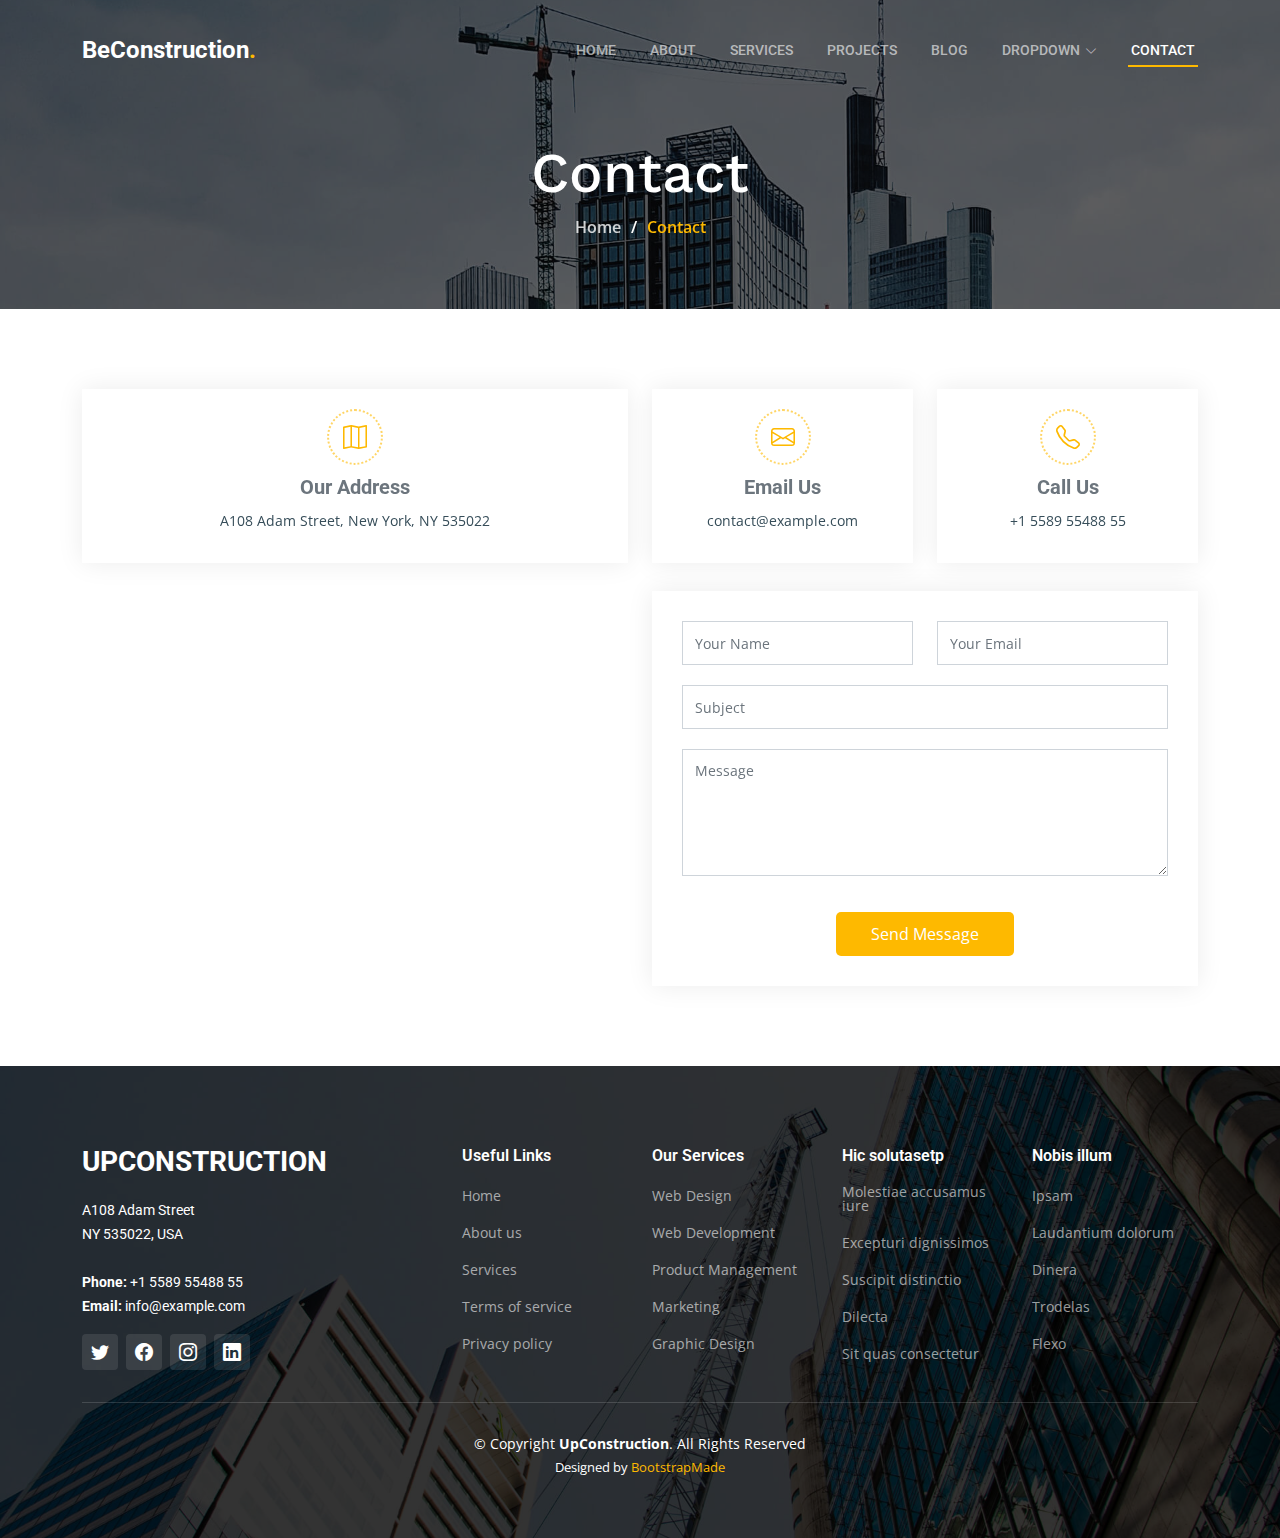
<file: contact.html>
<!DOCTYPE html>
<html lang="en">

<head>
  <meta charset="utf-8">
  <meta content="width=device-width, initial-scale=1.0" name="viewport">

  <title>BeConstruction Bootstrap Template - Contact</title>
  <meta content="" name="description">
  <meta content="" name="keywords">

  <!-- Favicons -->
  <link href="assets/img/favicon.png" rel="icon">
  <link href="assets/img/apple-touch-icon.png" rel="apple-touch-icon">

  <!-- Google Fonts -->
  <link rel="preconnect" href="https://fonts.googleapis.com">
  <link rel="preconnect" href="https://fonts.gstatic.com" crossorigin>
  <link href="https://fonts.googleapis.com/css2?family=Open+Sans:ital,wght@0,300;0,400;0,500;0,600;0,700;1,300;1,400;1,600;1,700&family=Roboto:ital,wght@0,300;0,400;0,500;0,600;0,700;1,300;1,400;1,500;1,600;1,700&family=Work+Sans:ital,wght@0,300;0,400;0,500;0,600;0,700;1,300;1,400;1,500;1,600;1,700&display=swap" rel="stylesheet">

  <!-- Vendor CSS Files -->
  <link href="assets/vendor/bootstrap/css/bootstrap.min.css" rel="stylesheet">
  <link href="assets/vendor/bootstrap-icons/bootstrap-icons.css" rel="stylesheet">
  <link href="assets/vendor/fontawesome-free/css/all.min.css" rel="stylesheet">
  <link href="assets/vendor/aos/aos.css" rel="stylesheet">
  <link href="assets/vendor/glightbox/css/glightbox.min.css" rel="stylesheet">
  <link href="assets/vendor/swiper/swiper-bundle.min.css" rel="stylesheet">

  <!-- Template Main CSS File -->
  <link href="assets/css/main.css" rel="stylesheet">

  <!-- =======================================================
  * Template Name: UpConstruction
  * Updated: Mar 10 2023 with Bootstrap v5.2.3
  * Template URL: https://bootstrapmade.com/upconstruction-bootstrap-construction-website-template/
  * Author: BootstrapMade.com
  * License: https://bootstrapmade.com/license/
  ======================================================== -->
</head>

<body>

  <!-- ======= Header ======= -->
  <header id="header" class="header d-flex align-items-center">
    <div class="container-fluid container-xl d-flex align-items-center justify-content-between">

      <a href="index.html" class="logo d-flex align-items-center">
        <!-- Uncomment the line below if you also wish to use an image logo -->
        <!-- <img src="assets/img/logo.png" alt=""> -->
        <h1>BeConstruction<span>.</span></h1>
      </a>

      <i class="mobile-nav-toggle mobile-nav-show bi bi-list"></i>
      <i class="mobile-nav-toggle mobile-nav-hide d-none bi bi-x"></i>
      <nav id="navbar" class="navbar">
        <ul>
          <li><a href="index.html">Home</a></li>
          <li><a href="about.html">About</a></li>
          <li><a href="services.html">Services</a></li>
          <li><a href="projects.html">Projects</a></li>
          <li><a href="blog.html">Blog</a></li>
          <li class="dropdown"><a href="#"><span>Dropdown</span> <i class="bi bi-chevron-down dropdown-indicator"></i></a>
            <ul>
              <li><a href="#">Dropdown 1</a></li>
              <li class="dropdown"><a href="#"><span>Deep Dropdown</span> <i class="bi bi-chevron-down dropdown-indicator"></i></a>
                <ul>
                  <li><a href="#">Deep Dropdown 1</a></li>
                  <li><a href="#">Deep Dropdown 2</a></li>
                  <li><a href="#">Deep Dropdown 3</a></li>
                  <li><a href="#">Deep Dropdown 4</a></li>
                  <li><a href="#">Deep Dropdown 5</a></li>
                </ul>
              </li>
              <li><a href="#">Dropdown 2</a></li>
              <li><a href="#">Dropdown 3</a></li>
              <li><a href="#">Dropdown 4</a></li>
            </ul>
          </li>
          <li><a href="contact.html" class="active">Contact</a></li>
        </ul>
      </nav><!-- .navbar -->

    </div>
  </header><!-- End Header -->

  <main id="main">

    <!-- ======= Breadcrumbs ======= -->
    <div class="breadcrumbs d-flex align-items-center" style="background-image: url('assets/img/breadcrumbs-bg.jpg');">
      <div class="container position-relative d-flex flex-column align-items-center" data-aos="fade">

        <h2>Contact</h2>
        <ol>
          <li><a href="index.html">Home</a></li>
          <li>Contact</li>
        </ol>

      </div>
    </div><!-- End Breadcrumbs -->

    <!-- ======= Contact Section ======= -->
    <section id="contact" class="contact">
      <div class="container" data-aos="fade-up" data-aos-delay="100">

        <div class="row gy-4">
          <div class="col-lg-6">
            <div class="info-item  d-flex flex-column justify-content-center align-items-center">
              <i class="bi bi-map"></i>
              <h3>Our Address</h3>
              <p>A108 Adam Street, New York, NY 535022</p>
            </div>
          </div><!-- End Info Item -->

          <div class="col-lg-3 col-md-6">
            <div class="info-item d-flex flex-column justify-content-center align-items-center">
              <i class="bi bi-envelope"></i>
              <h3>Email Us</h3>
              <p>contact@example.com</p>
            </div>
          </div><!-- End Info Item -->

          <div class="col-lg-3 col-md-6">
            <div class="info-item  d-flex flex-column justify-content-center align-items-center">
              <i class="bi bi-telephone"></i>
              <h3>Call Us</h3>
              <p>+1 5589 55488 55</p>
            </div>
          </div><!-- End Info Item -->

        </div>

        <div class="row gy-4 mt-1">

          <div class="col-lg-6 ">
            <iframe src="https://www.google.com/maps/embed?pb=!1m14!1m8!1m3!1d12097.433213460943!2d-74.0062269!3d40.7101282!3m2!1i1024!2i768!4f13.1!3m3!1m2!1s0x0%3A0xb89d1fe6bc499443!2sDowntown+Conference+Center!5e0!3m2!1smk!2sbg!4v1539943755621" frameborder="0" style="border:0; width: 100%; height: 384px;" allowfullscreen></iframe>
          </div><!-- End Google Maps -->

          <div class="col-lg-6">
            <form action="forms/contact.php" method="post" role="form" class="php-email-form">
              <div class="row gy-4">
                <div class="col-lg-6 form-group">
                  <input type="text" name="name" class="form-control" id="name" placeholder="Your Name" required>
                </div>
                <div class="col-lg-6 form-group">
                  <input type="email" class="form-control" name="email" id="email" placeholder="Your Email" required>
                </div>
              </div>
              <div class="form-group">
                <input type="text" class="form-control" name="subject" id="subject" placeholder="Subject" required>
              </div>
              <div class="form-group">
                <textarea class="form-control" name="message" rows="5" placeholder="Message" required></textarea>
              </div>
              <div class="my-3">
                <div class="loading">Loading</div>
                <div class="error-message"></div>
                <div class="sent-message">Your message has been sent. Thank you!</div>
              </div>
              <div class="text-center"><button type="submit">Send Message</button></div>
            </form>
          </div><!-- End Contact Form -->

        </div>

      </div>
    </section><!-- End Contact Section -->

  </main><!-- End #main -->

  <!-- ======= Footer ======= -->
  <footer id="footer" class="footer">

    <div class="footer-content position-relative">
      <div class="container">
        <div class="row">

          <div class="col-lg-4 col-md-6">
            <div class="footer-info">
              <h3>UpConstruction</h3>
              <p>
                A108 Adam Street <br>
                NY 535022, USA<br><br>
                <strong>Phone:</strong> +1 5589 55488 55<br>
                <strong>Email:</strong> info@example.com<br>
              </p>
              <div class="social-links d-flex mt-3">
                <a href="#" class="d-flex align-items-center justify-content-center"><i class="bi bi-twitter"></i></a>
                <a href="#" class="d-flex align-items-center justify-content-center"><i class="bi bi-facebook"></i></a>
                <a href="#" class="d-flex align-items-center justify-content-center"><i class="bi bi-instagram"></i></a>
                <a href="#" class="d-flex align-items-center justify-content-center"><i class="bi bi-linkedin"></i></a>
              </div>
            </div>
          </div><!-- End footer info column-->

          <div class="col-lg-2 col-md-3 footer-links">
            <h4>Useful Links</h4>
            <ul>
              <li><a href="#">Home</a></li>
              <li><a href="#">About us</a></li>
              <li><a href="#">Services</a></li>
              <li><a href="#">Terms of service</a></li>
              <li><a href="#">Privacy policy</a></li>
            </ul>
          </div><!-- End footer links column-->

          <div class="col-lg-2 col-md-3 footer-links">
            <h4>Our Services</h4>
            <ul>
              <li><a href="#">Web Design</a></li>
              <li><a href="#">Web Development</a></li>
              <li><a href="#">Product Management</a></li>
              <li><a href="#">Marketing</a></li>
              <li><a href="#">Graphic Design</a></li>
            </ul>
          </div><!-- End footer links column-->

          <div class="col-lg-2 col-md-3 footer-links">
            <h4>Hic solutasetp</h4>
            <ul>
              <li><a href="#">Molestiae accusamus iure</a></li>
              <li><a href="#">Excepturi dignissimos</a></li>
              <li><a href="#">Suscipit distinctio</a></li>
              <li><a href="#">Dilecta</a></li>
              <li><a href="#">Sit quas consectetur</a></li>
            </ul>
          </div><!-- End footer links column-->

          <div class="col-lg-2 col-md-3 footer-links">
            <h4>Nobis illum</h4>
            <ul>
              <li><a href="#">Ipsam</a></li>
              <li><a href="#">Laudantium dolorum</a></li>
              <li><a href="#">Dinera</a></li>
              <li><a href="#">Trodelas</a></li>
              <li><a href="#">Flexo</a></li>
            </ul>
          </div><!-- End footer links column-->

        </div>
      </div>
    </div>

    <div class="footer-legal text-center position-relative">
      <div class="container">
        <div class="copyright">
          &copy; Copyright <strong><span>UpConstruction</span></strong>. All Rights Reserved
        </div>
        <div class="credits">
          <!-- All the links in the footer should remain intact. -->
          <!-- You can delete the links only if you purchased the pro version. -->
          <!-- Licensing information: https://bootstrapmade.com/license/ -->
          <!-- Purchase the pro version with working PHP/AJAX contact form: https://bootstrapmade.com/upconstruction-bootstrap-construction-website-template/ -->
          Designed by <a href="https://bootstrapmade.com/">BootstrapMade</a>
        </div>
      </div>
    </div>

  </footer>
  <!-- End Footer -->

  <a href="#" class="scroll-top d-flex align-items-center justify-content-center"><i class="bi bi-arrow-up-short"></i></a>

  <div id="preloader"></div>

  <!-- Vendor JS Files -->
  <script src="assets/vendor/bootstrap/js/bootstrap.bundle.min.js"></script>
  <script src="assets/vendor/aos/aos.js"></script>
  <script src="assets/vendor/glightbox/js/glightbox.min.js"></script>
  <script src="assets/vendor/isotope-layout/isotope.pkgd.min.js"></script>
  <script src="assets/vendor/swiper/swiper-bundle.min.js"></script>
  <script src="assets/vendor/purecounter/purecounter_vanilla.js"></script>
  <script src="assets/vendor/php-email-form/validate.js"></script>

  <!-- Template Main JS File -->
  <script src="assets/js/main.js"></script>

</body>

</html>
</file>
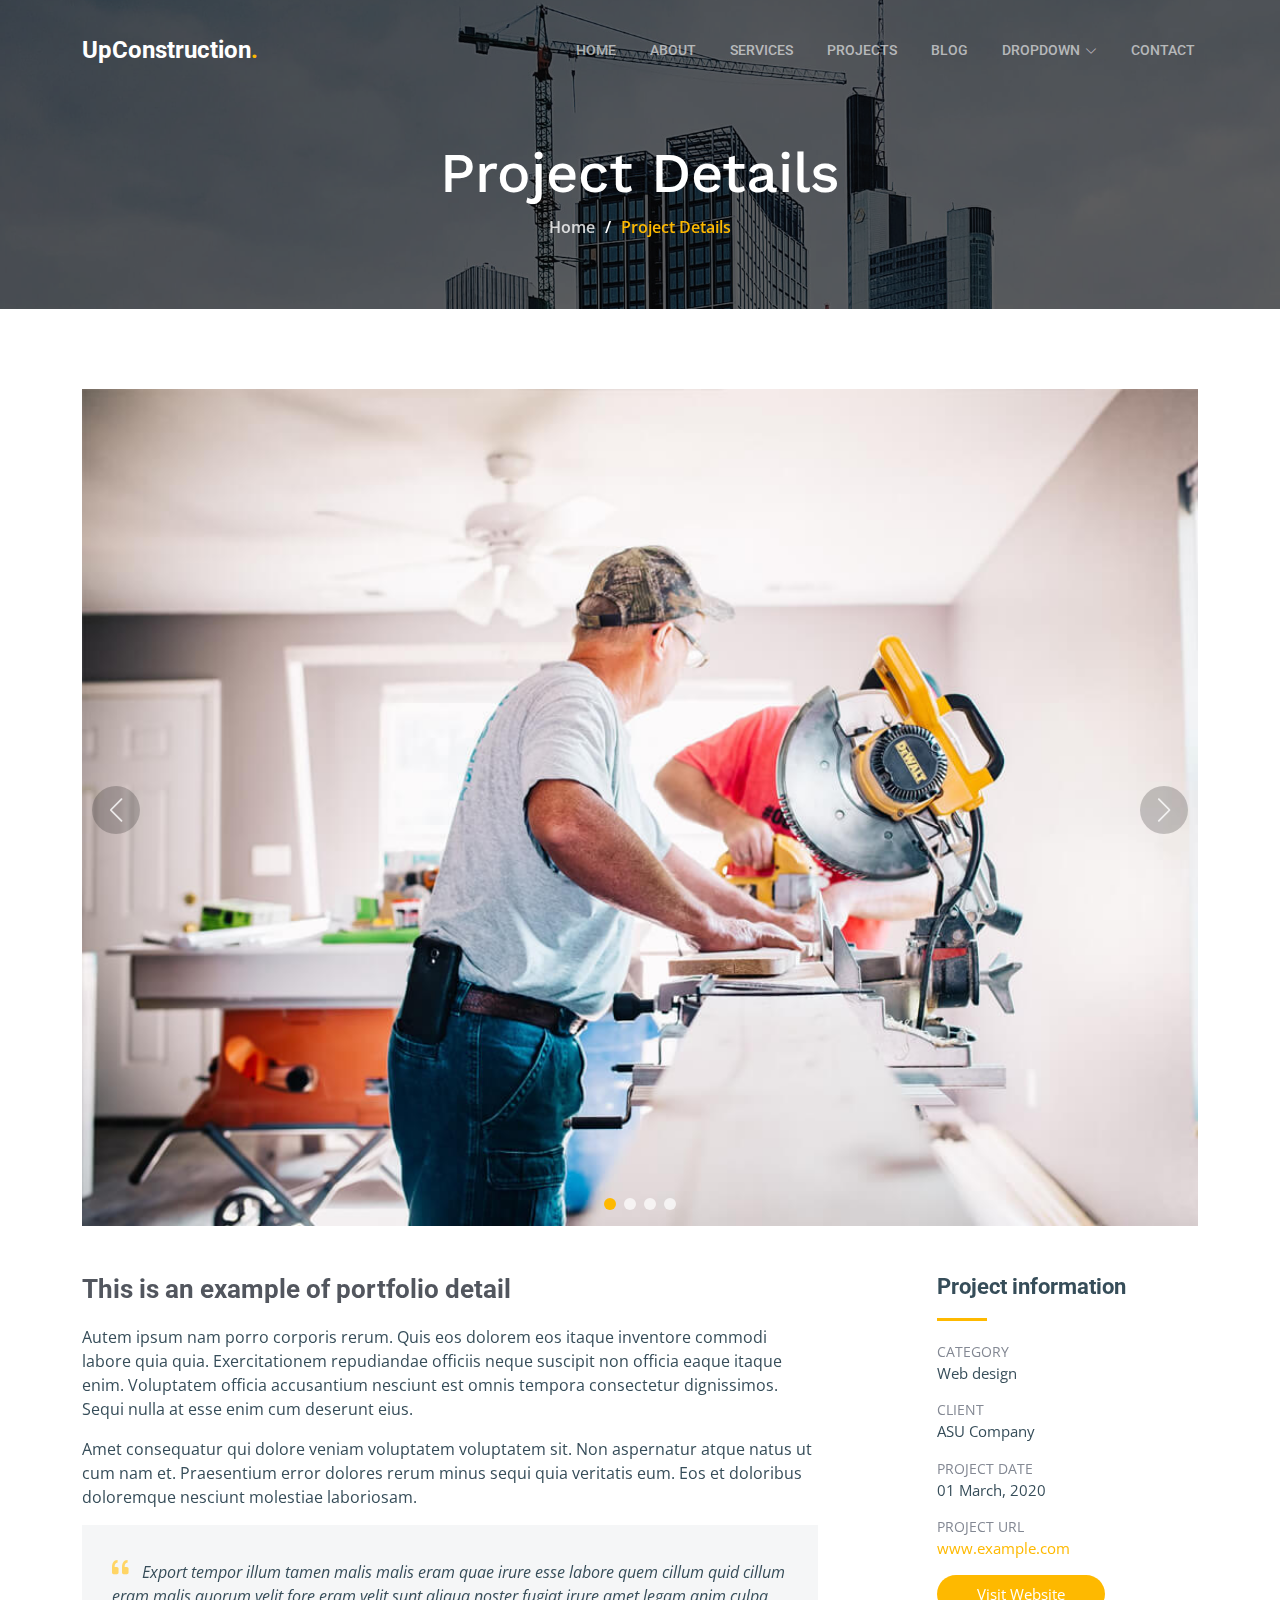
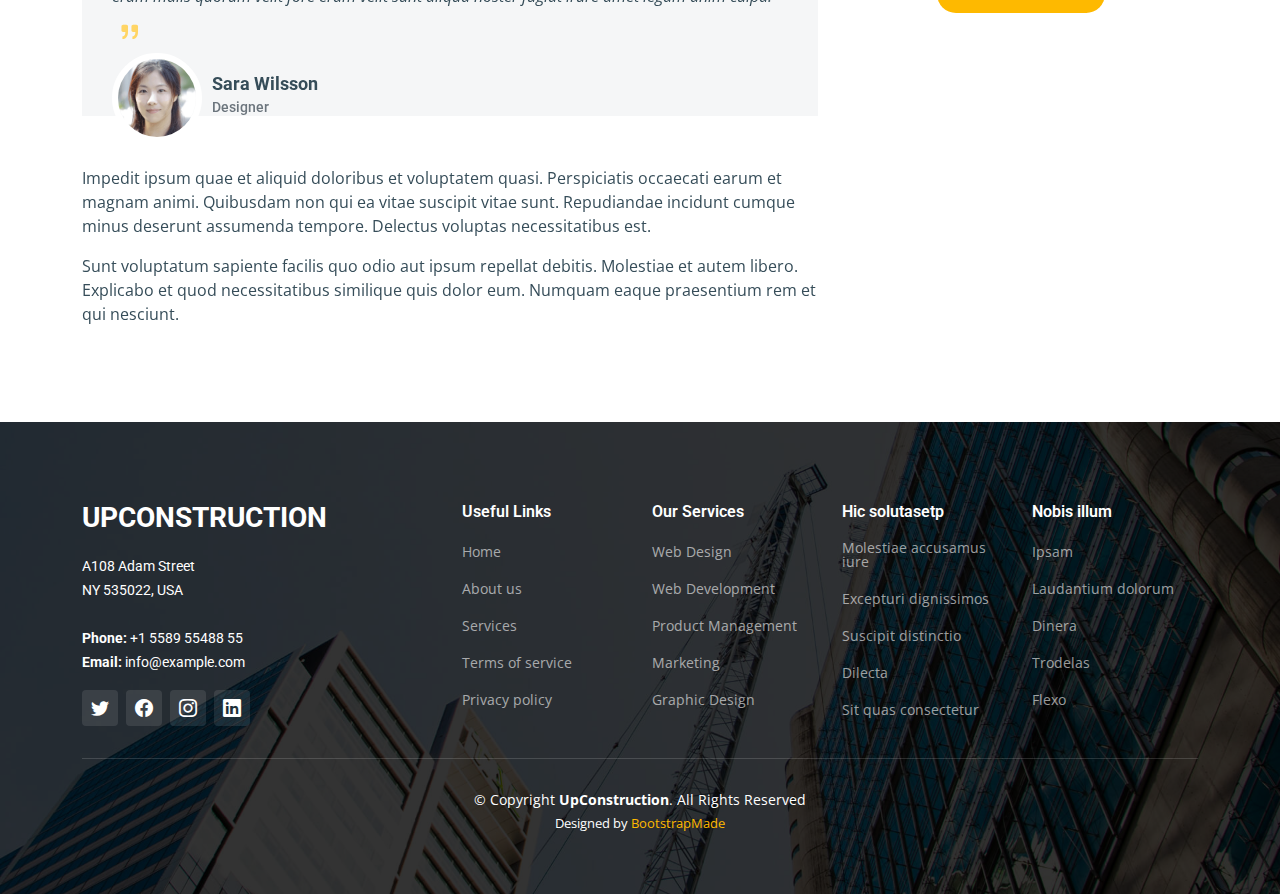
<file: project-details.html>
<!DOCTYPE html>
<html lang="en">

<head>
  <meta charset="utf-8">
  <meta content="width=device-width, initial-scale=1.0" name="viewport">

  <title>UpConstruction Bootstrap Template - Project Details</title>
  <meta content="" name="description">
  <meta content="" name="keywords">

  <!-- Favicons -->
  <link href="assets/img/favicon.png" rel="icon">
  <link href="assets/img/apple-touch-icon.png" rel="apple-touch-icon">

  <!-- Google Fonts -->
  <link rel="preconnect" href="https://fonts.googleapis.com">
  <link rel="preconnect" href="https://fonts.gstatic.com" crossorigin>
  <link href="https://fonts.googleapis.com/css2?family=Open+Sans:ital,wght@0,300;0,400;0,500;0,600;0,700;1,300;1,400;1,600;1,700&family=Roboto:ital,wght@0,300;0,400;0,500;0,600;0,700;1,300;1,400;1,500;1,600;1,700&family=Work+Sans:ital,wght@0,300;0,400;0,500;0,600;0,700;1,300;1,400;1,500;1,600;1,700&display=swap" rel="stylesheet">

  <!-- Vendor CSS Files -->
  <link href="assets/vendor/bootstrap/css/bootstrap.min.css" rel="stylesheet">
  <link href="assets/vendor/bootstrap-icons/bootstrap-icons.css" rel="stylesheet">
  <link href="assets/vendor/fontawesome-free/css/all.min.css" rel="stylesheet">
  <link href="assets/vendor/aos/aos.css" rel="stylesheet">
  <link href="assets/vendor/glightbox/css/glightbox.min.css" rel="stylesheet">
  <link href="assets/vendor/swiper/swiper-bundle.min.css" rel="stylesheet">

  <!-- Template Main CSS File -->
  <link href="assets/css/main.css" rel="stylesheet">

  <!-- =======================================================
  * Template Name: UpConstruction
  * Updated: Mar 10 2023 with Bootstrap v5.2.3
  * Template URL: https://bootstrapmade.com/upconstruction-bootstrap-construction-website-template/
  * Author: BootstrapMade.com
  * License: https://bootstrapmade.com/license/
  ======================================================== -->
</head>

<body>

  <!-- ======= Header ======= -->
  <header id="header" class="header d-flex align-items-center">
    <div class="container-fluid container-xl d-flex align-items-center justify-content-between">

      <a href="index.html" class="logo d-flex align-items-center">
        <!-- Uncomment the line below if you also wish to use an image logo -->
        <!-- <img src="assets/img/logo.png" alt=""> -->
        <h1>UpConstruction<span>.</span></h1>
      </a>

      <i class="mobile-nav-toggle mobile-nav-show bi bi-list"></i>
      <i class="mobile-nav-toggle mobile-nav-hide d-none bi bi-x"></i>
      <nav id="navbar" class="navbar">
        <ul>
          <li><a href="index.html">Home</a></li>
          <li><a href="about.html">About</a></li>
          <li><a href="services.html">Services</a></li>
          <li><a href="projects.html">Projects</a></li>
          <li><a href="blog.html">Blog</a></li>
          <li class="dropdown"><a href="#"><span>Dropdown</span> <i class="bi bi-chevron-down dropdown-indicator"></i></a>
            <ul>
              <li><a href="#">Dropdown 1</a></li>
              <li class="dropdown"><a href="#"><span>Deep Dropdown</span> <i class="bi bi-chevron-down dropdown-indicator"></i></a>
                <ul>
                  <li><a href="#">Deep Dropdown 1</a></li>
                  <li><a href="#">Deep Dropdown 2</a></li>
                  <li><a href="#">Deep Dropdown 3</a></li>
                  <li><a href="#">Deep Dropdown 4</a></li>
                  <li><a href="#">Deep Dropdown 5</a></li>
                </ul>
              </li>
              <li><a href="#">Dropdown 2</a></li>
              <li><a href="#">Dropdown 3</a></li>
              <li><a href="#">Dropdown 4</a></li>
            </ul>
          </li>
          <li><a href="contact.html">Contact</a></li>
        </ul>
      </nav><!-- .navbar -->

    </div>
  </header><!-- End Header -->

  <main id="main">

    <!-- ======= Breadcrumbs ======= -->
    <div class="breadcrumbs d-flex align-items-center" style="background-image: url('assets/img/breadcrumbs-bg.jpg');">
      <div class="container position-relative d-flex flex-column align-items-center" data-aos="fade">

        <h2>Project Details</h2>
        <ol>
          <li><a href="index.html">Home</a></li>
          <li>Project Details</li>
        </ol>

      </div>
    </div><!-- End Breadcrumbs -->

    <!-- ======= Projet Details Section ======= -->
    <section id="project-details" class="project-details">
      <div class="container" data-aos="fade-up" data-aos-delay="100">

        <div class="position-relative h-100">
          <div class="slides-1 portfolio-details-slider swiper">
            <div class="swiper-wrapper align-items-center">

              <div class="swiper-slide">
                <img src="assets/img/projects/remodeling-1.jpg" alt="">
              </div>

              <div class="swiper-slide">
                <img src="assets/img/projects/construction-1.jpg" alt="">
              </div>

              <div class="swiper-slide">
                <img src="assets/img/projects/design-1.jpg" alt="">
              </div>

              <div class="swiper-slide">
                <img src="assets/img/projects/repairs-1.jpg" alt="">
              </div>

            </div>
            <div class="swiper-pagination"></div>
          </div>
          <div class="swiper-button-prev"></div>
          <div class="swiper-button-next"></div>

        </div>

        <div class="row justify-content-between gy-4 mt-4">

          <div class="col-lg-8">
            <div class="portfolio-description">
              <h2>This is an example of portfolio detail</h2>
              <p>
                Autem ipsum nam porro corporis rerum. Quis eos dolorem eos itaque inventore commodi labore quia quia. Exercitationem repudiandae officiis neque suscipit non officia eaque itaque enim. Voluptatem officia accusantium nesciunt est omnis tempora consectetur dignissimos. Sequi nulla at esse enim cum deserunt eius.
              </p>
              <p>
                Amet consequatur qui dolore veniam voluptatem voluptatem sit. Non aspernatur atque natus ut cum nam et. Praesentium error dolores rerum minus sequi quia veritatis eum. Eos et doloribus doloremque nesciunt molestiae laboriosam.
              </p>

              <div class="testimonial-item">
                <p>
                  <i class="bi bi-quote quote-icon-left"></i>
                  Export tempor illum tamen malis malis eram quae irure esse labore quem cillum quid cillum eram malis quorum velit fore eram velit sunt aliqua noster fugiat irure amet legam anim culpa.
                  <i class="bi bi-quote quote-icon-right"></i>
                </p>
                <div>
                  <img src="assets/img/testimonials/testimonials-2.jpg" class="testimonial-img" alt="">
                  <h3>Sara Wilsson</h3>
                  <h4>Designer</h4>
                </div>
              </div>

              <p>
                Impedit ipsum quae et aliquid doloribus et voluptatem quasi. Perspiciatis occaecati earum et magnam animi. Quibusdam non qui ea vitae suscipit vitae sunt. Repudiandae incidunt cumque minus deserunt assumenda tempore. Delectus voluptas necessitatibus est.

              <p>
                Sunt voluptatum sapiente facilis quo odio aut ipsum repellat debitis. Molestiae et autem libero. Explicabo et quod necessitatibus similique quis dolor eum. Numquam eaque praesentium rem et qui nesciunt.
              </p>

            </div>
          </div>

          <div class="col-lg-3">
            <div class="portfolio-info">
              <h3>Project information</h3>
              <ul>
                <li><strong>Category</strong> <span>Web design</span></li>
                <li><strong>Client</strong> <span>ASU Company</span></li>
                <li><strong>Project date</strong> <span>01 March, 2020</span></li>
                <li><strong>Project URL</strong> <a href="#">www.example.com</a></li>
                <li><a href="#" class="btn-visit align-self-start">Visit Website</a></li>
              </ul>
            </div>
          </div>

        </div>

      </div>
    </section><!-- End Projet Details Section -->

  </main><!-- End #main -->

  <!-- ======= Footer ======= -->
  <footer id="footer" class="footer">

    <div class="footer-content position-relative">
      <div class="container">
        <div class="row">

          <div class="col-lg-4 col-md-6">
            <div class="footer-info">
              <h3>UpConstruction</h3>
              <p>
                A108 Adam Street <br>
                NY 535022, USA<br><br>
                <strong>Phone:</strong> +1 5589 55488 55<br>
                <strong>Email:</strong> info@example.com<br>
              </p>
              <div class="social-links d-flex mt-3">
                <a href="#" class="d-flex align-items-center justify-content-center"><i class="bi bi-twitter"></i></a>
                <a href="#" class="d-flex align-items-center justify-content-center"><i class="bi bi-facebook"></i></a>
                <a href="#" class="d-flex align-items-center justify-content-center"><i class="bi bi-instagram"></i></a>
                <a href="#" class="d-flex align-items-center justify-content-center"><i class="bi bi-linkedin"></i></a>
              </div>
            </div>
          </div><!-- End footer info column-->

          <div class="col-lg-2 col-md-3 footer-links">
            <h4>Useful Links</h4>
            <ul>
              <li><a href="#">Home</a></li>
              <li><a href="#">About us</a></li>
              <li><a href="#">Services</a></li>
              <li><a href="#">Terms of service</a></li>
              <li><a href="#">Privacy policy</a></li>
            </ul>
          </div><!-- End footer links column-->

          <div class="col-lg-2 col-md-3 footer-links">
            <h4>Our Services</h4>
            <ul>
              <li><a href="#">Web Design</a></li>
              <li><a href="#">Web Development</a></li>
              <li><a href="#">Product Management</a></li>
              <li><a href="#">Marketing</a></li>
              <li><a href="#">Graphic Design</a></li>
            </ul>
          </div><!-- End footer links column-->

          <div class="col-lg-2 col-md-3 footer-links">
            <h4>Hic solutasetp</h4>
            <ul>
              <li><a href="#">Molestiae accusamus iure</a></li>
              <li><a href="#">Excepturi dignissimos</a></li>
              <li><a href="#">Suscipit distinctio</a></li>
              <li><a href="#">Dilecta</a></li>
              <li><a href="#">Sit quas consectetur</a></li>
            </ul>
          </div><!-- End footer links column-->

          <div class="col-lg-2 col-md-3 footer-links">
            <h4>Nobis illum</h4>
            <ul>
              <li><a href="#">Ipsam</a></li>
              <li><a href="#">Laudantium dolorum</a></li>
              <li><a href="#">Dinera</a></li>
              <li><a href="#">Trodelas</a></li>
              <li><a href="#">Flexo</a></li>
            </ul>
          </div><!-- End footer links column-->

        </div>
      </div>
    </div>

    <div class="footer-legal text-center position-relative">
      <div class="container">
        <div class="copyright">
          &copy; Copyright <strong><span>UpConstruction</span></strong>. All Rights Reserved
        </div>
        <div class="credits">
          <!-- All the links in the footer should remain intact. -->
          <!-- You can delete the links only if you purchased the pro version. -->
          <!-- Licensing information: https://bootstrapmade.com/license/ -->
          <!-- Purchase the pro version with working PHP/AJAX contact form: https://bootstrapmade.com/upconstruction-bootstrap-construction-website-template/ -->
          Designed by <a href="https://bootstrapmade.com/">BootstrapMade</a>
        </div>
      </div>
    </div>

  </footer>
  <!-- End Footer -->

  <a href="#" class="scroll-top d-flex align-items-center justify-content-center"><i class="bi bi-arrow-up-short"></i></a>

  <div id="preloader"></div>

  <!-- Vendor JS Files -->
  <script src="assets/vendor/bootstrap/js/bootstrap.bundle.min.js"></script>
  <script src="assets/vendor/aos/aos.js"></script>
  <script src="assets/vendor/glightbox/js/glightbox.min.js"></script>
  <script src="assets/vendor/isotope-layout/isotope.pkgd.min.js"></script>
  <script src="assets/vendor/swiper/swiper-bundle.min.js"></script>
  <script src="assets/vendor/purecounter/purecounter_vanilla.js"></script>
  <script src="assets/vendor/php-email-form/validate.js"></script>

  <!-- Template Main JS File -->
  <script src="assets/js/main.js"></script>

</body>

</html>
</file>
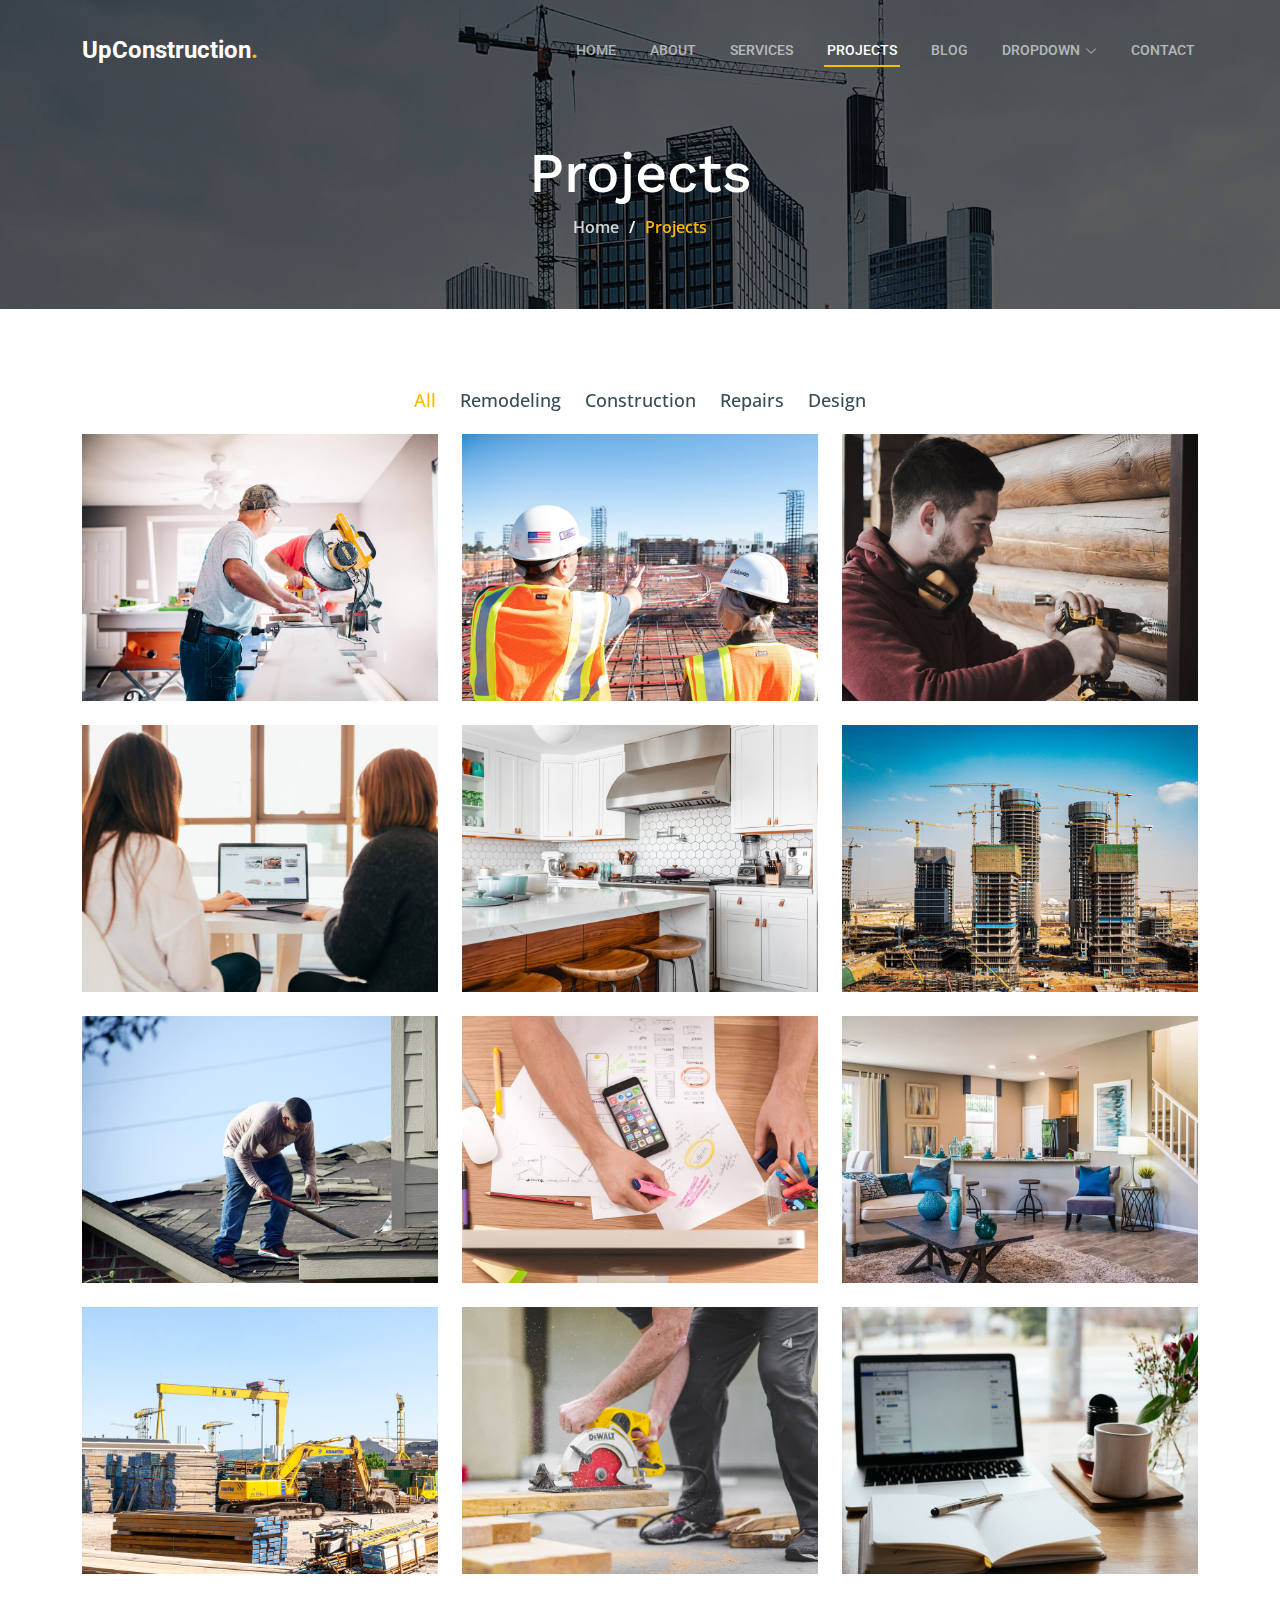
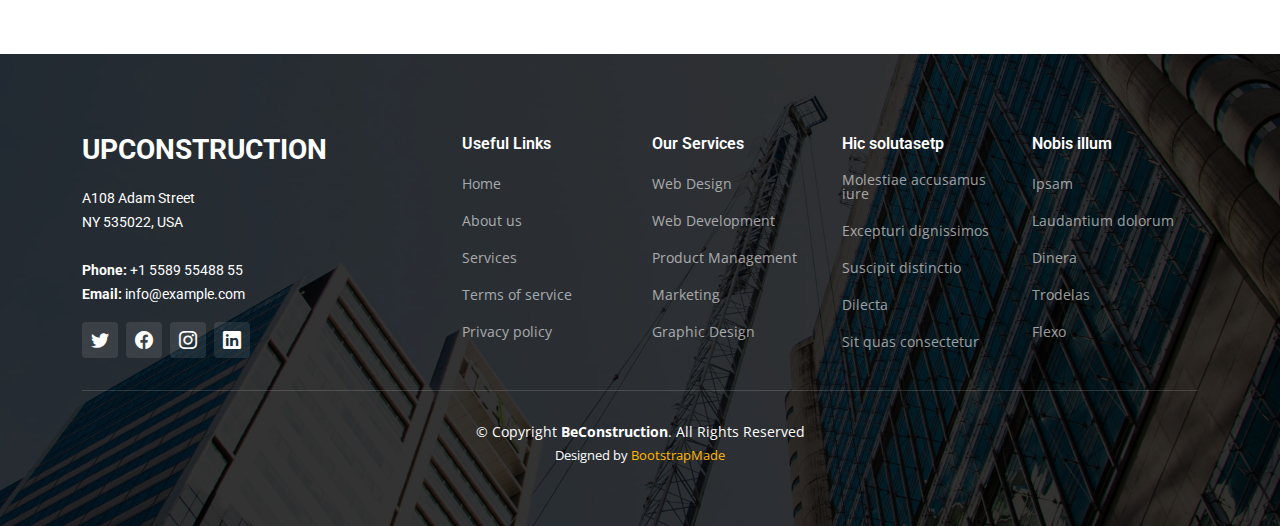
<file: projects.html>
<!DOCTYPE html>
<html lang="en">

<head>
  <meta charset="utf-8">
  <meta content="width=device-width, initial-scale=1.0" name="viewport">

  <title>BeConstruction Bootstrap Template - Projects</title>
  <meta content="" name="description">
  <meta content="" name="keywords">

  <!-- Favicons -->
  <link href="assets/img/favicon.png" rel="icon">
  <link href="assets/img/apple-touch-.piconng" rel="apple-touch-icon">

  <!-- Google Fonts -->
  <link rel="preconnect" href="https://fonts.googleapis.com">
  <link rel="preconnect" href="https://fonts.gstatic.com" crossorigin>
  <link href="https://fonts.googleapis.com/css2?family=Open+Sans:ital,wght@0,300;0,400;0,500;0,600;0,700;1,300;1,400;1,600;1,700&family=Roboto:ital,wght@0,300;0,400;0,500;0,600;0,700;1,300;1,400;1,500;1,600;1,700&family=Work+Sans:ital,wght@0,300;0,400;0,500;0,600;0,700;1,300;1,400;1,500;1,600;1,700&display=swap" rel="stylesheet">

  <!-- Vendor CSS Files -->
  <link href="assets/vendor/bootstrap/css/bootstrap.min.css" rel="stylesheet">
  <link href="assets/vendor/bootstrap-icons/bootstrap-icons.css" rel="stylesheet">
  <link href="assets/vendor/fontawesome-free/css/all.min.css" rel="stylesheet">
  <link href="assets/vendor/aos/aos.css" rel="stylesheet">
  <link href="assets/vendor/glightbox/css/glightbox.min.css" rel="stylesheet">
  <link href="assets/vendor/swiper/swiper-bundle.min.css" rel="stylesheet">

  <!-- Template Main CSS File -->
  <link href="assets/css/main.css" rel="stylesheet">

  <!-- =======================================================
  * Template Name: UpConstruction
  * Updated: Mar 10 2023 with Bootstrap v5.2.3
  * Template URL: https://bootstrapmade.com/upconstruction-bootstrap-construction-website-template/
  * Author: BootstrapMade.com
  * License: https://bootstrapmade.com/license/
  ======================================================== -->
</head>

<body>

  <!-- ======= Header ======= -->
  <header id="header" class="header d-flex align-items-center">
    <div class="container-fluid container-xl d-flex align-items-center justify-content-between">

      <a href="index.html" class="logo d-flex align-items-center">
        <!-- Uncomment the line below if you also wish to use an image logo -->
        <!-- <img src="assets/img/logo.png" alt=""> -->
        <h1>UpConstruction<span>.</span></h1>
      </a>

      <i class="mobile-nav-toggle mobile-nav-show bi bi-list"></i>
      <i class="mobile-nav-toggle mobile-nav-hide d-none bi bi-x"></i>
      <nav id="navbar" class="navbar">
        <ul>
          <li><a href="index.html">Home</a></li>
          <li><a href="about.html">About</a></li>
          <li><a href="services.html">Services</a></li>
          <li><a href="projects.html" class="active">Projects</a></li>
          <li><a href="blog.html">Blog</a></li>
          <li class="dropdown"><a href="#"><span>Dropdown</span> <i class="bi bi-chevron-down dropdown-indicator"></i></a>
            <ul>
              <li><a href="#">Dropdown 1</a></li>
              <li class="dropdown"><a href="#"><span>Deep Dropdown</span> <i class="bi bi-chevron-down dropdown-indicator"></i></a>
                <ul>
                  <li><a href="#">Deep Dropdown 1</a></li>
                  <li><a href="#">Deep Dropdown 2</a></li>
                  <li><a href="#">Deep Dropdown 3</a></li>
                  <li><a href="#">Deep Dropdown 4</a></li>
                  <li><a href="#">Deep Dropdown 5</a></li>
                </ul>
              </li>
              <li><a href="#">Dropdown 2</a></li>
              <li><a href="#">Dropdown 3</a></li>
              <li><a href="#">Dropdown 4</a></li>
            </ul>
          </li>
          <li><a href="contact.html">Contact</a></li>
        </ul>
      </nav><!-- .navbar -->

    </div>
  </header><!-- End Header -->

  <main id="main">

    <!-- ======= Breadcrumbs ======= -->
    <div class="breadcrumbs d-flex align-items-center" style="background-image: url('assets/img/breadcrumbs-bg.jpg');">
      <div class="container position-relative d-flex flex-column align-items-center" data-aos="fade">

        <h2>Projects</h2>
        <ol>
          <li><a href="index.html">Home</a></li>
          <li>Projects</li>
        </ol>

      </div>
    </div><!-- End Breadcrumbs -->

    <!-- ======= Our Projects Section ======= -->
    <section id="projects" class="projects">
      <div class="container" data-aos="fade-up">

        <div class="portfolio-isotope" data-portfolio-filter="*" data-portfolio-layout="masonry" data-portfolio-sort="original-order">

          <ul class="portfolio-flters" data-aos="fade-up" data-aos-delay="100">
            <li data-filter="*" class="filter-active">All</li>
            <li data-filter=".filter-remodeling">Remodeling</li>
            <li data-filter=".filter-construction">Construction</li>
            <li data-filter=".filter-repairs">Repairs</li>
            <li data-filter=".filter-design">Design</li>
          </ul><!-- End Projects Filters -->

          <div class="row gy-4 portfolio-container" data-aos="fade-up" data-aos-delay="200">

            <div class="col-lg-4 col-md-6 portfolio-item filter-remodeling">
              <div class="portfolio-content h-100">
                <img src="assets/img/projects/remodeling-1.jpg" class="img-fluid" alt="">
                <div class="portfolio-info">
                  <h4>Remodeling 1</h4>
                  <p>Lorem ipsum, dolor sit amet consectetur</p>
                  <a href="assets/img/projects/remodeling-1.jpg" title="Remodeling 1" data-gallery="portfolio-gallery-remodeling" class="glightbox preview-link"><i class="bi bi-zoom-in"></i></a>
                  <a href="project-details.html" title="More Details" class="details-link"><i class="bi bi-link-45deg"></i></a>
                </div>
              </div>
            </div><!-- End Projects Item -->

            <div class="col-lg-4 col-md-6 portfolio-item filter-construction">
              <div class="portfolio-content h-100">
                <img src="assets/img/projects/construction-1.jpg" class="img-fluid" alt="">
                <div class="portfolio-info">
                  <h4>Construction 1</h4>
                  <p>Lorem ipsum, dolor sit amet consectetur</p>
                  <a href="assets/img/projects/construction-1.jpg" title="Construction 1" data-gallery="portfolio-gallery-construction" class="glightbox preview-link"><i class="bi bi-zoom-in"></i></a>
                  <a href="project-details.html" title="More Details" class="details-link"><i class="bi bi-link-45deg"></i></a>
                </div>
              </div>
            </div><!-- End Projects Item -->

            <div class="col-lg-4 col-md-6 portfolio-item filter-repairs">
              <div class="portfolio-content h-100">
                <img src="assets/img/projects/repairs-1.jpg" class="img-fluid" alt="">
                <div class="portfolio-info">
                  <h4>Repairs 1</h4>
                  <p>Lorem ipsum, dolor sit amet consectetur</p>
                  <a href="assets/img/projects/repairs-1.jpg" title="Repairs 1" data-gallery="portfolio-gallery-repairs" class="glightbox preview-link"><i class="bi bi-zoom-in"></i></a>
                  <a href="project-details.html" title="More Details" class="details-link"><i class="bi bi-link-45deg"></i></a>
                </div>
              </div>
            </div><!-- End Projects Item -->

            <div class="col-lg-4 col-md-6 portfolio-item filter-design">
              <div class="portfolio-content h-100">
                <img src="assets/img/projects/design-1.jpg" class="img-fluid" alt="">
                <div class="portfolio-info">
                  <h4>Design 1</h4>
                  <p>Lorem ipsum, dolor sit amet consectetur</p>
                  <a href="assets/img/projects/design-1.jpg" title="Repairs 1" data-gallery="portfolio-gallery-book" class="glightbox preview-link"><i class="bi bi-zoom-in"></i></a>
                  <a href="project-details.html" title="More Details" class="details-link"><i class="bi bi-link-45deg"></i></a>
                </div>
              </div>
            </div><!-- End Projects Item -->

            <div class="col-lg-4 col-md-6 portfolio-item filter-remodeling">
              <div class="portfolio-content h-100">
                <img src="assets/img/projects/remodeling-2.jpg" class="img-fluid" alt="">
                <div class="portfolio-info">
                  <h4>Remodeling 2</h4>
                  <p>Lorem ipsum, dolor sit amet consectetur</p>
                  <a href="assets/img/projects/remodeling-2.jpg" title="Remodeling 2" data-gallery="portfolio-gallery-remodeling" class="glightbox preview-link"><i class="bi bi-zoom-in"></i></a>
                  <a href="project-details.html" title="More Details" class="details-link"><i class="bi bi-link-45deg"></i></a>
                </div>
              </div>
            </div><!-- End Projects Item -->

            <div class="col-lg-4 col-md-6 portfolio-item filter-construction">
              <div class="portfolio-content h-100">
                <img src="assets/img/projects/construction-2.jpg" class="img-fluid" alt="">
                <div class="portfolio-info">
                  <h4>Construction 2</h4>
                  <p>Lorem ipsum, dolor sit amet consectetur</p>
                  <a href="assets/img/projects/construction-2.jpg" title="Construction 2" data-gallery="portfolio-gallery-construction" class="glightbox preview-link"><i class="bi bi-zoom-in"></i></a>
                  <a href="project-details.html" title="More Details" class="details-link"><i class="bi bi-link-45deg"></i></a>
                </div>
              </div>
            </div><!-- End Projects Item -->

            <div class="col-lg-4 col-md-6 portfolio-item filter-repairs">
              <div class="portfolio-content h-100">
                <img src="assets/img/projects/repairs-2.jpg" class="img-fluid" alt="">
                <div class="portfolio-info">
                  <h4>Repairs 2</h4>
                  <p>Lorem ipsum, dolor sit amet consectetur</p>
                  <a href="assets/img/projects/repairs-2.jpg" title="Repairs 2" data-gallery="portfolio-gallery-repairs" class="glightbox preview-link"><i class="bi bi-zoom-in"></i></a>
                  <a href="project-details.html" title="More Details" class="details-link"><i class="bi bi-link-45deg"></i></a>
                </div>
              </div>
            </div><!-- End Projects Item -->

            <div class="col-lg-4 col-md-6 portfolio-item filter-design">
              <div class="portfolio-content h-100">
                <img src="assets/img/projects/design-2.jpg" class="img-fluid" alt="">
                <div class="portfolio-info">
                  <h4>Design 2</h4>
                  <p>Lorem ipsum, dolor sit amet consectetur</p>
                  <a href="assets/img/projects/design-2.jpg" title="Repairs 2" data-gallery="portfolio-gallery-book" class="glightbox preview-link"><i class="bi bi-zoom-in"></i></a>
                  <a href="project-details.html" title="More Details" class="details-link"><i class="bi bi-link-45deg"></i></a>
                </div>
              </div>
            </div><!-- End Projects Item -->

            <div class="col-lg-4 col-md-6 portfolio-item filter-remodeling">
              <div class="portfolio-content h-100">
                <img src="assets/img/projects/remodeling-3.jpg" class="img-fluid" alt="">
                <div class="portfolio-info">
                  <h4>Remodeling 3</h4>
                  <p>Lorem ipsum, dolor sit amet consectetur</p>
                  <a href="assets/img/projects/remodeling-3.jpg" title="Remodeling 3" data-gallery="portfolio-gallery-remodeling" class="glightbox preview-link"><i class="bi bi-zoom-in"></i></a>
                  <a href="project-details.html" title="More Details" class="details-link"><i class="bi bi-link-45deg"></i></a>
                </div>
              </div>
            </div><!-- End Projects Item -->

            <div class="col-lg-4 col-md-6 portfolio-item filter-construction">
              <div class="portfolio-content h-100">
                <img src="assets/img/projects/construction-3.jpg" class="img-fluid" alt="">
                <div class="portfolio-info">
                  <h4>Construction 3</h4>
                  <p>Lorem ipsum, dolor sit amet consectetur</p>
                  <a href="assets/img/projects/construction-3.jpg" title="Construction 3" data-gallery="portfolio-gallery-construction" class="glightbox preview-link"><i class="bi bi-zoom-in"></i></a>
                  <a href="project-details.html" title="More Details" class="details-link"><i class="bi bi-link-45deg"></i></a>
                </div>
              </div>
            </div><!-- End Projects Item -->

            <div class="col-lg-4 col-md-6 portfolio-item filter-repairs">
              <div class="portfolio-content h-100">
                <img src="assets/img/projects/repairs-3.jpg" class="img-fluid" alt="">
                <div class="portfolio-info">
                  <h4>Repairs 3</h4>
                  <p>Lorem ipsum, dolor sit amet consectetur</p>
                  <a href="assets/img/projects/repairs-3.jpg" title="Repairs 2" data-gallery="portfolio-gallery-repairs" class="glightbox preview-link"><i class="bi bi-zoom-in"></i></a>
                  <a href="project-details.html" title="More Details" class="details-link"><i class="bi bi-link-45deg"></i></a>
                </div>
              </div>
            </div><!-- End Projects Item -->

            <div class="col-lg-4 col-md-6 portfolio-item filter-design">
              <div class="portfolio-content h-100">
                <img src="assets/img/projects/design-3.jpg" class="img-fluid" alt="">
                <div class="portfolio-info">
                  <h4>Design 3</h4>
                  <p>Lorem ipsum, dolor sit amet consectetur</p>
                  <a href="assets/img/projects/design-3.jpg" title="Repairs 3" data-gallery="portfolio-gallery-book" class="glightbox preview-link"><i class="bi bi-zoom-in"></i></a>
                  <a href="project-details.html" title="More Details" class="details-link"><i class="bi bi-link-45deg"></i></a>
                </div>
              </div>
            </div><!-- End Projects Item -->

          </div><!-- End Projects Container -->

        </div>

      </div>
    </section><!-- End Our Projects Section -->

  </main><!-- End #main -->

  <!-- ======= Footer ======= -->
  <footer id="footer" class="footer">

    <div class="footer-content position-relative">
      <div class="container">
        <div class="row">

          <div class="col-lg-4 col-md-6">
            <div class="footer-info">
              <h3>UpConstruction</h3>
              <p>
                A108 Adam Street <br>
                NY 535022, USA<br><br>
                <strong>Phone:</strong> +1 5589 55488 55<br>
                <strong>Email:</strong> info@example.com<br>
              </p>
              <div class="social-links d-flex mt-3">
                <a href="#" class="d-flex align-items-center justify-content-center"><i class="bi bi-twitter"></i></a>
                <a href="#" class="d-flex align-items-center justify-content-center"><i class="bi bi-facebook"></i></a>
                <a href="#" class="d-flex align-items-center justify-content-center"><i class="bi bi-instagram"></i></a>
                <a href="#" class="d-flex align-items-center justify-content-center"><i class="bi bi-linkedin"></i></a>
              </div>
            </div>
          </div><!-- End footer info column-->

          <div class="col-lg-2 col-md-3 footer-links">
            <h4>Useful Links</h4>
            <ul>
              <li><a href="#">Home</a></li>
              <li><a href="#">About us</a></li>
              <li><a href="#">Services</a></li>
              <li><a href="#">Terms of service</a></li>
              <li><a href="#">Privacy policy</a></li>
            </ul>
          </div><!-- End footer links column-->

          <div class="col-lg-2 col-md-3 footer-links">
            <h4>Our Services</h4>
            <ul>
              <li><a href="#">Web Design</a></li>
              <li><a href="#">Web Development</a></li>
              <li><a href="#">Product Management</a></li>
              <li><a href="#">Marketing</a></li>
              <li><a href="#">Graphic Design</a></li>
            </ul>
          </div><!-- End footer links column-->

          <div class="col-lg-2 col-md-3 footer-links">
            <h4>Hic solutasetp</h4>
            <ul>
              <li><a href="#">Molestiae accusamus iure</a></li>
              <li><a href="#">Excepturi dignissimos</a></li>
              <li><a href="#">Suscipit distinctio</a></li>
              <li><a href="#">Dilecta</a></li>
              <li><a href="#">Sit quas consectetur</a></li>
            </ul>
          </div><!-- End footer links column-->

          <div class="col-lg-2 col-md-3 footer-links">
            <h4>Nobis illum</h4>
            <ul>
              <li><a href="#">Ipsam</a></li>
              <li><a href="#">Laudantium dolorum</a></li>
              <li><a href="#">Dinera</a></li>
              <li><a href="#">Trodelas</a></li>
              <li><a href="#">Flexo</a></li>
            </ul>
          </div><!-- End footer links column-->

        </div>
      </div>
    </div>

    <div class="footer-legal text-center position-relative">
      <div class="container">
        <div class="copyright">
          &copy; Copyright <strong><span>BeConstruction</span></strong>. All Rights Reserved
        </div>
        <div class="credits">
          <!-- All the links in the footer should remain intact. -->
          <!-- You can delete the links only if you purchased the pro version. -->
          <!-- Licensing information: https://bootstrapmade.com/license/ -->
          <!-- Purchase the pro version with working PHP/AJAX contact form: https://bootstrapmade.com/upconstruction-bootstrap-construction-website-template/ -->
          Designed by <a href="https://bootstrapmade.com/">BootstrapMade</a>
        </div>
      </div>
    </div>

  </footer>
  <!-- End Footer -->

  <a href="#" class="scroll-top d-flex align-items-center justify-content-center"><i class="bi bi-arrow-up-short"></i></a>

  <div id="preloader"></div>

  <!-- Vendor JS Files -->
  <script src="assets/vendor/bootstrap/js/bootstrap.bundle.min.js"></script>
  <script src="assets/vendor/aos/aos.js"></script>
  <script src="assets/vendor/glightbox/js/glightbox.min.js"></script>
  <script src="assets/vendor/isotope-layout/isotope.pkgd.min.js"></script>
  <script src="assets/vendor/swiper/swiper-bundle.min.js"></script>
  <script src="assets/vendor/purecounter/purecounter_vanilla.js"></script>
  <script src="assets/vendor/php-email-form/validate.js"></script>

  <!-- Template Main JS File -->
  <script src="assets/js/main.js"></script>

</body>

</html>
</file>
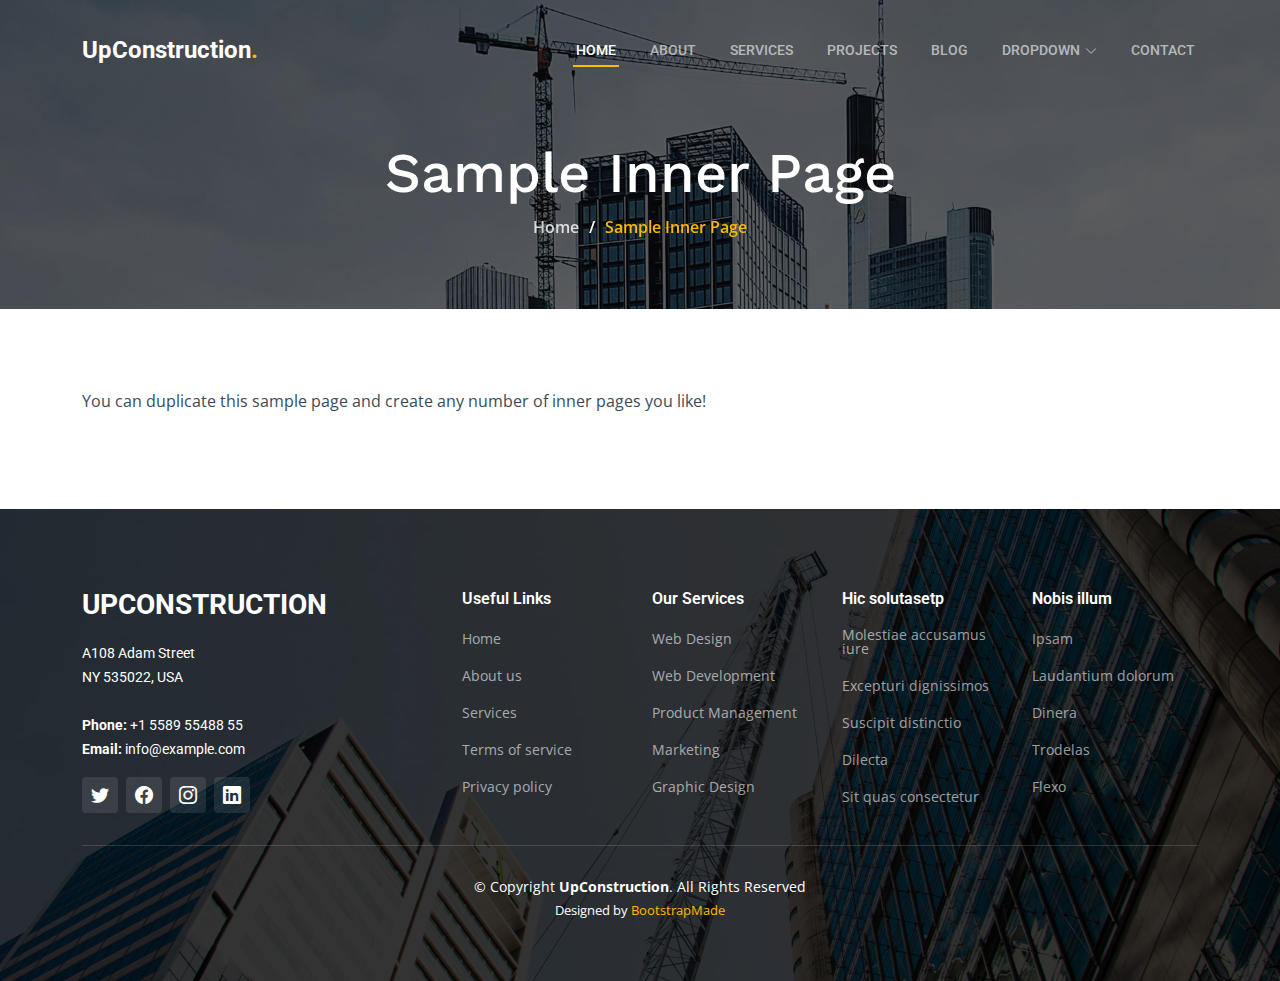
<file: sample-inner-page.html>
<!DOCTYPE html>
<html lang="en">

<head>
  <meta charset="utf-8">
  <meta content="width=device-width, initial-scale=1.0" name="viewport">

  <title>[Template] Sample Inner Page</title>
  <meta content="" name="description">
  <meta content="" name="keywords">

  <!-- Favicons -->
  <link href="assets/img/favicon.png" rel="icon">
  <link href="assets/img/apple-touch-icon.png" rel="apple-touch-icon">

  <!-- Google Fonts -->
  <link rel="preconnect" href="https://fonts.googleapis.com">
  <link rel="preconnect" href="https://fonts.gstatic.com" crossorigin>
  <link href="https://fonts.googleapis.com/css2?family=Open+Sans:ital,wght@0,300;0,400;0,500;0,600;0,700;1,300;1,400;1,600;1,700&family=Roboto:ital,wght@0,300;0,400;0,500;0,600;0,700;1,300;1,400;1,500;1,600;1,700&family=Work+Sans:ital,wght@0,300;0,400;0,500;0,600;0,700;1,300;1,400;1,500;1,600;1,700&display=swap" rel="stylesheet">

  <!-- Vendor CSS Files -->
  <link href="assets/vendor/bootstrap/css/bootstrap.min.css" rel="stylesheet">
  <link href="assets/vendor/bootstrap-icons/bootstrap-icons.css" rel="stylesheet">
  <link href="assets/vendor/fontawesome-free/css/all.min.css" rel="stylesheet">
  <link href="assets/vendor/aos/aos.css" rel="stylesheet">
  <link href="assets/vendor/glightbox/css/glightbox.min.css" rel="stylesheet">
  <link href="assets/vendor/swiper/swiper-bundle.min.css" rel="stylesheet">

  <!-- Template Main CSS File -->
  <link href="assets/css/main.css" rel="stylesheet">

  <!-- =======================================================
  * Template Name: UpConstruction
  * Updated: Mar 10 2023 with Bootstrap v5.2.3
  * Template URL: https://bootstrapmade.com/upconstruction-bootstrap-construction-website-template/
  * Author: BootstrapMade.com
  * License: https://bootstrapmade.com/license/
  ======================================================== -->
</head>

<body>

  <!-- ======= Header ======= -->
  <header id="header" class="header d-flex align-items-center">
    <div class="container-fluid container-xl d-flex align-items-center justify-content-between">

      <a href="index.html" class="logo d-flex align-items-center">
        <!-- Uncomment the line below if you also wish to use an image logo -->
        <!-- <img src="assets/img/logo.png" alt=""> -->
        <h1>UpConstruction<span>.</span></h1>
      </a>

      <i class="mobile-nav-toggle mobile-nav-show bi bi-list"></i>
      <i class="mobile-nav-toggle mobile-nav-hide d-none bi bi-x"></i>
      <nav id="navbar" class="navbar">
        <ul>
          <li><a href="index.html" class="active">Home</a></li>
          <li><a href="about.html">About</a></li>
          <li><a href="services.html">Services</a></li>
          <li><a href="projects.html">Projects</a></li>
          <li><a href="blog.html">Blog</a></li>
          <li class="dropdown"><a href="#"><span>Dropdown</span> <i class="bi bi-chevron-down dropdown-indicator"></i></a>
            <ul>
              <li><a href="#">Dropdown 1</a></li>
              <li class="dropdown"><a href="#"><span>Deep Dropdown</span> <i class="bi bi-chevron-down dropdown-indicator"></i></a>
                <ul>
                  <li><a href="#">Deep Dropdown 1</a></li>
                  <li><a href="#">Deep Dropdown 2</a></li>
                  <li><a href="#">Deep Dropdown 3</a></li>
                  <li><a href="#">Deep Dropdown 4</a></li>
                  <li><a href="#">Deep Dropdown 5</a></li>
                </ul>
              </li>
              <li><a href="#">Dropdown 2</a></li>
              <li><a href="#">Dropdown 3</a></li>
              <li><a href="#">Dropdown 4</a></li>
            </ul>
          </li>
          <li><a href="contact.html">Contact</a></li>
        </ul>
      </nav><!-- .navbar -->

    </div>
  </header><!-- End Header -->

  <main id="main">

    <!-- ======= Breadcrumbs ======= -->
    <div class="breadcrumbs d-flex align-items-center" style="background-image: url('assets/img/breadcrumbs-bg.jpg');">
      <div class="container position-relative d-flex flex-column align-items-center" data-aos="fade">

        <h2>Sample Inner Page</h2>
        <ol>
          <li><a href="index.html">Home</a></li>
          <li>Sample Inner Page</li>
        </ol>

      </div>
    </div><!-- End Breadcrumbs -->

    <section class="sample-page">
      <div class="container">

        <p>
          You can duplicate this sample page and create any number of inner pages you like!
        </p>

      </div>
    </section>

  </main><!-- End #main -->

  <!-- ======= Footer ======= -->
  <footer id="footer" class="footer">

    <div class="footer-content position-relative">
      <div class="container">
        <div class="row">

          <div class="col-lg-4 col-md-6">
            <div class="footer-info">
              <h3>UpConstruction</h3>
              <p>
                A108 Adam Street <br>
                NY 535022, USA<br><br>
                <strong>Phone:</strong> +1 5589 55488 55<br>
                <strong>Email:</strong> info@example.com<br>
              </p>
              <div class="social-links d-flex mt-3">
                <a href="#" class="d-flex align-items-center justify-content-center"><i class="bi bi-twitter"></i></a>
                <a href="#" class="d-flex align-items-center justify-content-center"><i class="bi bi-facebook"></i></a>
                <a href="#" class="d-flex align-items-center justify-content-center"><i class="bi bi-instagram"></i></a>
                <a href="#" class="d-flex align-items-center justify-content-center"><i class="bi bi-linkedin"></i></a>
              </div>
            </div>
          </div><!-- End footer info column-->

          <div class="col-lg-2 col-md-3 footer-links">
            <h4>Useful Links</h4>
            <ul>
              <li><a href="#">Home</a></li>
              <li><a href="#">About us</a></li>
              <li><a href="#">Services</a></li>
              <li><a href="#">Terms of service</a></li>
              <li><a href="#">Privacy policy</a></li>
            </ul>
          </div><!-- End footer links column-->

          <div class="col-lg-2 col-md-3 footer-links">
            <h4>Our Services</h4>
            <ul>
              <li><a href="#">Web Design</a></li>
              <li><a href="#">Web Development</a></li>
              <li><a href="#">Product Management</a></li>
              <li><a href="#">Marketing</a></li>
              <li><a href="#">Graphic Design</a></li>
            </ul>
          </div><!-- End footer links column-->

          <div class="col-lg-2 col-md-3 footer-links">
            <h4>Hic solutasetp</h4>
            <ul>
              <li><a href="#">Molestiae accusamus iure</a></li>
              <li><a href="#">Excepturi dignissimos</a></li>
              <li><a href="#">Suscipit distinctio</a></li>
              <li><a href="#">Dilecta</a></li>
              <li><a href="#">Sit quas consectetur</a></li>
            </ul>
          </div><!-- End footer links column-->

          <div class="col-lg-2 col-md-3 footer-links">
            <h4>Nobis illum</h4>
            <ul>
              <li><a href="#">Ipsam</a></li>
              <li><a href="#">Laudantium dolorum</a></li>
              <li><a href="#">Dinera</a></li>
              <li><a href="#">Trodelas</a></li>
              <li><a href="#">Flexo</a></li>
            </ul>
          </div><!-- End footer links column-->

        </div>
      </div>
    </div>

    <div class="footer-legal text-center position-relative">
      <div class="container">
        <div class="copyright">
          &copy; Copyright <strong><span>UpConstruction</span></strong>. All Rights Reserved
        </div>
        <div class="credits">
          <!-- All the links in the footer should remain intact. -->
          <!-- You can delete the links only if you purchased the pro version. -->
          <!-- Licensing information: https://bootstrapmade.com/license/ -->
          <!-- Purchase the pro version with working PHP/AJAX contact form: https://bootstrapmade.com/upconstruction-bootstrap-construction-website-template/ -->
          Designed by <a href="https://bootstrapmade.com/">BootstrapMade</a>
        </div>
      </div>
    </div>

  </footer>
  <!-- End Footer -->

  <a href="#" class="scroll-top d-flex align-items-center justify-content-center"><i class="bi bi-arrow-up-short"></i></a>

  <div id="preloader"></div>

  <!-- Vendor JS Files -->
  <script src="assets/vendor/bootstrap/js/bootstrap.bundle.min.js"></script>
  <script src="assets/vendor/aos/aos.js"></script>
  <script src="assets/vendor/glightbox/js/glightbox.min.js"></script>
  <script src="assets/vendor/isotope-layout/isotope.pkgd.min.js"></script>
  <script src="assets/vendor/swiper/swiper-bundle.min.js"></script>
  <script src="assets/vendor/purecounter/purecounter_vanilla.js"></script>
  <script src="assets/vendor/php-email-form/validate.js"></script>

  <!-- Template Main JS File -->
  <script src="assets/js/main.js"></script>

</body>

</html>
</file>
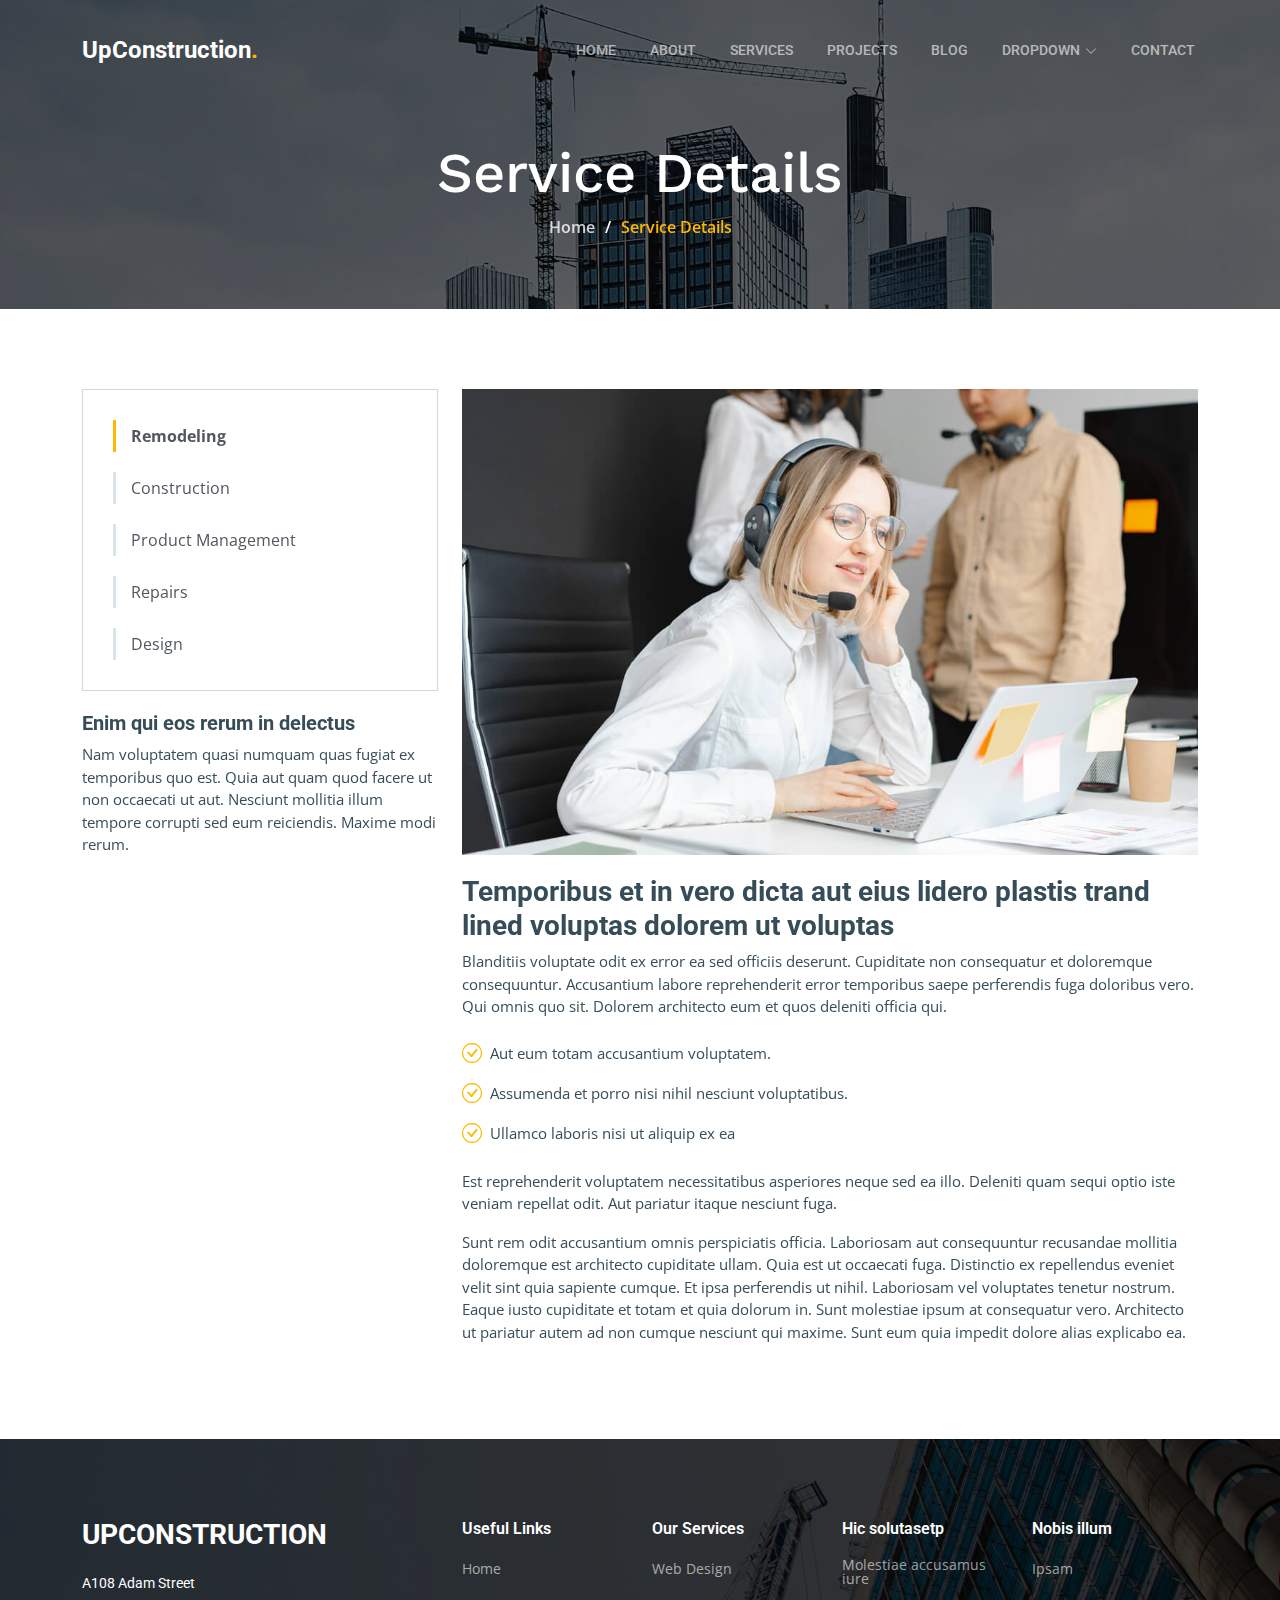
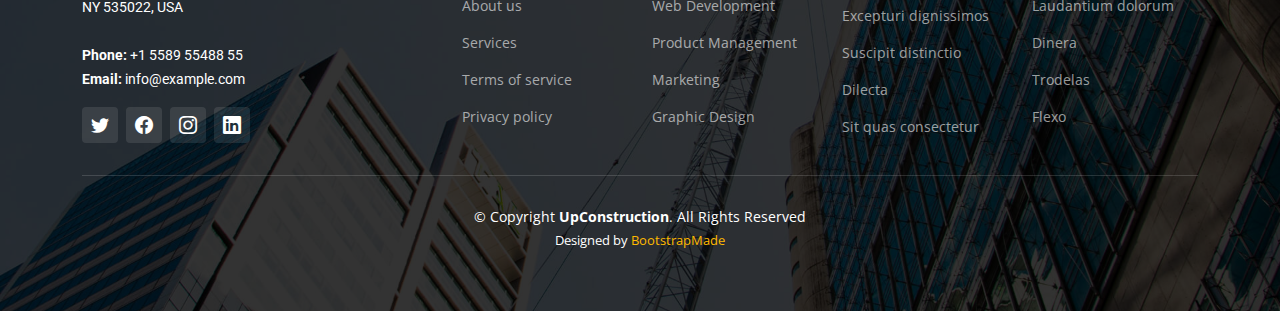
<file: service-details.html>
<!DOCTYPE html>
<html lang="en">

<head>
  <meta charset="utf-8">
  <meta content="width=device-width, initial-scale=1.0" name="viewport">

  <title>UpConstruction Bootstrap Template - Service Details</title>
  <meta content="" name="description">
  <meta content="" name="keywords">

  <!-- Favicons -->
  <link href="assets/img/favicon.png" rel="icon">
  <link href="assets/img/apple-touch-icon.png" rel="apple-touch-icon">

  <!-- Google Fonts -->
  <link rel="preconnect" href="https://fonts.googleapis.com">
  <link rel="preconnect" href="https://fonts.gstatic.com" crossorigin>
  <link href="https://fonts.googleapis.com/css2?family=Open+Sans:ital,wght@0,300;0,400;0,500;0,600;0,700;1,300;1,400;1,600;1,700&family=Roboto:ital,wght@0,300;0,400;0,500;0,600;0,700;1,300;1,400;1,500;1,600;1,700&family=Work+Sans:ital,wght@0,300;0,400;0,500;0,600;0,700;1,300;1,400;1,500;1,600;1,700&display=swap" rel="stylesheet">

  <!-- Vendor CSS Files -->
  <link href="assets/vendor/bootstrap/css/bootstrap.min.css" rel="stylesheet">
  <link href="assets/vendor/bootstrap-icons/bootstrap-icons.css" rel="stylesheet">
  <link href="assets/vendor/fontawesome-free/css/all.min.css" rel="stylesheet">
  <link href="assets/vendor/aos/aos.css" rel="stylesheet">
  <link href="assets/vendor/glightbox/css/glightbox.min.css" rel="stylesheet">
  <link href="assets/vendor/swiper/swiper-bundle.min.css" rel="stylesheet">

  <!-- Template Main CSS File -->
  <link href="assets/css/main.css" rel="stylesheet">

  <!-- =======================================================
  * Template Name: UpConstruction
  * Updated: Mar 10 2023 with Bootstrap v5.2.3
  * Template URL: https://bootstrapmade.com/upconstruction-bootstrap-construction-website-template/
  * Author: BootstrapMade.com
  * License: https://bootstrapmade.com/license/
  ======================================================== -->
</head>

<body>

  <!-- ======= Header ======= -->
  <header id="header" class="header d-flex align-items-center">
    <div class="container-fluid container-xl d-flex align-items-center justify-content-between">

      <a href="index.html" class="logo d-flex align-items-center">
        <!-- Uncomment the line below if you also wish to use an image logo -->
        <!-- <img src="assets/img/logo.png" alt=""> -->
        <h1>UpConstruction<span>.</span></h1>
      </a>

      <i class="mobile-nav-toggle mobile-nav-show bi bi-list"></i>
      <i class="mobile-nav-toggle mobile-nav-hide d-none bi bi-x"></i>
      <nav id="navbar" class="navbar">
        <ul>
          <li><a href="index.html">Home</a></li>
          <li><a href="about.html">About</a></li>
          <li><a href="services.html">Services</a></li>
          <li><a href="projects.html">Projects</a></li>
          <li><a href="blog.html">Blog</a></li>
          <li class="dropdown"><a href="#"><span>Dropdown</span> <i class="bi bi-chevron-down dropdown-indicator"></i></a>
            <ul>
              <li><a href="#">Dropdown 1</a></li>
              <li class="dropdown"><a href="#"><span>Deep Dropdown</span> <i class="bi bi-chevron-down dropdown-indicator"></i></a>
                <ul>
                  <li><a href="#">Deep Dropdown 1</a></li>
                  <li><a href="#">Deep Dropdown 2</a></li>
                  <li><a href="#">Deep Dropdown 3</a></li>
                  <li><a href="#">Deep Dropdown 4</a></li>
                  <li><a href="#">Deep Dropdown 5</a></li>
                </ul>
              </li>
              <li><a href="#">Dropdown 2</a></li>
              <li><a href="#">Dropdown 3</a></li>
              <li><a href="#">Dropdown 4</a></li>
            </ul>
          </li>
          <li><a href="contact.html">Contact</a></li>
        </ul>
      </nav><!-- .navbar -->

    </div>
  </header><!-- End Header -->

  <main id="main">

    <!-- ======= Breadcrumbs ======= -->
    <div class="breadcrumbs d-flex align-items-center" style="background-image: url('assets/img/breadcrumbs-bg.jpg');">
      <div class="container position-relative d-flex flex-column align-items-center" data-aos="fade">

        <h2>Service Details</h2>
        <ol>
          <li><a href="index.html">Home</a></li>
          <li>Service Details</li>
        </ol>

      </div>
    </div><!-- End Breadcrumbs -->

    <!-- ======= Service Details Section ======= -->
    <section id="service-details" class="service-details">
      <div class="container" data-aos="fade-up" data-aos-delay="100">

        <div class="row gy-4">

          <div class="col-lg-4">
            <div class="services-list">
              <a href="#" class="active">Remodeling</a>
              <a href="#">Construction</a>
              <a href="#">Product Management</a>
              <a href="#">Repairs</a>
              <a href="#">Design</a>
            </div>

            <h4>Enim qui eos rerum in delectus</h4>
            <p>Nam voluptatem quasi numquam quas fugiat ex temporibus quo est. Quia aut quam quod facere ut non occaecati ut aut. Nesciunt mollitia illum tempore corrupti sed eum reiciendis. Maxime modi rerum.</p>
          </div>

          <div class="col-lg-8">
            <img src="assets/img/services.jpg" alt="" class="img-fluid services-img">
            <h3>Temporibus et in vero dicta aut eius lidero plastis trand lined voluptas dolorem ut voluptas</h3>
            <p>
              Blanditiis voluptate odit ex error ea sed officiis deserunt. Cupiditate non consequatur et doloremque consequuntur. Accusantium labore reprehenderit error temporibus saepe perferendis fuga doloribus vero. Qui omnis quo sit. Dolorem architecto eum et quos deleniti officia qui.
            </p>
            <ul>
              <li><i class="bi bi-check-circle"></i> <span>Aut eum totam accusantium voluptatem.</span></li>
              <li><i class="bi bi-check-circle"></i> <span>Assumenda et porro nisi nihil nesciunt voluptatibus.</span></li>
              <li><i class="bi bi-check-circle"></i> <span>Ullamco laboris nisi ut aliquip ex ea</span></li>
            </ul>
            <p>
              Est reprehenderit voluptatem necessitatibus asperiores neque sed ea illo. Deleniti quam sequi optio iste veniam repellat odit. Aut pariatur itaque nesciunt fuga.
            </p>
            <p>
              Sunt rem odit accusantium omnis perspiciatis officia. Laboriosam aut consequuntur recusandae mollitia doloremque est architecto cupiditate ullam. Quia est ut occaecati fuga. Distinctio ex repellendus eveniet velit sint quia sapiente cumque. Et ipsa perferendis ut nihil. Laboriosam vel voluptates tenetur nostrum. Eaque iusto cupiditate et totam et quia dolorum in. Sunt molestiae ipsum at consequatur vero. Architecto ut pariatur autem ad non cumque nesciunt qui maxime. Sunt eum quia impedit dolore alias explicabo ea.
            </p>
          </div>

        </div>

      </div>
    </section><!-- End Service Details Section -->

  </main><!-- End #main -->

  <!-- ======= Footer ======= -->
  <footer id="footer" class="footer">

    <div class="footer-content position-relative">
      <div class="container">
        <div class="row">

          <div class="col-lg-4 col-md-6">
            <div class="footer-info">
              <h3>UpConstruction</h3>
              <p>
                A108 Adam Street <br>
                NY 535022, USA<br><br>
                <strong>Phone:</strong> +1 5589 55488 55<br>
                <strong>Email:</strong> info@example.com<br>
              </p>
              <div class="social-links d-flex mt-3">
                <a href="#" class="d-flex align-items-center justify-content-center"><i class="bi bi-twitter"></i></a>
                <a href="#" class="d-flex align-items-center justify-content-center"><i class="bi bi-facebook"></i></a>
                <a href="#" class="d-flex align-items-center justify-content-center"><i class="bi bi-instagram"></i></a>
                <a href="#" class="d-flex align-items-center justify-content-center"><i class="bi bi-linkedin"></i></a>
              </div>
            </div>
          </div><!-- End footer info column-->

          <div class="col-lg-2 col-md-3 footer-links">
            <h4>Useful Links</h4>
            <ul>
              <li><a href="#">Home</a></li>
              <li><a href="#">About us</a></li>
              <li><a href="#">Services</a></li>
              <li><a href="#">Terms of service</a></li>
              <li><a href="#">Privacy policy</a></li>
            </ul>
          </div><!-- End footer links column-->

          <div class="col-lg-2 col-md-3 footer-links">
            <h4>Our Services</h4>
            <ul>
              <li><a href="#">Web Design</a></li>
              <li><a href="#">Web Development</a></li>
              <li><a href="#">Product Management</a></li>
              <li><a href="#">Marketing</a></li>
              <li><a href="#">Graphic Design</a></li>
            </ul>
          </div><!-- End footer links column-->

          <div class="col-lg-2 col-md-3 footer-links">
            <h4>Hic solutasetp</h4>
            <ul>
              <li><a href="#">Molestiae accusamus iure</a></li>
              <li><a href="#">Excepturi dignissimos</a></li>
              <li><a href="#">Suscipit distinctio</a></li>
              <li><a href="#">Dilecta</a></li>
              <li><a href="#">Sit quas consectetur</a></li>
            </ul>
          </div><!-- End footer links column-->

          <div class="col-lg-2 col-md-3 footer-links">
            <h4>Nobis illum</h4>
            <ul>
              <li><a href="#">Ipsam</a></li>
              <li><a href="#">Laudantium dolorum</a></li>
              <li><a href="#">Dinera</a></li>
              <li><a href="#">Trodelas</a></li>
              <li><a href="#">Flexo</a></li>
            </ul>
          </div><!-- End footer links column-->

        </div>
      </div>
    </div>

    <div class="footer-legal text-center position-relative">
      <div class="container">
        <div class="copyright">
          &copy; Copyright <strong><span>UpConstruction</span></strong>. All Rights Reserved
        </div>
        <div class="credits">
          <!-- All the links in the footer should remain intact. -->
          <!-- You can delete the links only if you purchased the pro version. -->
          <!-- Licensing information: https://bootstrapmade.com/license/ -->
          <!-- Purchase the pro version with working PHP/AJAX contact form: https://bootstrapmade.com/upconstruction-bootstrap-construction-website-template/ -->
          Designed by <a href="https://bootstrapmade.com/">BootstrapMade</a>
        </div>
      </div>
    </div>

  </footer>
  <!-- End Footer -->

  <a href="#" class="scroll-top d-flex align-items-center justify-content-center"><i class="bi bi-arrow-up-short"></i></a>

  <div id="preloader"></div>

  <!-- Vendor JS Files -->
  <script src="assets/vendor/bootstrap/js/bootstrap.bundle.min.js"></script>
  <script src="assets/vendor/aos/aos.js"></script>
  <script src="assets/vendor/glightbox/js/glightbox.min.js"></script>
  <script src="assets/vendor/isotope-layout/isotope.pkgd.min.js"></script>
  <script src="assets/vendor/swiper/swiper-bundle.min.js"></script>
  <script src="assets/vendor/purecounter/purecounter_vanilla.js"></script>
  <script src="assets/vendor/php-email-form/validate.js"></script>

  <!-- Template Main JS File -->
  <script src="assets/js/main.js"></script>

</body>

</html>
</file>
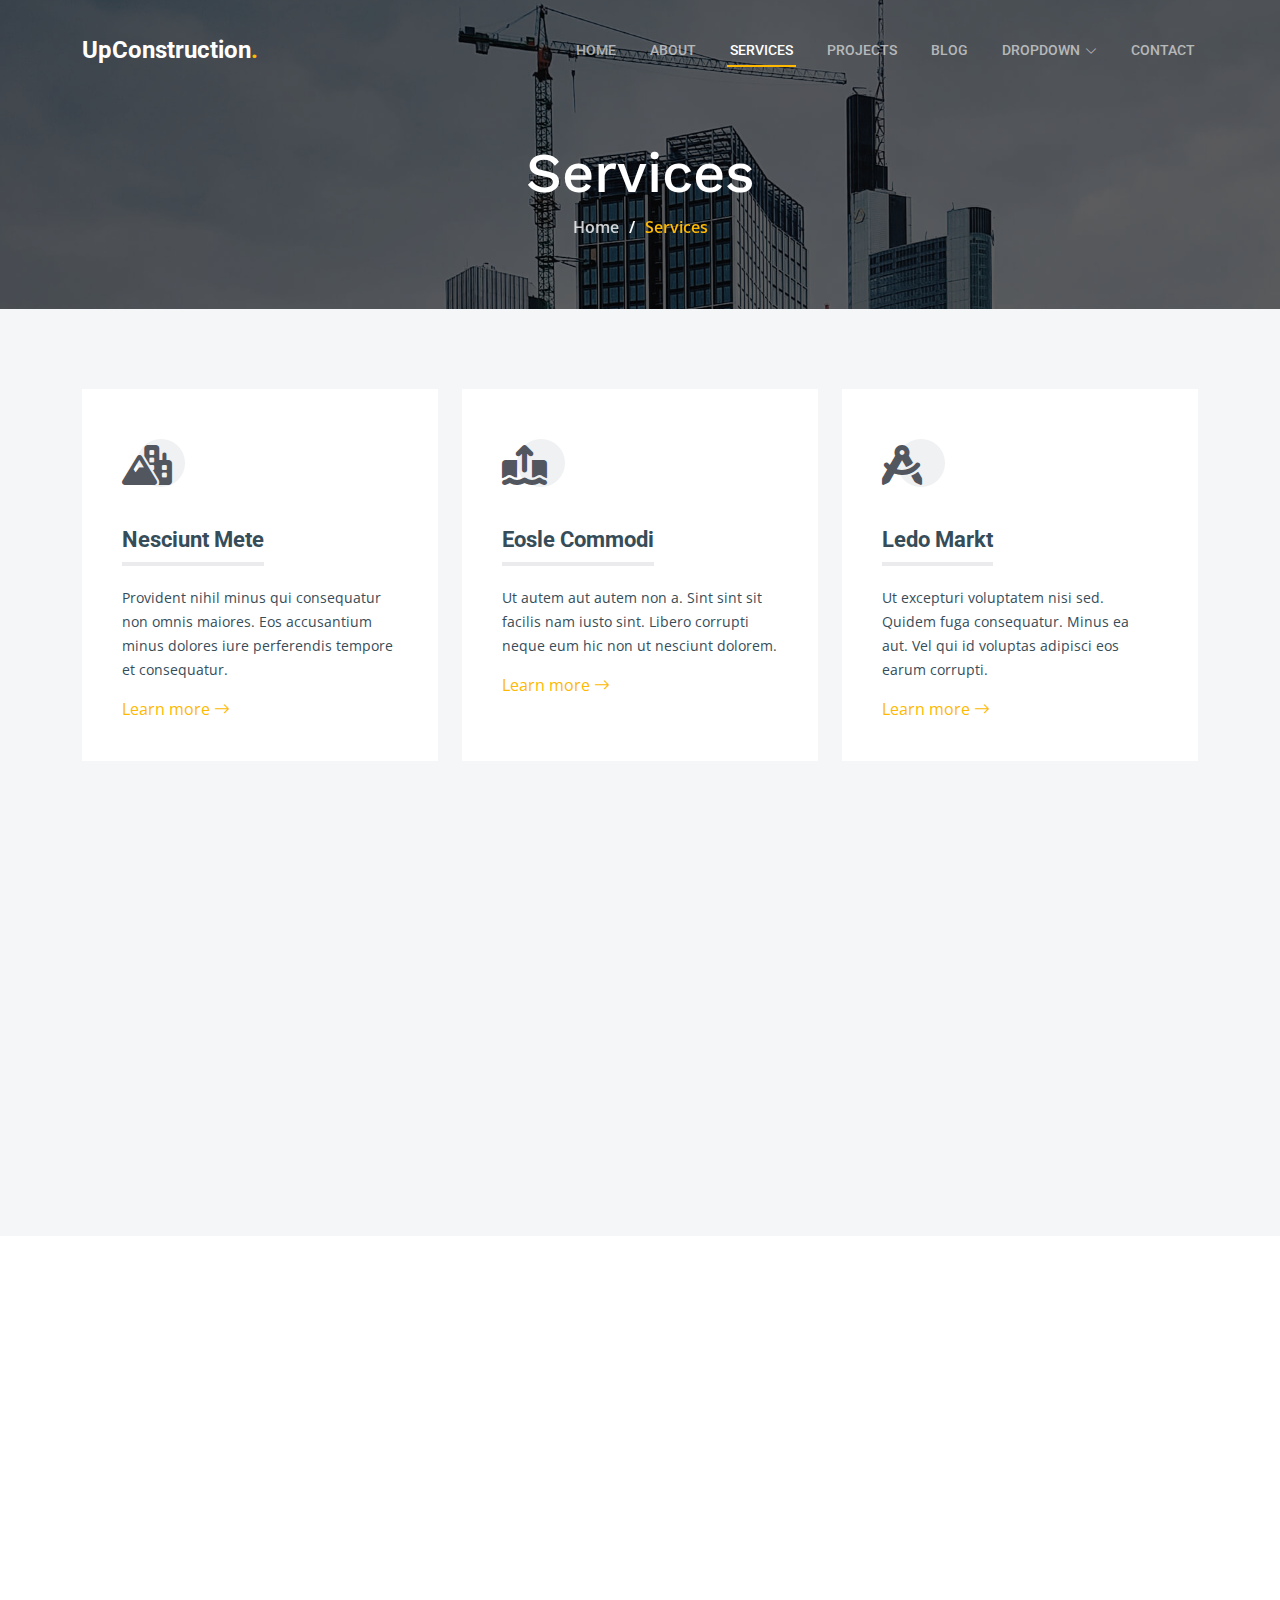
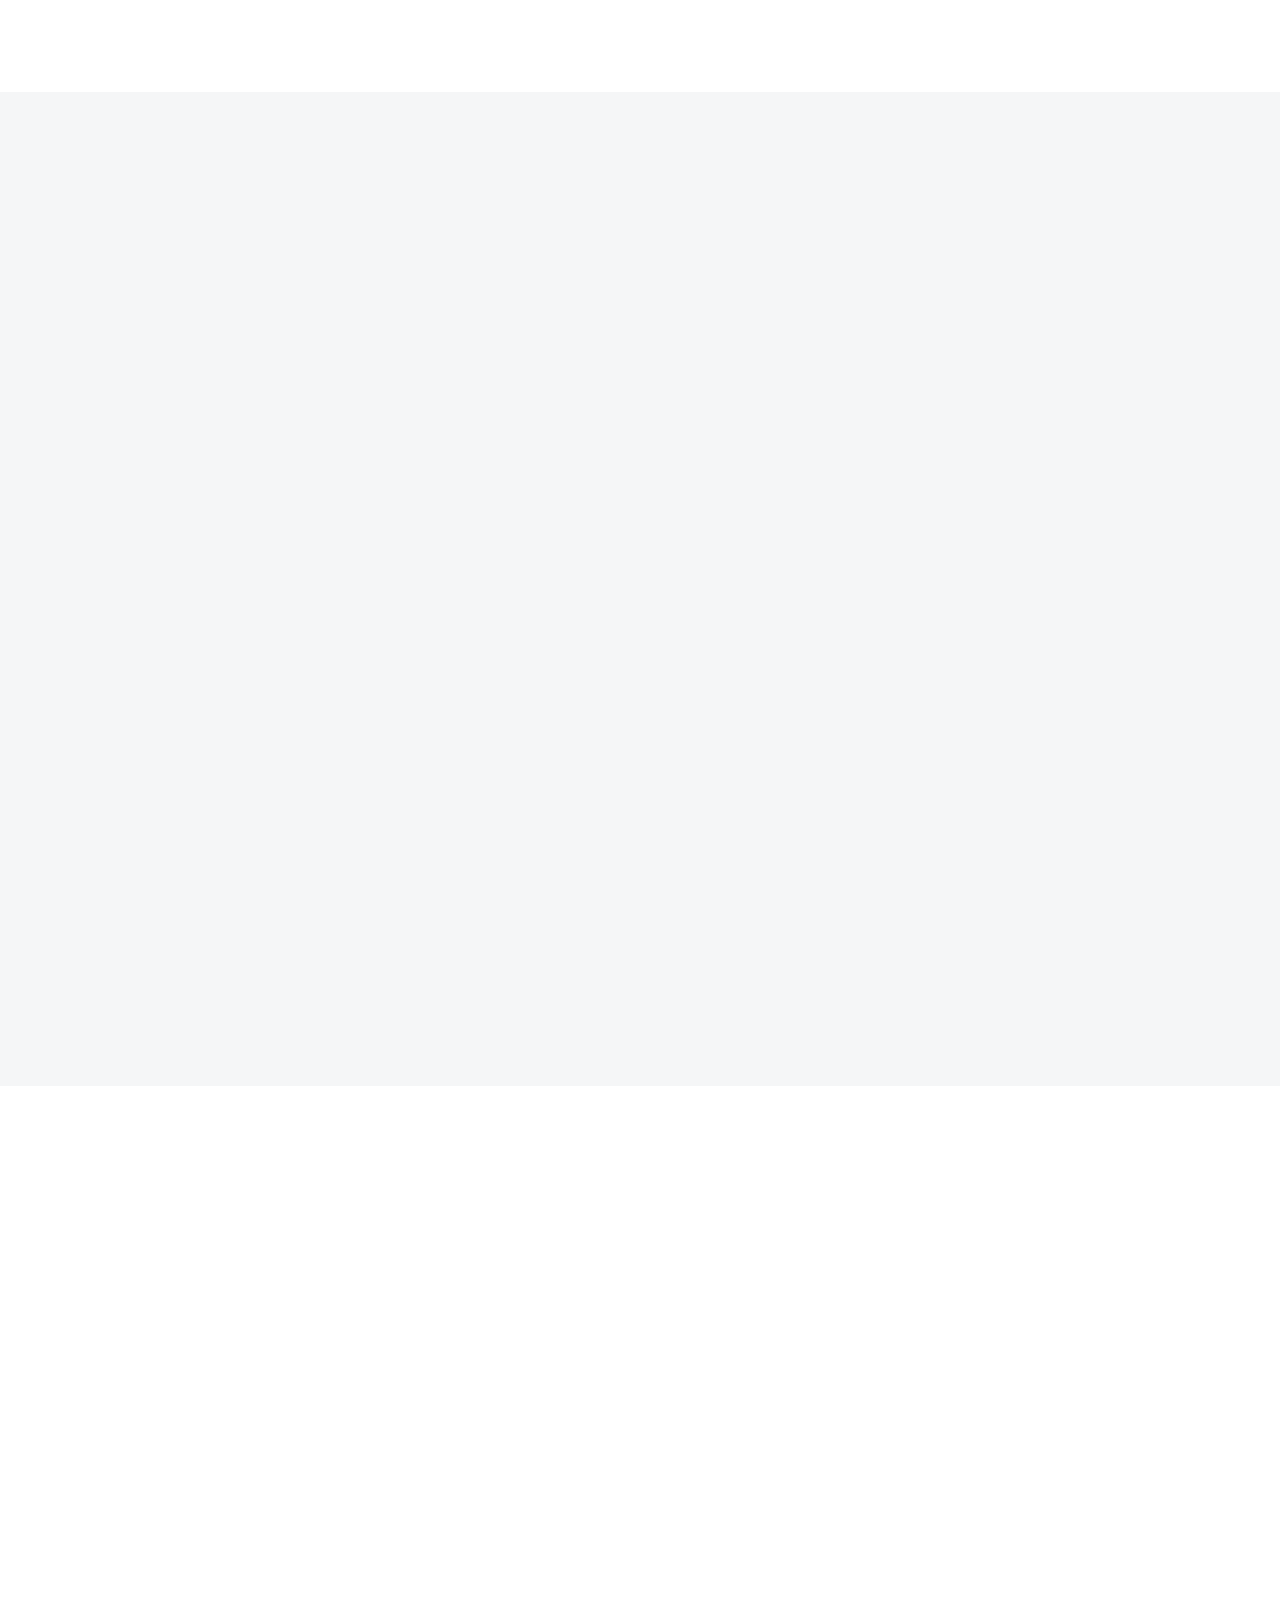
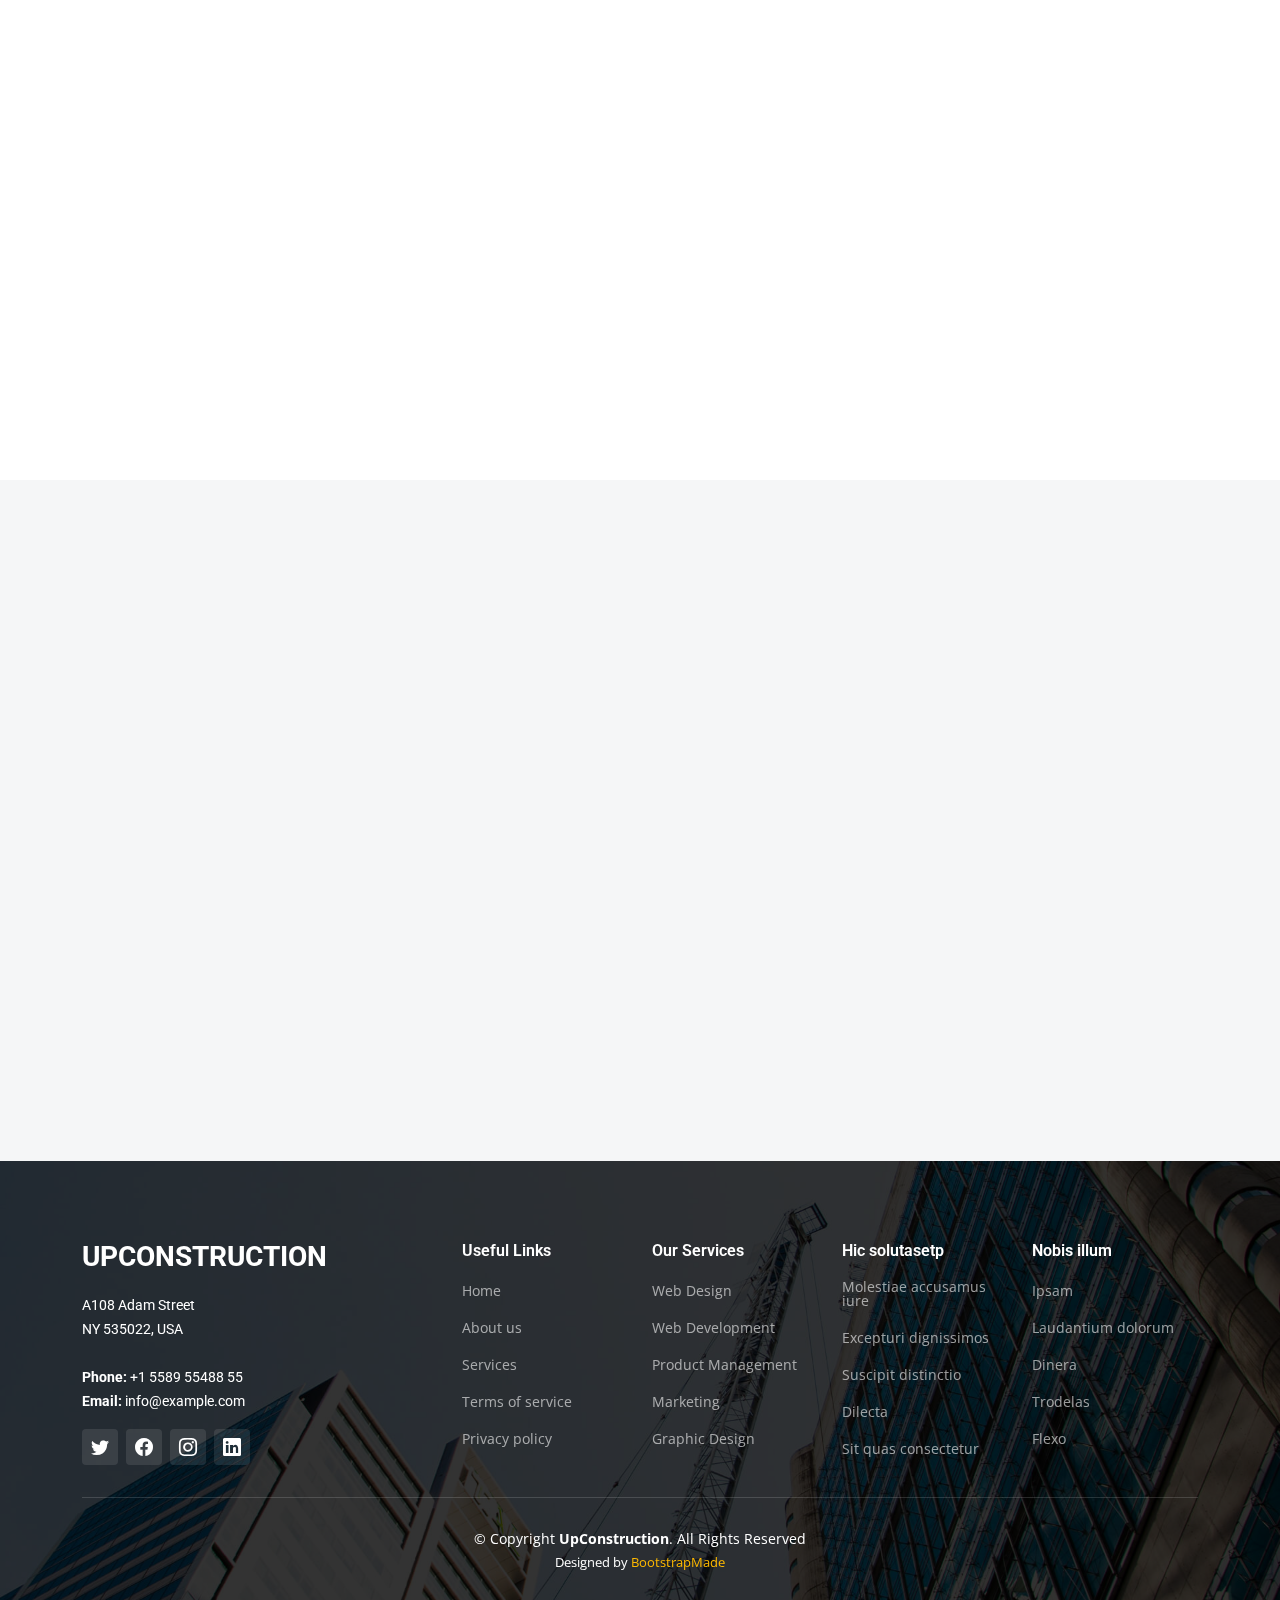
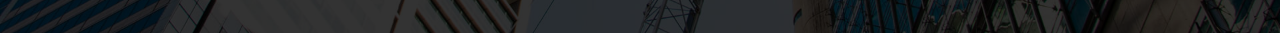
<file: services.html>
<!DOCTYPE html>
<html lang="en">

<head>
  <meta charset="utf-8">
  <meta content="width=device-width, initial-scale=1.0" name="viewport">

  <title>UpConstruction Bootstrap Template - Services</title>
  <meta content="" name="description">
  <meta content="" name="keywords">

  <!-- Favicons -->
  <link href="assets/img/favicon.png" rel="icon">
  <link href="assets/img/apple-touch-icon.png" rel="apple-touch-icon">

  <!-- Google Fonts -->
  <link rel="preconnect" href="https://fonts.googleapis.com">
  <link rel="preconnect" href="https://fonts.gstatic.com" crossorigin>
  <link href="https://fonts.googleapis.com/css2?family=Open+Sans:ital,wght@0,300;0,400;0,500;0,600;0,700;1,300;1,400;1,600;1,700&family=Roboto:ital,wght@0,300;0,400;0,500;0,600;0,700;1,300;1,400;1,500;1,600;1,700&family=Work+Sans:ital,wght@0,300;0,400;0,500;0,600;0,700;1,300;1,400;1,500;1,600;1,700&display=swap" rel="stylesheet">

  <!-- Vendor CSS Files -->
  <link href="assets/vendor/bootstrap/css/bootstrap.min.css" rel="stylesheet">
  <link href="assets/vendor/bootstrap-icons/bootstrap-icons.css" rel="stylesheet">
  <link href="assets/vendor/fontawesome-free/css/all.min.css" rel="stylesheet">
  <link href="assets/vendor/aos/aos.css" rel="stylesheet">
  <link href="assets/vendor/glightbox/css/glightbox.min.css" rel="stylesheet">
  <link href="assets/vendor/swiper/swiper-bundle.min.css" rel="stylesheet">

  <!-- Template Main CSS File -->
  <link href="assets/css/main.css" rel="stylesheet">

  <!-- =======================================================
  * Template Name: UpConstruction
  * Updated: Mar 10 2023 with Bootstrap v5.2.3
  * Template URL: https://bootstrapmade.com/upconstruction-bootstrap-construction-website-template/
  * Author: BootstrapMade.com
  * License: https://bootstrapmade.com/license/
  ======================================================== -->
</head>

<body>

  <!-- ======= Header ======= -->
  <header id="header" class="header d-flex align-items-center">
    <div class="container-fluid container-xl d-flex align-items-center justify-content-between">

      <a href="index.html" class="logo d-flex align-items-center">
        <!-- Uncomment the line below if you also wish to use an image logo -->
        <!-- <img src="assets/img/logo.png" alt=""> -->
        <h1>UpConstruction<span>.</span></h1>
      </a>

      <i class="mobile-nav-toggle mobile-nav-show bi bi-list"></i>
      <i class="mobile-nav-toggle mobile-nav-hide d-none bi bi-x"></i>
      <nav id="navbar" class="navbar">
        <ul>
          <li><a href="index.html">Home</a></li>
          <li><a href="about.html">About</a></li>
          <li><a href="services.html" class="active">Services</a></li>
          <li><a href="projects.html">Projects</a></li>
          <li><a href="blog.html">Blog</a></li>
          <li class="dropdown"><a href="#"><span>Dropdown</span> <i class="bi bi-chevron-down dropdown-indicator"></i></a>
            <ul>
              <li><a href="#">Dropdown 1</a></li>
              <li class="dropdown"><a href="#"><span>Deep Dropdown</span> <i class="bi bi-chevron-down dropdown-indicator"></i></a>
                <ul>
                  <li><a href="#">Deep Dropdown 1</a></li>
                  <li><a href="#">Deep Dropdown 2</a></li>
                  <li><a href="#">Deep Dropdown 3</a></li>
                  <li><a href="#">Deep Dropdown 4</a></li>
                  <li><a href="#">Deep Dropdown 5</a></li>
                </ul>
              </li>
              <li><a href="#">Dropdown 2</a></li>
              <li><a href="#">Dropdown 3</a></li>
              <li><a href="#">Dropdown 4</a></li>
            </ul>
          </li>
          <li><a href="contact.html">Contact</a></li>
        </ul>
      </nav><!-- .navbar -->

    </div>
  </header><!-- End Header -->

  <main id="main">

    <!-- ======= Breadcrumbs ======= -->
    <div class="breadcrumbs d-flex align-items-center" style="background-image: url('assets/img/breadcrumbs-bg.jpg');">
      <div class="container position-relative d-flex flex-column align-items-center" data-aos="fade">

        <h2>Services</h2>
        <ol>
          <li><a href="index.html">Home</a></li>
          <li>Services</li>
        </ol>

      </div>
    </div><!-- End Breadcrumbs -->

    <!-- ======= Services Section ======= -->
    <section id="services" class="services section-bg">
      <div class="container" data-aos="fade-up">

        <div class="row gy-4">

          <div class="col-lg-4 col-md-6" data-aos="fade-up" data-aos-delay="100">
            <div class="service-item  position-relative">
              <div class="icon">
                <i class="fa-solid fa-mountain-city"></i>
              </div>
              <h3>Nesciunt Mete</h3>
              <p>Provident nihil minus qui consequatur non omnis maiores. Eos accusantium minus dolores iure perferendis tempore et consequatur.</p>
              <a href="service-details.html" class="readmore stretched-link">Learn more <i class="bi bi-arrow-right"></i></a>
            </div>
          </div><!-- End Service Item -->

          <div class="col-lg-4 col-md-6" data-aos="fade-up" data-aos-delay="200">
            <div class="service-item position-relative">
              <div class="icon">
                <i class="fa-solid fa-arrow-up-from-ground-water"></i>
              </div>
              <h3>Eosle Commodi</h3>
              <p>Ut autem aut autem non a. Sint sint sit facilis nam iusto sint. Libero corrupti neque eum hic non ut nesciunt dolorem.</p>
              <a href="service-details.html" class="readmore stretched-link">Learn more <i class="bi bi-arrow-right"></i></a>
            </div>
          </div><!-- End Service Item -->

          <div class="col-lg-4 col-md-6" data-aos="fade-up" data-aos-delay="300">
            <div class="service-item position-relative">
              <div class="icon">
                <i class="fa-solid fa-compass-drafting"></i>
              </div>
              <h3>Ledo Markt</h3>
              <p>Ut excepturi voluptatem nisi sed. Quidem fuga consequatur. Minus ea aut. Vel qui id voluptas adipisci eos earum corrupti.</p>
              <a href="service-details.html" class="readmore stretched-link">Learn more <i class="bi bi-arrow-right"></i></a>
            </div>
          </div><!-- End Service Item -->

          <div class="col-lg-4 col-md-6" data-aos="fade-up" data-aos-delay="400">
            <div class="service-item position-relative">
              <div class="icon">
                <i class="fa-solid fa-trowel-bricks"></i>
              </div>
              <h3>Asperiores Commodit</h3>
              <p>Non et temporibus minus omnis sed dolor esse consequatur. Cupiditate sed error ea fuga sit provident adipisci neque.</p>
              <a href="service-details.html" class="readmore stretched-link">Learn more <i class="bi bi-arrow-right"></i></a>
            </div>
          </div><!-- End Service Item -->

          <div class="col-lg-4 col-md-6" data-aos="fade-up" data-aos-delay="500">
            <div class="service-item position-relative">
              <div class="icon">
                <i class="fa-solid fa-helmet-safety"></i>
              </div>
              <h3>Velit Doloremque</h3>
              <p>Cumque et suscipit saepe. Est maiores autem enim facilis ut aut ipsam corporis aut. Sed animi at autem alias eius labore.</p>
              <a href="service-details.html" class="readmore stretched-link">Learn more <i class="bi bi-arrow-right"></i></a>
            </div>
          </div><!-- End Service Item -->

          <div class="col-lg-4 col-md-6" data-aos="fade-up" data-aos-delay="600">
            <div class="service-item position-relative">
              <div class="icon">
                <i class="fa-solid fa-arrow-up-from-ground-water"></i>
              </div>
              <h3>Dolori Architecto</h3>
              <p>Hic molestias ea quibusdam eos. Fugiat enim doloremque aut neque non et debitis iure. Corrupti recusandae ducimus enim.</p>
              <a href="service-details.html" class="readmore stretched-link">Learn more <i class="bi bi-arrow-right"></i></a>
            </div>
          </div><!-- End Service Item -->

        </div>

      </div>
    </section><!-- End Services Section -->

    <!-- ======= Servie Cards Section ======= -->
    <section id="services-cards" class="services-cards">
      <div class="container" data-aos="fade-up">

        <div class="row gy-4">

          <div class="col-lg-3 col-md-6" data-aos="zoom-in" data-aos-delay="100">
            <h3>Quasi eaque omnis</h3>
            <p>Eius non minus autem soluta ut ui labore omnis quisquam corrupti autem odit voluptas quos commodi magnam occaecati.</p>
            <ul class="list-unstyled">
              <li><i class="bi bi-check2"></i> <span>Ullamco laboris nisi ut aliquip</span></li>
              <li><i class="bi bi-check2"></i> <span>Duis aute irure dolor in reprehenderit</span></li>
              <li><i class="bi bi-check2"></i> <span>Ullamco laboris nisi ut aliquip ex ea</span></li>
            </ul>
          </div><!-- End feature item-->

          <div class="col-lg-3 col-md-6" data-aos="zoom-in" data-aos-delay="200">
            <h3>Et nemo dolores consectetur</h3>
            <p>Ducimus ea quam et occaecati est. Temporibus in soluta labore voluptates aut. Et sit soluta non repellat sed quia dire plovers tradoria</p>

            <ul class="list-unstyled">
              <li><i class="bi bi-check2"></i> <span>Enim temporibus maiores eligendi</span></li>
              <li><i class="bi bi-check2"></i> <span>Ut maxime ut quibusdam quam qui</span></li>
              <li><i class="bi bi-check2"></i> <span>Officiis aspernatur in officiis</span></li>
            </ul>
          </div><!-- End feature item-->

          <div class="col-lg-3 col-md-6" data-aos="zoom-in" data-aos-delay="300">
            <h3>Staque laboriosam modi</h3>
            <p>Velit eos error et dolor omnis voluptates nobis tenetur sed enim nihil vero qui suscipit ipsum at magni. Ipsa architecto consequatur aliquam</p>
            <ul class="list-unstyled">
              <li><i class="bi bi-check2"></i> <span>Quis voluptates laboriosam numquam</span></li>
              <li><i class="bi bi-check2"></i> <span>Treva libero sunt quis veniam ut</span></li>
              <li><i class="bi bi-check2"></i> <span>Debitis eos est est corrupti</span></li>
            </ul>
          </div><!-- End feature item-->

          <div class="col-lg-3 col-md-6" data-aos="zoom-in" data-aos-delay="400">
            <h3>Dignissimos suscipit iste</h3>
            <p>Molestiae occaecati assumenda quia saepe nobis recusandae at dicta ducimus sequi numquam commodi est in consequatur ea magnam quia itaque</p>
            <ul class="list-unstyled">
              <li><i class="bi bi-check2"></i> <span>Veritatis qui reprehenderit quis</span></li>
              <li><i class="bi bi-check2"></i> <span>Accusantium vel numquam sunt minus</span></li>
              <li><i class="bi bi-check2"></i> <span>Voluptatem pariatur est sationem</span></li>
            </ul>
          </div><!-- End feature item-->

        </div>

      </div>
    </section><!-- End Servie Cards Section -->

    <!-- ======= Alt Services Section 2 ======= -->
    <section id="alt-services-2" class="alt-services section-bg">
      <div class="container" data-aos="fade-up">

        <div class="row justify-content-around gy-4">
          <div class="col-lg-5 d-flex flex-column justify-content-center">
            <h3>Non quasi officia eum nobis et rerum epudiandae rem voluptatem</h3>
            <p>Maxime quia dolorum alias perspiciatis. Earum voluptatem sint at non. Ducimus maxime minima iste magni sit praesentium assumenda minus. Amet rerum saepe tempora vero.</p>

            <div class="icon-box d-flex position-relative" data-aos="fade-up" data-aos-delay="100">
              <i class="bi bi-easel flex-shrink-0"></i>
              <div>
                <h4><a href="" class="stretched-link">Lorem Ipsum</a></h4>
                <p>Voluptatum deleniti atque corrupti quos dolores et quas molestias excepturi sint occaecati cupiditate non provident</p>
              </div>
            </div><!-- End Icon Box -->

            <div class="icon-box d-flex position-relative" data-aos="fade-up" data-aos-delay="200">
              <i class="bi bi-patch-check flex-shrink-0"></i>
              <div>
                <h4><a href="" class="stretched-link">Nemo Enim</a></h4>
                <p>At vero eos et accusamus et iusto odio dignissimos ducimus qui blanditiis praesentium voluptatum deleniti atque</p>
              </div>
            </div><!-- End Icon Box -->

            <div class="icon-box d-flex position-relative" data-aos="fade-up" data-aos-delay="300">
              <i class="bi bi-brightness-high flex-shrink-0"></i>
              <div>
                <h4><a href="" class="stretched-link">Dine Pad</a></h4>
                <p>Explicabo est voluptatum asperiores consequatur magnam. Et veritatis odit. Sunt aut deserunt minus aut eligendi omnis</p>
              </div>
            </div><!-- End Icon Box -->

            <div class="icon-box d-flex position-relative" data-aos="fade-up" data-aos-delay="400">
              <i class="bi bi-brightness-high flex-shrink-0"></i>
              <div>
                <h4><a href="" class="stretched-link">Tride clov</a></h4>
                <p>Est voluptatem labore deleniti quis a delectus et. Saepe dolorem libero sit non aspernatur odit amet. Et eligendi</p>
              </div>
            </div><!-- End Icon Box -->
          </div>

          <div class="col-lg-6 img-bg" style="background-image: url(assets/img/alt-services-2.jpg);" data-aos="zoom-in" data-aos-delay="100"></div>
        </div>

      </div>
    </section><!-- End Alt Services Section 2 -->

    <!-- ======= Alt Services Section ======= -->
    <section id="alt-services" class="alt-services">
      <div class="container" data-aos="fade-up">

        <div class="row justify-content-around gy-4">
          <div class="col-lg-6 img-bg" style="background-image: url(assets/img/alt-services.jpg);" data-aos="zoom-in" data-aos-delay="100"></div>

          <div class="col-lg-5 d-flex flex-column justify-content-center">
            <h3>Enim quis est voluptatibus aliquid consequatur fugiat</h3>
            <p>Esse voluptas cumque vel exercitationem. Reiciendis est hic accusamus. Non ipsam et sed minima temporibus laudantium. Soluta voluptate sed facere corporis dolores excepturi</p>

            <div class="icon-box d-flex position-relative" data-aos="fade-up" data-aos-delay="100">
              <i class="bi bi-easel flex-shrink-0"></i>
              <div>
                <h4><a href="" class="stretched-link">Lorem Ipsum</a></h4>
                <p>Voluptatum deleniti atque corrupti quos dolores et quas molestias excepturi sint occaecati cupiditate non provident</p>
              </div>
            </div><!-- End Icon Box -->

            <div class="icon-box d-flex position-relative" data-aos="fade-up" data-aos-delay="200">
              <i class="bi bi-patch-check flex-shrink-0"></i>
              <div>
                <h4><a href="" class="stretched-link">Nemo Enim</a></h4>
                <p>At vero eos et accusamus et iusto odio dignissimos ducimus qui blanditiis praesentium voluptatum deleniti atque</p>
              </div>
            </div><!-- End Icon Box -->

            <div class="icon-box d-flex position-relative" data-aos="fade-up" data-aos-delay="300">
              <i class="bi bi-brightness-high flex-shrink-0"></i>
              <div>
                <h4><a href="" class="stretched-link">Dine Pad</a></h4>
                <p>Explicabo est voluptatum asperiores consequatur magnam. Et veritatis odit. Sunt aut deserunt minus aut eligendi omnis</p>
              </div>
            </div><!-- End Icon Box -->

            <div class="icon-box d-flex position-relative" data-aos="fade-up" data-aos-delay="400">
              <i class="bi bi-brightness-high flex-shrink-0"></i>
              <div>
                <h4><a href="" class="stretched-link">Tride clov</a></h4>
                <p>Est voluptatem labore deleniti quis a delectus et. Saepe dolorem libero sit non aspernatur odit amet. Et eligendi</p>
              </div>
            </div><!-- End Icon Box -->

          </div>
        </div>

      </div>
    </section><!-- End Alt Services Section -->

    <!-- ======= Testimonials Section ======= -->
    <section id="testimonials" class="testimonials section-bg">
      <div class="container" data-aos="fade-up">

        <div class="section-header">
          <h2>Testimonials</h2>
          <p>Quam sed id excepturi ccusantium dolorem ut quis dolores nisi llum nostrum enim velit qui ut et autem uia reprehenderit sunt deleniti</p>
        </div>

        <div class="slides-2 swiper">
          <div class="swiper-wrapper">

            <div class="swiper-slide">
              <div class="testimonial-wrap">
                <div class="testimonial-item">
                  <img src="assets/img/testimonials/testimonials-1.jpg" class="testimonial-img" alt="">
                  <h3>Saul Goodman</h3>
                  <h4>Ceo &amp; Founder</h4>
                  <div class="stars">
                    <i class="bi bi-star-fill"></i><i class="bi bi-star-fill"></i><i class="bi bi-star-fill"></i><i class="bi bi-star-fill"></i><i class="bi bi-star-fill"></i>
                  </div>
                  <p>
                    <i class="bi bi-quote quote-icon-left"></i>
                    Proin iaculis purus consequat sem cure digni ssim donec porttitora entum suscipit rhoncus. Accusantium quam, ultricies eget id, aliquam eget nibh et. Maecen aliquam, risus at semper.
                    <i class="bi bi-quote quote-icon-right"></i>
                  </p>
                </div>
              </div>
            </div><!-- End testimonial item -->

            <div class="swiper-slide">
              <div class="testimonial-wrap">
                <div class="testimonial-item">
                  <img src="assets/img/testimonials/testimonials-2.jpg" class="testimonial-img" alt="">
                  <h3>Sara Wilsson</h3>
                  <h4>Designer</h4>
                  <div class="stars">
                    <i class="bi bi-star-fill"></i><i class="bi bi-star-fill"></i><i class="bi bi-star-fill"></i><i class="bi bi-star-fill"></i><i class="bi bi-star-fill"></i>
                  </div>
                  <p>
                    <i class="bi bi-quote quote-icon-left"></i>
                    Export tempor illum tamen malis malis eram quae irure esse labore quem cillum quid cillum eram malis quorum velit fore eram velit sunt aliqua noster fugiat irure amet legam anim culpa.
                    <i class="bi bi-quote quote-icon-right"></i>
                  </p>
                </div>
              </div>
            </div><!-- End testimonial item -->

            <div class="swiper-slide">
              <div class="testimonial-wrap">
                <div class="testimonial-item">
                  <img src="assets/img/testimonials/testimonials-3.jpg" class="testimonial-img" alt="">
                  <h3>Jena Karlis</h3>
                  <h4>Store Owner</h4>
                  <div class="stars">
                    <i class="bi bi-star-fill"></i><i class="bi bi-star-fill"></i><i class="bi bi-star-fill"></i><i class="bi bi-star-fill"></i><i class="bi bi-star-fill"></i>
                  </div>
                  <p>
                    <i class="bi bi-quote quote-icon-left"></i>
                    Enim nisi quem export duis labore cillum quae magna enim sint quorum nulla quem veniam duis minim tempor labore quem eram duis noster aute amet eram fore quis sint minim.
                    <i class="bi bi-quote quote-icon-right"></i>
                  </p>
                </div>
              </div>
            </div><!-- End testimonial item -->

            <div class="swiper-slide">
              <div class="testimonial-wrap">
                <div class="testimonial-item">
                  <img src="assets/img/testimonials/testimonials-4.jpg" class="testimonial-img" alt="">
                  <h3>Matt Brandon</h3>
                  <h4>Freelancer</h4>
                  <div class="stars">
                    <i class="bi bi-star-fill"></i><i class="bi bi-star-fill"></i><i class="bi bi-star-fill"></i><i class="bi bi-star-fill"></i><i class="bi bi-star-fill"></i>
                  </div>
                  <p>
                    <i class="bi bi-quote quote-icon-left"></i>
                    Fugiat enim eram quae cillum dolore dolor amet nulla culpa multos export minim fugiat minim velit minim dolor enim duis veniam ipsum anim magna sunt elit fore quem dolore labore illum veniam.
                    <i class="bi bi-quote quote-icon-right"></i>
                  </p>
                </div>
              </div>
            </div><!-- End testimonial item -->

            <div class="swiper-slide">
              <div class="testimonial-wrap">
                <div class="testimonial-item">
                  <img src="assets/img/testimonials/testimonials-5.jpg" class="testimonial-img" alt="">
                  <h3>John Larson</h3>
                  <h4>Entrepreneur</h4>
                  <div class="stars">
                    <i class="bi bi-star-fill"></i><i class="bi bi-star-fill"></i><i class="bi bi-star-fill"></i><i class="bi bi-star-fill"></i><i class="bi bi-star-fill"></i>
                  </div>
                  <p>
                    <i class="bi bi-quote quote-icon-left"></i>
                    Quis quorum aliqua sint quem legam fore sunt eram irure aliqua veniam tempor noster veniam enim culpa labore duis sunt culpa nulla illum cillum fugiat legam esse veniam culpa fore nisi cillum quid.
                    <i class="bi bi-quote quote-icon-right"></i>
                  </p>
                </div>
              </div>
            </div><!-- End testimonial item -->

          </div>
          <div class="swiper-pagination"></div>
        </div>

      </div>
    </section><!-- End Testimonials Section -->

  </main><!-- End #main -->

  <!-- ======= Footer ======= -->
  <footer id="footer" class="footer">

    <div class="footer-content position-relative">
      <div class="container">
        <div class="row">

          <div class="col-lg-4 col-md-6">
            <div class="footer-info">
              <h3>UpConstruction</h3>
              <p>
                A108 Adam Street <br>
                NY 535022, USA<br><br>
                <strong>Phone:</strong> +1 5589 55488 55<br>
                <strong>Email:</strong> info@example.com<br>
              </p>
              <div class="social-links d-flex mt-3">
                <a href="#" class="d-flex align-items-center justify-content-center"><i class="bi bi-twitter"></i></a>
                <a href="#" class="d-flex align-items-center justify-content-center"><i class="bi bi-facebook"></i></a>
                <a href="#" class="d-flex align-items-center justify-content-center"><i class="bi bi-instagram"></i></a>
                <a href="#" class="d-flex align-items-center justify-content-center"><i class="bi bi-linkedin"></i></a>
              </div>
            </div>
          </div><!-- End footer info column-->

          <div class="col-lg-2 col-md-3 footer-links">
            <h4>Useful Links</h4>
            <ul>
              <li><a href="#">Home</a></li>
              <li><a href="#">About us</a></li>
              <li><a href="#">Services</a></li>
              <li><a href="#">Terms of service</a></li>
              <li><a href="#">Privacy policy</a></li>
            </ul>
          </div><!-- End footer links column-->

          <div class="col-lg-2 col-md-3 footer-links">
            <h4>Our Services</h4>
            <ul>
              <li><a href="#">Web Design</a></li>
              <li><a href="#">Web Development</a></li>
              <li><a href="#">Product Management</a></li>
              <li><a href="#">Marketing</a></li>
              <li><a href="#">Graphic Design</a></li>
            </ul>
          </div><!-- End footer links column-->

          <div class="col-lg-2 col-md-3 footer-links">
            <h4>Hic solutasetp</h4>
            <ul>
              <li><a href="#">Molestiae accusamus iure</a></li>
              <li><a href="#">Excepturi dignissimos</a></li>
              <li><a href="#">Suscipit distinctio</a></li>
              <li><a href="#">Dilecta</a></li>
              <li><a href="#">Sit quas consectetur</a></li>
            </ul>
          </div><!-- End footer links column-->

          <div class="col-lg-2 col-md-3 footer-links">
            <h4>Nobis illum</h4>
            <ul>
              <li><a href="#">Ipsam</a></li>
              <li><a href="#">Laudantium dolorum</a></li>
              <li><a href="#">Dinera</a></li>
              <li><a href="#">Trodelas</a></li>
              <li><a href="#">Flexo</a></li>
            </ul>
          </div><!-- End footer links column-->

        </div>
      </div>
    </div>

    <div class="footer-legal text-center position-relative">
      <div class="container">
        <div class="copyright">
          &copy; Copyright <strong><span>UpConstruction</span></strong>. All Rights Reserved
        </div>
        <div class="credits">
          <!-- All the links in the footer should remain intact. -->
          <!-- You can delete the links only if you purchased the pro version. -->
          <!-- Licensing information: https://bootstrapmade.com/license/ -->
          <!-- Purchase the pro version with working PHP/AJAX contact form: https://bootstrapmade.com/upconstruction-bootstrap-construction-website-template/ -->
          Designed by <a href="https://bootstrapmade.com/">BootstrapMade</a>
        </div>
      </div>
    </div>

  </footer>
  <!-- End Footer -->

  <a href="#" class="scroll-top d-flex align-items-center justify-content-center"><i class="bi bi-arrow-up-short"></i></a>

  <div id="preloader"></div>

  <!-- Vendor JS Files -->
  <script src="assets/vendor/bootstrap/js/bootstrap.bundle.min.js"></script>
  <script src="assets/vendor/aos/aos.js"></script>
  <script src="assets/vendor/glightbox/js/glightbox.min.js"></script>
  <script src="assets/vendor/isotope-layout/isotope.pkgd.min.js"></script>
  <script src="assets/vendor/swiper/swiper-bundle.min.js"></script>
  <script src="assets/vendor/purecounter/purecounter_vanilla.js"></script>
  <script src="assets/vendor/php-email-form/validate.js"></script>

  <!-- Template Main JS File -->
  <script src="assets/js/main.js"></script>

</body>

</html>
</file>
<file: assets/css/main.css>
/**
* Template Name: BeConstruction
* Updated: Mar 10 2023 with Bootstrap v5.2.3
* Template URL: https://bootstrapmade.com/upconstruction-bootstrap-construction-website-template/
* Author: BootstrapMade.com
* License: https://bootstrapmade.com/license/
*/

/*--------------------------------------------------------------
# Set main reusable colors and fonts using CSS variables
# Learn more about CSS variables at https://developer.mozilla.org/en-US/docs/Web/CSS/Using_CSS_custom_properties
--------------------------------------------------------------*/
/* Fonts */
:root {
  --font-default: "Open Sans", system-ui, -apple-system, "Segoe UI", Roboto, "Helvetica Neue", Arial, "Noto Sans", "Liberation Sans", sans-serif, "Apple Color Emoji", "Segoe UI Emoji", "Segoe UI Symbol", "Noto Color Emoji";
  --font-primary: "Roboto", sans-serif;
  --font-secondary: "Work Sans", sans-serif;
}

/* Colors */
:root {
  --color-default: #364d59;
  --color-primary: #feb900;
  --color-secondary: #52565e;
}

/* Smooth scroll behavior */
:root {
  scroll-behavior: smooth;
}

/*--------------------------------------------------------------
# General
--------------------------------------------------------------*/
body {
  font-family: var(--font-default);
  color: var(--color-default);
  overflow-x: hidden;
}

a {
  color: var(--color-primary);
  text-decoration: none;
}

a:hover {
  color: #ffc732;
  text-decoration: none;
}

h1,
h2,
h3,
h4,
h5,
h6 {
  font-family: var(--font-primary);
}

/*--------------------------------------------------------------
# Sections & Section Header
--------------------------------------------------------------*/
section {
  padding: 80px 0;
  overflow: hidden;
}

.section-bg {
  background-color: #f5f6f7;
}

.section-header {
  text-align: center;
  padding-bottom: 70px;
}

.section-header h2 {
  font-size: 32px;
  font-weight: 700;
  position: relative;
  color: #2e3135;
}

.section-header h2:before,
.section-header h2:after {
  content: "";
  width: 50px;
  height: 2px;
  background: var(--color-primary);
  display: inline-block;
}

.section-header h2:before {
  margin: 0 15px 10px 0;
}

.section-header h2:after {
  margin: 0 0 10px 15px;
}

.section-header p {
  margin: 0 auto 0 auto;
}

@media (min-width: 1199px) {
  .section-header p {
    max-width: 60%;
  }
}

/*--------------------------------------------------------------
# Breadcrumbs
--------------------------------------------------------------*/
.breadcrumbs {
  padding: 140px 0 60px 0;
  min-height: 30vh;
  position: relative;
  background-size: cover;
  background-position: center;
  background-repeat: no-repeat;
}

.breadcrumbs:before {
  content: "";
  background-color: rgba(0, 0, 0, 0.6);
  position: absolute;
  inset: 0;
}

.breadcrumbs h2 {
  font-size: 56px;
  font-weight: 500;
  color: #fff;
  font-family: var(--font-secondary);
}

.breadcrumbs ol {
  display: flex;
  flex-wrap: wrap;
  list-style: none;
  padding: 0 0 10px 0;
  margin: 0;
  font-size: 16px;
  font-weight: 600;
  color: var(--color-primary);
}

.breadcrumbs ol a {
  color: rgba(255, 255, 255, 0.8);
  transition: 0.3s;
}

.breadcrumbs ol a:hover {
  text-decoration: underline;
}

.breadcrumbs ol li+li {
  padding-left: 10px;
}

.breadcrumbs ol li+li::before {
  display: inline-block;
  padding-right: 10px;
  color: #fff;
  content: "/";
}

/*--------------------------------------------------------------
# Scroll top button
--------------------------------------------------------------*/
.scroll-top {
  position: fixed;
  visibility: hidden;
  opacity: 0;
  right: 15px;
  bottom: 15px;
  z-index: 99999;
  background: var(--color-primary);
  width: 40px;
  height: 40px;
  border-radius: 4px;
  transition: all 0.4s;
}

.scroll-top i {
  font-size: 24px;
  color: var(--color-secondary);
  line-height: 0;
}

.scroll-top:hover {
  background: #ffc732;
  color: #fff;
}

.scroll-top.active {
  visibility: visible;
  opacity: 1;
}

/*--------------------------------------------------------------
# Preloader
--------------------------------------------------------------*/
#preloader {
  position: fixed;
  inset: 0;
  z-index: 999999;
  overflow: hidden;
  background: #fff;
  transition: all 0.6s ease-out;
}

#preloader:before {
  content: "";
  position: fixed;
  top: calc(50% - 30px);
  left: calc(50% - 30px);
  border: 6px solid #fff;
  border-color: var(--color-primary) transparent var(--color-primary) transparent;
  border-radius: 50%;
  width: 60px;
  height: 60px;
  animation: animate-preloader 1.5s linear infinite;
}

@keyframes animate-preloader {
  0% {
    transform: rotate(0deg);
  }

  100% {
    transform: rotate(360deg);
  }
}

/*--------------------------------------------------------------
# Disable aos animation delay on mobile devices
--------------------------------------------------------------*/
@media screen and (max-width: 768px) {
  [data-aos-delay] {
    transition-delay: 0 !important;
  }
}

/*--------------------------------------------------------------
# Header
--------------------------------------------------------------*/
.header {
  z-index: 997;
  position: absolute;
  padding: 30px 0;
  top: 0;
  left: 0;
  right: 0;
}

.header .logo img {
  max-height: 40px;
  margin-right: 6px;
}

.header .logo h1 {
  font-size: 24px;
  font-weight: 700;
  color: #fff;
  margin-bottom: 0;
  font-family: var(--font-primary);
}

.header .logo h1 span {
  color: var(--color-primary);
}

/*--------------------------------------------------------------
# Desktop Navigation
--------------------------------------------------------------*/
@media (min-width: 1280px) {
  .navbar {
    padding: 0;
  }

  .navbar ul {
    margin: 0;
    padding: 0;
    display: flex;
    list-style: none;
    align-items: center;
  }

  .navbar li {
    position: relative;
  }

  .navbar>ul>li {
    white-space: nowrap;
    padding: 10px 0 10px 28px;
  }

  .navbar a,
  .navbar a:focus {
    display: flex;
    align-items: center;
    justify-content: space-between;
    padding: 0 3px;
    font-family: var(--font-primary);
    font-size: 14px;
    font-weight: 500;
    color: rgba(255, 255, 255, 0.6);
    text-transform: uppercase;
    white-space: nowrap;
    transition: 0.3s;
    position: relative;
  }

  .navbar a i,
  .navbar a:focus i {
    font-size: 12px;
    line-height: 0;
    margin-left: 5px;
  }

  .navbar>ul>li>a:before {
    content: "";
    position: absolute;
    width: 100%;
    height: 2px;
    bottom: -6px;
    left: 0;
    background-color: var(--color-primary);
    visibility: hidden;
    width: 0px;
    transition: all 0.3s ease-in-out 0s;
  }

  .navbar a:hover:before,
  .navbar li:hover>a:before,
  .navbar .active:before {
    visibility: visible;
    width: 100%;
  }

  .navbar a:hover,
  .navbar .active,
  .navbar .active:focus,
  .navbar li:hover>a {
    color: #fff;
  }

  .navbar .dropdown ul {
    display: block;
    position: absolute;
    left: 28px;
    top: calc(100% + 30px);
    margin: 0;
    padding: 10px 0;
    z-index: 99;
    opacity: 0;
    visibility: hidden;
    background: #fff;
    box-shadow: 0px 0px 30px rgba(127, 137, 161, 0.25);
    transition: 0.3s;
  }

  .navbar .dropdown ul li {
    min-width: 200px;
  }

  .navbar .dropdown ul a {
    padding: 10px 20px;
    font-size: 15px;
    text-transform: none;
    color: var(--color-default);
    font-weight: 400;
  }

  .navbar .dropdown ul a i {
    font-size: 12px;
  }

  .navbar .dropdown ul a:hover,
  .navbar .dropdown ul .active:hover,
  .navbar .dropdown ul li:hover>a {
    color: var(--color-primary);
  }

  .navbar .dropdown:hover>ul {
    opacity: 1;
    top: 100%;
    visibility: visible;
  }

  .navbar .dropdown .dropdown ul {
    top: 0;
    left: calc(100% - 30px);
    visibility: hidden;
  }

  .navbar .dropdown .dropdown:hover>ul {
    opacity: 1;
    top: 0;
    left: 100%;
    visibility: visible;
  }
}

@media (min-width: 1280px) and (max-width: 1366px) {
  .navbar .dropdown .dropdown ul {
    left: -90%;
  }

  .navbar .dropdown .dropdown:hover>ul {
    left: -100%;
  }
}

@media (min-width: 1280px) {

  .mobile-nav-show,
  .mobile-nav-hide {
    display: none;
  }
}

/*--------------------------------------------------------------
# Mobile Navigation
--------------------------------------------------------------*/
@media (max-width: 1279px) {
  .navbar {
    position: fixed;
    top: 0;
    right: -100%;
    width: 100%;
    max-width: 400px;
    bottom: 0;
    transition: 0.3s;
    z-index: 9997;
  }

  .navbar ul {
    position: absolute;
    inset: 0;
    padding: 50px 0 10px 0;
    margin: 0;
    background: rgba(0, 0, 0, 0.8);
    overflow-y: auto;
    transition: 0.3s;
    z-index: 9998;
  }

  .navbar a,
  .navbar a:focus {
    display: flex;
    align-items: center;
    justify-content: space-between;
    padding: 10px 20px;
    font-family: var(--font-primary);
    font-size: 15px;
    font-weight: 500;
    color: rgba(255, 255, 255, 0.7);
    white-space: nowrap;
    text-transform: uppercase;
    transition: 0.3s;
  }

  .navbar a i,
  .navbar a:focus i {
    font-size: 12px;
    line-height: 0;
    margin-left: 5px;
  }

  .navbar a:hover,
  .navbar .active,
  .navbar .active:focus,
  .navbar li:hover>a {
    color: #fff;
  }

  .navbar .dropdown ul,
  .navbar .dropdown .dropdown ul {
    position: static;
    display: none;
    padding: 10px 0;
    margin: 10px 20px;
    transition: all 0.5s ease-in-out;
    border: 1px solid #222428;
  }

  .navbar .dropdown>.dropdown-active,
  .navbar .dropdown .dropdown>.dropdown-active {
    display: block;
  }

  .mobile-nav-show {
    position: relative;
    color: #fff;
    font-size: 28px;
    cursor: pointer;
    line-height: 0;
    transition: 0.5s;
    z-index: 9999;
    padding-right: 10px;
  }

  .mobile-nav-hide {
    color: #fff;
    font-size: 32px;
    cursor: pointer;
    line-height: 0;
    transition: 0.5s;
    position: fixed;
    right: 20px;
    top: 20px;
    z-index: 9999;
  }

  .mobile-nav-active {
    overflow: hidden;
  }

  .mobile-nav-active .navbar {
    right: 0;
  }

  .mobile-nav-active .navbar:before {
    content: "";
    position: fixed;
    inset: 0;
    background: rgba(0, 0, 0, 0.6);
    z-index: 9996;
  }
}

/*--------------------------------------------------------------
# Get Started Section
--------------------------------------------------------------*/
.get-started .content {
  padding: 30px 0;
}

.get-started .content h3 {
  font-size: 36px;
  color: var(--color-secondary);
  font-weight: 600;
  margin-bottom: 25px;
  padding-bottom: 25px;
  position: relative;
}

.get-started .content h3:after {
  content: "";
  position: absolute;
  display: block;
  width: 60px;
  height: 4px;
  background: var(--color-primary);
  left: 0;
  bottom: 0;
}

.get-started .content p {
  font-size: 14px;
}

.get-started .php-email-form {
  background: #fff;
  padding: 30px;
  height: 100%;
}

@media (max-width: 575px) {
  .get-started .php-email-form {
    padding: 20px;
  }
}

.get-started .php-email-form h3 {
  font-size: 14px;
  font-weight: 700;
  text-transform: uppercase;
  letter-spacing: 1px;
}

.get-started .php-email-form p {
  font-size: 14px;
  margin-bottom: 20px;
}

.get-started .php-email-form .error-message {
  display: none;
  color: #fff;
  background: #df1529;
  text-align: left;
  padding: 15px;
  margin-bottom: 24px;
  font-weight: 600;
}

.get-started .php-email-form .sent-message {
  display: none;
  color: #fff;
  background: #059652;
  text-align: center;
  padding: 15px;
  margin-bottom: 24px;
  font-weight: 600;
}

.get-started .php-email-form .loading {
  display: none;
  background: #fff;
  text-align: center;
  padding: 15px;
  margin-bottom: 24px;
}

.get-started .php-email-form .loading:before {
  content: "";
  display: inline-block;
  border-radius: 50%;
  width: 24px;
  height: 24px;
  margin: 0 10px -6px 0;
  border: 3px solid #059652;
  border-top-color: #fff;
  animation: animate-loading 1s linear infinite;
}

.get-started .php-email-form input,
.get-started .php-email-form textarea {
  border-radius: 0;
  box-shadow: none;
  font-size: 14px;
  border-radius: 0;
}

.get-started .php-email-form input:focus,
.get-started .php-email-form textarea:focus {
  border-color: var(--color-primary);
}

.get-started .php-email-form input {
  padding: 12px 15px;
}

.get-started .php-email-form textarea {
  padding: 12px 15px;
}

.get-started .php-email-form button[type=submit] {
  background: var(--color-primary);
  border: 0;
  padding: 10px 30px;
  color: #fff;
  transition: 0.4s;
  border-radius: 4px;
}

.get-started .php-email-form button[type=submit]:hover {
  background: rgba(254, 185, 0, 0.8);
}

@keyframes animate-loading {
  0% {
    transform: rotate(0deg);
  }

  100% {
    transform: rotate(360deg);
  }
}

/*--------------------------------------------------------------
# Constructions Section
--------------------------------------------------------------*/
.constructions .card-item {
  border: 1px solid rgba(82, 86, 94, 0.2);
  background: #fff;
  position: relative;
  border-radius: 0;
}

.constructions .card-item .card-bg {
  min-height: 300px;
  background-size: cover;
  background-position: center;
  background-repeat: no-repeat;
}

.constructions .card-item .card-body {
  padding: 30px;
}

.constructions .card-item h4 {
  font-weight: 700;
  font-size: 20px;
  margin-bottom: 15px;
  color: var(--color-secondary);
}

.constructions .card-item p {
  color: var(--color-secondary);
  margin: 0;
}

/*--------------------------------------------------------------
# Services Section
--------------------------------------------------------------*/
.services .service-item {
  padding: 40px;
  background: #fff;
  height: 100%;
}

.services .service-item .icon {
  width: 48px;
  height: 48px;
  position: relative;
  margin-bottom: 50px;
}

.services .service-item .icon i {
  color: var(--color-secondary);
  font-size: 40px;
  transition: ease-in-out 0.3s;
  z-index: 2;
  position: relative;
  line-height: 1.8;
}

.services .service-item .icon:before {
  position: absolute;
  content: "";
  height: 100%;
  width: 100%;
  background: #f0f1f2;
  border-radius: 50px;
  z-index: 1;
  top: 10px;
  right: -15px;
  transition: 0.3s;
}

.services .service-item h3 {
  color: var(--color-default);
  font-weight: 700;
  margin: 0 0 20px 0;
  padding-bottom: 8px;
  font-size: 22px;
  position: relative;
  display: inline-block;
  border-bottom: 4px solid #ebebed;
  transition: 0.3s;
}

.services .service-item p {
  line-height: 24px;
  font-size: 14px;
  margin-bottom: 0;
}

.services .service-item .readmore {
  margin-top: 15px;
  display: inline-block;
  color: var(--color-primary);
}

.services .service-item:hover .icon:before {
  background: var(--color-primary);
}

.services .service-item:hover h3 {
  border-color: var(--color-primary);
}

/*--------------------------------------------------------------
# Features Section
--------------------------------------------------------------*/
.features .nav-tabs {
  border: 0;
}

.features .nav-link {
  padding: 15px 0;
  transition: 0.3s;
  color: var(--color-secondary);
  border-radius: 0;
  display: flex;
  align-items: center;
  justify-content: center;
  cursor: pointer;
  height: 100%;
  border: 0;
  border-bottom: 4px solid #e2e4e6;
}

.features .nav-link i {
  padding-right: 15px;
  font-size: 48px;
}

.features .nav-link h4 {
  font-size: 18px;
  font-weight: 600;
  margin: 0;
}

@media (max-width: 575px) {
  .features .nav-link h4 {
    font-size: 16px;
  }
}

.features .nav-link:hover {
  color: var(--color-primary);
}

.features .nav-link.active {
  color: var(--color-primary);
  background-color: transparent;
  border-color: var(--color-primary);
}

.features .tab-content {
  margin-top: 30px;
}

.features .tab-pane h3 {
  font-weight: 700;
  font-size: 32px;
  position: relative;
  margin-bottom: 20px;
  padding-bottom: 20px;
}

.features .tab-pane h3:after {
  content: "";
  position: absolute;
  display: block;
  width: 60px;
  height: 3px;
  background: var(--color-primary);
  left: 0;
  bottom: 0;
}

.features .tab-pane ul {
  list-style: none;
  padding: 0;
}

.features .tab-pane ul li {
  padding-top: 10px;
}

.features .tab-pane ul i {
  font-size: 20px;
  padding-right: 4px;
  color: var(--color-primary);
}

.features .tab-pane p:last-child {
  margin-bottom: 0;
}

/*--------------------------------------------------------------
# Our Projects Section
--------------------------------------------------------------*/
.projects .portfolio-flters {
  padding: 0;
  margin: 0 auto 20px auto;
  list-style: none;
  text-align: center;
}

.projects .portfolio-flters li {
  cursor: pointer;
  display: inline-block;
  padding: 0;
  font-size: 18px;
  font-weight: 500;
  margin: 0 10px;
  line-height: 1;
  margin-bottom: 5px;
  transition: all 0.3s ease-in-out;
}

.projects .portfolio-flters li:hover,
.projects .portfolio-flters li.filter-active {
  color: var(--color-primary);
}

.projects .portfolio-flters li:first-child {
  margin-left: 0;
}

.projects .portfolio-flters li:last-child {
  margin-right: 0;
}

@media (max-width: 575px) {
  .projects .portfolio-flters li {
    font-size: 14px;
    margin: 0 5px;
  }
}

.projects .portfolio-content {
  position: relative;
  overflow: hidden;
}

.projects .portfolio-content img {
  transition: 0.3s;
}

.projects .portfolio-content .portfolio-info {
  opacity: 0;
  position: absolute;
  inset: 0;
  z-index: 3;
  transition: all ease-in-out 0.3s;
  background: rgba(0, 0, 0, 0.6);
  padding: 15px;
}

.projects .portfolio-content .portfolio-info h4 {
  font-size: 14px;
  padding: 5px 10px;
  font-weight: 400;
  color: #fff;
  display: inline-block;
  background-color: var(--color-primary);
}

.projects .portfolio-content .portfolio-info p {
  position: absolute;
  bottom: 10px;
  text-align: center;
  display: inline-block;
  left: 0;
  right: 0;
  font-size: 16px;
  font-weight: 600;
  color: rgba(255, 255, 255, 0.8);
}

.projects .portfolio-content .portfolio-info .preview-link,
.projects .portfolio-content .portfolio-info .details-link {
  position: absolute;
  left: calc(50% - 40px);
  font-size: 26px;
  top: calc(50% - 14px);
  color: #fff;
  transition: 0.3s;
  line-height: 1.2;
}

.projects .portfolio-content .portfolio-info .preview-link:hover,
.projects .portfolio-content .portfolio-info .details-link:hover {
  color: var(--color-primary);
}

.projects .portfolio-content .portfolio-info .details-link {
  left: 50%;
  font-size: 34px;
  line-height: 0;
}

.projects .portfolio-content:hover .portfolio-info {
  opacity: 1;
}

.projects .portfolio-content:hover img {
  transform: scale(1.1);
}

/*--------------------------------------------------------------
# Testimonials Section
--------------------------------------------------------------*/
.testimonials .testimonial-wrap {
  padding-left: 50px;
}

.testimonials .testimonials-carousel,
.testimonials .testimonials-slider {
  overflow: hidden;
}

.testimonials .testimonial-item {
  box-sizing: content-box;
  padding: 30px 30px 30px 60px;
  margin: 0 15px 30px 0;
  min-height: 200px;
  box-shadow: 0px 2px 20px rgba(82, 86, 94, 0.1);
  position: relative;
  background: #fff;
}

.testimonials .testimonial-item .testimonial-img {
  width: 90px;
  border-radius: 10px;
  border: 6px solid #fff;
  position: absolute;
  left: -45px;
}

.testimonials .testimonial-item h3 {
  font-size: 18px;
  font-weight: bold;
  margin: 10px 0 5px 0;
  color: #000;
}

.testimonials .testimonial-item h4 {
  font-size: 14px;
  color: #999;
  margin: 0;
}

.testimonials .testimonial-item .stars {
  margin: 10px 0;
}

.testimonials .testimonial-item .stars i {
  color: #ffc107;
  margin: 0 1px;
}

.testimonials .testimonial-item .quote-icon-left,
.testimonials .testimonial-item .quote-icon-right {
  color: #ffd565;
  font-size: 26px;
  line-height: 0;
}

.testimonials .testimonial-item .quote-icon-left {
  display: inline-block;
  left: -5px;
  position: relative;
}

.testimonials .testimonial-item .quote-icon-right {
  display: inline-block;
  right: -5px;
  position: relative;
  top: 10px;
  transform: scale(-1, -1);
}

.testimonials .testimonial-item p {
  font-style: italic;
  margin: 15px auto 15px auto;
}

.testimonials .swiper-pagination {
  margin-top: 20px;
  position: relative;
}

.testimonials .swiper-pagination .swiper-pagination-bullet {
  width: 12px;
  height: 12px;
  background-color: #d5d7da;
  opacity: 1;
}

.testimonials .swiper-pagination .swiper-pagination-bullet-active {
  background-color: var(--color-primary);
}

@media (max-width: 767px) {
  .testimonials .testimonial-wrap {
    padding-left: 0;
  }

  .testimonials .testimonials-carousel,
  .testimonials .testimonials-slider {
    overflow: hidden;
  }

  .testimonials .testimonial-item {
    padding: 30px;
    margin: 15px;
  }

  .testimonials .testimonial-item .testimonial-img {
    position: static;
    left: auto;
  }
}

/*--------------------------------------------------------------
# Alt Services Section
--------------------------------------------------------------*/
.alt-services .img-bg {
  background-size: cover;
  background-position: center center;
  min-height: 400px;
}

.alt-services h3 {
  font-size: 28px;
  font-weight: 700;
  color: var(--color-secondary);
  margin-bottom: 20px;
  padding-bottom: 20px;
  position: relative;
}

.alt-services h3:after {
  content: "";
  position: absolute;
  display: block;
  width: 50px;
  height: 3px;
  background: var(--color-primary);
  left: 0;
  bottom: 0;
}

.alt-services .icon-box {
  margin-top: 50px;
}

.alt-services .icon-box i {
  display: flex;
  align-items: center;
  justify-content: center;
  color: var(--color-primary);
  margin-right: 25px;
  font-size: 28px;
  width: 56px;
  height: 56px;
  border-radius: 4px;
  line-height: 0;
  box-shadow: 0px 2px 30px rgba(0, 0, 0, 0.08);
  background-color: #fff;
  transition: 0.3s;
}

.alt-services .icon-box:hover i {
  background-color: var(--color-primary);
  color: #fff;
}

.alt-services .icon-box h4 {
  font-weight: 700;
  margin-bottom: 10px;
  font-size: 18px;
}

.alt-services .icon-box h4 a {
  color: #000;
  transition: 0.3s;
}

.alt-services .icon-box h4 a:hover {
  color: var(--color-primary);
}

.alt-services .icon-box p {
  line-height: 24px;
  font-size: 14px;
  margin-bottom: 0;
}

/*--------------------------------------------------------------
# About Section
--------------------------------------------------------------*/
.about h2 {
  font-size: 48px;
  font-weight: 700;
  font-family: var(--font-secondary);
  margin: 30px 0;
}

@media (min-width: 991px) {
  .about h2 {
    max-width: 65%;
    margin: 0 0 80px 0;
  }
}

.about .our-story {
  padding: 40px;
  background-color: #f5f6f7;
}

@media (min-width: 991px) {
  .about .our-story {
    padding-right: 35%;
  }
}

.about .our-story h4 {
  text-transform: uppercase;
  font-size: 18px;
  color: #838893;
}

.about .our-story h3 {
  font-size: 36px;
  font-weight: 700;
  margin-bottom: 20px;
  color: var(--color-secondary);
}

.about .our-story p:last-child {
  margin-bottom: 0;
}

.about ul {
  list-style: none;
  padding: 0;
  font-size: 15px;
}

.about ul li {
  padding: 5px 0;
  display: flex;
  align-items: center;
}

.about ul i {
  font-size: 20px;
  margin-right: 4px;
  color: var(--color-primary);
}

.about .watch-video i {
  font-size: 32px;
  transition: 0.3s;
  color: var(--color-primary);
}

.about .watch-video a {
  font-weight: 600;
  color: var(--color-secondary);
  margin-left: 8px;
  transition: 0.3s;
}

.about .watch-video:hover a {
  color: var(--color-primary);
}

.about .about-img {
  min-height: 600px;
  background-size: cover;
  background-position: center;
}

@media (min-width: 992px) {
  .about .about-img {
    position: absolute;
    top: 0;
    right: 0;
  }
}

/*--------------------------------------------------------------
# Stats Counter Section
--------------------------------------------------------------*/
.stats-counter .stats-item {
  background: #fff;
  box-shadow: 0px 0 30px rgba(82, 86, 94, 0.05);
  padding: 30px;
}

.stats-counter .stats-item i {
  font-size: 42px;
  line-height: 0;
  margin-right: 20px;
  color: var(--color-primary);
}

.stats-counter .stats-item span {
  font-size: 36px;
  display: block;
  font-weight: 600;
  color: var(--color-secondary);
}

.stats-counter .stats-item p {
  padding: 0;
  margin: 0;
  font-family: var(--font-primary);
  font-size: 14px;
}

/*--------------------------------------------------------------
# Our Team Section
--------------------------------------------------------------*/
.team .member {
  position: relative;
}

.team .member .member-img {
  margin: 0 80px;
  border-radius: 50%;
  overflow: hidden;
  position: relative;
}

@media (max-width: 1024px) {
  .team .member .member-img {
    margin: 0 60px;
  }
}

.team .member .member-img img {
  position: relative;
  z-index: 1;
}

.team .member .member-img .social {
  position: absolute;
  inset: 0;
  background-color: rgba(0, 0, 0, 0.6);
  display: flex;
  justify-content: center;
  align-items: center;
  z-index: 2;
  padding-bottom: 20px;
  transition: 0.3s;
  visibility: hidden;
  opacity: 0;
}

.team .member .member-img .social a {
  transition: 0.3s;
  color: #fff;
  font-size: 20px;
  margin: 0 8px;
}

.team .member .member-img .social a:hover {
  color: var(--color-primary);
}

.team .member .member-info {
  margin-top: 30px;
}

.team .member .member-info h4 {
  font-weight: 700;
  margin-bottom: 6px;
  font-size: 18px;
  color: var(--color-secondary);
}

.team .member .member-info span {
  font-style: italic;
  display: block;
  font-size: 15px;
  color: #838893;
  margin-bottom: 10px;
}

.team .member .member-info p {
  margin-bottom: 0;
  font-size: 14px;
}

.team .member:hover .member-img .social {
  padding-bottom: 0;
  visibility: visible;
  opacity: 1;
}

/*--------------------------------------------------------------
# Servie Cards Section
--------------------------------------------------------------*/
.services-cards h3 {
  font-size: 20px;
  font-weight: 700;
  color: var(--color-secondary);
}

.services-cards p {
  font-size: 15px;
}

.services-cards ul li {
  display: flex;
  align-items: center;
  font-size: 14px;
  padding-top: 10px;
}

.services-cards ul li i {
  font-size: 16px;
  color: var(--color-primary);
  margin-right: 6px;
}

/*--------------------------------------------------------------
# Projet Details Section
--------------------------------------------------------------*/
.project-details .portfolio-details-slider img {
  width: 100%;
}

.project-details .portfolio-details-slider .swiper-pagination .swiper-pagination-bullet {
  width: 12px;
  height: 12px;
  background-color: rgba(255, 255, 255, 0.7);
  opacity: 1;
}

.project-details .portfolio-details-slider .swiper-pagination .swiper-pagination-bullet-active {
  background-color: var(--color-primary);
}

.project-details .swiper-button-prev,
.project-details .swiper-button-next {
  width: 48px;
  height: 48px;
}

.project-details .swiper-button-prev:after,
.project-details .swiper-button-next:after {
  color: rgba(255, 255, 255, 0.8);
  background-color: rgba(0, 0, 0, 0.2);
  font-size: 24px;
  border-radius: 50%;
  width: 48px;
  height: 48px;
  display: flex;
  align-items: center;
  justify-content: center;
  transition: 0.3s;
}

.project-details .swiper-button-prev:hover:after,
.project-details .swiper-button-next:hover:after {
  background-color: rgba(0, 0, 0, 0.6);
}

@media (max-width: 575px) {

  .project-details .swiper-button-prev,
  .project-details .swiper-button-next {
    display: none;
  }
}

.project-details .portfolio-info h3 {
  font-size: 22px;
  font-weight: 700;
  margin-bottom: 20px;
  padding-bottom: 20px;
  position: relative;
}

.project-details .portfolio-info h3:after {
  content: "";
  position: absolute;
  display: block;
  width: 50px;
  height: 3px;
  background: var(--color-primary);
  left: 0;
  bottom: 0;
}

.project-details .portfolio-info ul {
  list-style: none;
  padding: 0;
  font-size: 15px;
}

.project-details .portfolio-info ul li {
  display: flex;
  flex-direction: column;
  padding-bottom: 15px;
}

.project-details .portfolio-info ul strong {
  text-transform: uppercase;
  font-weight: 400;
  color: #838893;
  font-size: 14px;
}

.project-details .portfolio-info .btn-visit {
  padding: 8px 40px;
  background: var(--color-primary);
  color: #fff;
  border-radius: 50px;
  transition: 0.3s;
}

.project-details .portfolio-info .btn-visit:hover {
  background: #ffc019;
}

.project-details .portfolio-description h2 {
  font-size: 26px;
  font-weight: 700;
  margin-bottom: 20px;
  color: var(--color-secondary);
}

.project-details .portfolio-description p {
  padding: 0;
}

.project-details .portfolio-description .testimonial-item {
  padding: 30px 30px 0 30px;
  position: relative;
  background: #f5f6f7;
  height: 100%;
  margin-bottom: 50px;
}

.project-details .portfolio-description .testimonial-item .testimonial-img {
  width: 90px;
  border-radius: 50px;
  border: 6px solid #fff;
  float: left;
  margin: 0 10px 0 0;
}

.project-details .portfolio-description .testimonial-item h3 {
  font-size: 18px;
  font-weight: bold;
  margin: 15px 0 5px 0;
  padding-top: 20px;
}

.project-details .portfolio-description .testimonial-item h4 {
  font-size: 14px;
  color: #6c757d;
  margin: 0;
}

.project-details .portfolio-description .testimonial-item .quote-icon-left,
.project-details .portfolio-description .testimonial-item .quote-icon-right {
  color: #ffd565;
  font-size: 26px;
  line-height: 0;
}

.project-details .portfolio-description .testimonial-item .quote-icon-left {
  display: inline-block;
  left: -5px;
  position: relative;
}

.project-details .portfolio-description .testimonial-item .quote-icon-right {
  display: inline-block;
  right: -5px;
  position: relative;
  top: 10px;
  transform: scale(-1, -1);
}

.project-details .portfolio-description .testimonial-item p {
  font-style: italic;
  margin: 0 0 15px 0 0 0;
  padding: 0;
}

/*--------------------------------------------------------------
# Service Details Section
--------------------------------------------------------------*/
.service-details .services-list {
  padding: 10px 30px;
  border: 1px solid #d5d7da;
  margin-bottom: 20px;
}

.service-details .services-list a {
  display: block;
  line-height: 1;
  padding: 8px 0 8px 15px;
  border-left: 3px solid #d9e3e8;
  margin: 20px 0;
  color: var(--color-secondary);
  transition: 0.3s;
}

.service-details .services-list a.active {
  font-weight: 700;
  border-color: var(--color-primary);
}

.service-details .services-list a:hover {
  border-color: var(--color-primary);
}

.service-details .services-img {
  margin-bottom: 20px;
}

.service-details h3 {
  font-size: 28px;
  font-weight: 700;
}

.service-details h4 {
  font-size: 20px;
  font-weight: 700;
}

.service-details p {
  font-size: 15px;
}

.service-details ul {
  list-style: none;
  padding: 0;
  font-size: 15px;
}

.service-details ul li {
  padding: 5px 0;
  display: flex;
  align-items: center;
}

.service-details ul i {
  font-size: 20px;
  margin-right: 8px;
  color: var(--color-primary);
}

/*--------------------------------------------------------------
# Contact Section
--------------------------------------------------------------*/
.contact .info-item {
  box-shadow: 0 0 25px rgba(0, 0, 0, 0.08);
  padding: 20px 0 30px 0;
}

.contact .info-item i {
  display: flex;
  align-items: center;
  justify-content: center;
  width: 56px;
  height: 56px;
  font-size: 24px;
  line-height: 0;
  color: var(--color-primary);
  border-radius: 50%;
  border: 2px dotted #ffd565;
}

.contact .info-item h3 {
  font-size: 20px;
  color: #6c757d;
  font-weight: 700;
  margin: 10px 0;
}

.contact .info-item p {
  padding: 0;
  line-height: 24px;
  font-size: 14px;
  margin-bottom: 0;
}

.contact .php-email-form {
  width: 100%;
  background: #fff;
  box-shadow: 0 0 25px rgba(0, 0, 0, 0.08);
  padding: 30px;
}

.contact .php-email-form .form-group {
  padding-bottom: 20px;
}

.contact .php-email-form .error-message {
  display: none;
  color: #fff;
  background: #df1529;
  text-align: left;
  padding: 15px;
  font-weight: 600;
}

.contact .php-email-form .error-message br+br {
  margin-top: 25px;
}

.contact .php-email-form .sent-message {
  display: none;
  color: #fff;
  background: #059652;
  text-align: center;
  padding: 15px;
  font-weight: 600;
}

.contact .php-email-form .loading {
  display: none;
  background: #fff;
  text-align: center;
  padding: 15px;
}

.contact .php-email-form .loading:before {
  content: "";
  display: inline-block;
  border-radius: 50%;
  width: 24px;
  height: 24px;
  margin: 0 10px -6px 0;
  border: 3px solid #059652;
  border-top-color: #fff;
  animation: animate-loading 1s linear infinite;
}

.contact .php-email-form input,
.contact .php-email-form textarea {
  border-radius: 0;
  box-shadow: none;
  font-size: 14px;
}

.contact .php-email-form input:focus,
.contact .php-email-form textarea:focus {
  border-color: var(--color-primary);
}

.contact .php-email-form input {
  height: 44px;
}

.contact .php-email-form textarea {
  padding: 10px 12px;
}

.contact .php-email-form button[type=submit] {
  background: var(--color-primary);
  border: 0;
  padding: 10px 35px;
  color: #fff;
  transition: 0.4s;
  border-radius: 5px;
}

.contact .php-email-form button[type=submit]:hover {
  background: rgba(254, 185, 0, 0.8);
}

@keyframes animate-loading {
  0% {
    transform: rotate(0deg);
  }

  100% {
    transform: rotate(360deg);
  }
}

/*--------------------------------------------------------------
# Recent Blog Posts Section
--------------------------------------------------------------*/
.recent-blog-posts .post-item {
  box-shadow: 0px 2px 20px rgba(0, 0, 0, 0.06);
  transition: 0.3s;
}

.recent-blog-posts .post-item .post-img img {
  transition: 0.5s;
}

.recent-blog-posts .post-item .post-date {
  position: absolute;
  right: 0;
  bottom: 0;
  background-color: var(--color-primary);
  color: #fff;
  text-transform: uppercase;
  font-size: 13px;
  padding: 6px 12px;
  font-weight: 500;
}

.recent-blog-posts .post-item .post-content {
  padding: 30px;
}

.recent-blog-posts .post-item .post-title {
  font-size: 24px;
  color: var(--color-secondary);
  font-weight: 700;
  transition: 0.3s;
  margin-bottom: 15px;
}

.recent-blog-posts .post-item .meta i {
  font-size: 16px;
  color: var(--color-primary);
}

.recent-blog-posts .post-item .meta span {
  font-size: 15px;
  color: #838893;
}

.recent-blog-posts .post-item hr {
  color: #888;
  margin: 20px 0;
}

.recent-blog-posts .post-item .readmore {
  display: flex;
  align-items: center;
  font-weight: 600;
  line-height: 1;
  transition: 0.3s;
  color: #838893;
}

.recent-blog-posts .post-item .readmore i {
  line-height: 0;
  margin-left: 6px;
  font-size: 16px;
}

.recent-blog-posts .post-item:hover .post-title,
.recent-blog-posts .post-item:hover .readmore {
  color: var(--color-primary);
}

.recent-blog-posts .post-item:hover .post-img img {
  transform: scale(1.1);
}

/*--------------------------------------------------------------
# Hero Section
--------------------------------------------------------------*/
.hero {
  overflow-x: hidden;
  padding: 0;
}

.hero .carousel {
  width: 100%;
  min-height: 100vh;
  padding: 80px 0;
  margin: 0;
  position: relative;
}

.hero .carousel-item {
  position: absolute;
  inset: 0;
  background-size: cover;
  background-position: center;
  background-repeat: no-repeat;
  overflow: hidden;
  z-index: 1;
  transition-duration: 0.4s;
}

.hero .carousel-item::before {
  content: "";
  background-color: rgba(0, 0, 0, 0.7);
  position: absolute;
  inset: 0;
}

.hero .info {
  position: absolute;
  inset: 0;
  z-index: 2;
}

@media (max-width: 768px) {
  .hero .info {
    padding: 0 50px;
  }
}

.hero .info h2 {
  color: #fff;
  margin-bottom: 30px;
  padding-bottom: 30px;
  font-size: 56px;
  font-weight: 700;
  position: relative;
}

.hero .info h2:after {
  content: "";
  position: absolute;
  display: block;
  width: 80px;
  height: 4px;
  background: var(--color-primary);
  left: 0;
  right: 0;
  bottom: 0;
  margin: auto;
}

@media (max-width: 768px) {
  .hero .info h2 {
    font-size: 36px;
  }
}

.hero .info p {
  color: rgba(255, 255, 255, 0.8);
  font-size: 18px;
}

.hero .info .btn-get-started {
  font-family: var(--font-primary);
  font-weight: 500;
  font-size: 16px;
  letter-spacing: 1px;
  display: inline-block;
  padding: 12px 40px;
  border-radius: 50px;
  transition: 0.5s;
  margin: 10px;
  color: #fff;
  border: 2px solid var(--color-primary);
}

.hero .info .btn-get-started:hover {
  background: var(--color-primary);
}

.hero .carousel-control-prev {
  justify-content: start;
}

@media (min-width: 640px) {
  .hero .carousel-control-prev {
    padding-left: 15px;
  }
}

.hero .carousel-control-next {
  justify-content: end;
}

@media (min-width: 640px) {
  .hero .carousel-control-next {
    padding-right: 15px;
  }
}

.hero .carousel-control-next-icon,
.hero .carousel-control-prev-icon {
  background: none;
  font-size: 26px;
  line-height: 0;
  background: rgba(255, 255, 255, 0.2);
  color: rgba(255, 255, 255, 0.6);
  border-radius: 50px;
  width: 54px;
  height: 54px;
  display: flex;
  align-items: center;
  justify-content: center;
}

.hero .carousel-control-prev,
.hero .carousel-control-next {
  z-index: 3;
  transition: 0.3s;
}

.hero .carousel-control-prev:focus,
.hero .carousel-control-next:focus {
  opacity: 0.5;
}

.hero .carousel-control-prev:hover,
.hero .carousel-control-next:hover {
  opacity: 0.9;
}

/*--------------------------------------------------------------
# Blog
--------------------------------------------------------------*/
.blog .blog-pagination {
  margin-top: 30px;
  color: #838893;
}

.blog .blog-pagination ul {
  display: flex;
  padding: 0;
  margin: 0;
  list-style: none;
}

.blog .blog-pagination li {
  margin: 0 5px;
  transition: 0.3s;
}

.blog .blog-pagination li a {
  color: var(--color-secondary);
  padding: 7px 16px;
  display: flex;
  align-items: center;
  justify-content: center;
}

.blog .blog-pagination li.active,
.blog .blog-pagination li:hover {
  background: var(--color-primary);
  color: #fff;
}

.blog .blog-pagination li.active a,
.blog .blog-pagination li:hover a {
  color: var(--color-white);
}

/*--------------------------------------------------------------
# Blog Posts List
--------------------------------------------------------------*/
.blog .posts-list .post-item {
  box-shadow: 0px 2px 20px rgba(0, 0, 0, 0.06);
  transition: 0.3s;
}

.blog .posts-list .post-img img {
  transition: 0.5s;
}

.blog .posts-list .post-date {
  position: absolute;
  right: 0;
  bottom: 0;
  background-color: var(--color-primary);
  color: #fff;
  text-transform: uppercase;
  font-size: 13px;
  padding: 6px 12px;
  font-weight: 500;
}

.blog .posts-list .post-content {
  padding: 30px;
}

.blog .posts-list .post-title {
  font-size: 24px;
  color: var(--color-secondary);
  font-weight: 700;
  transition: 0.3s;
  margin-bottom: 15px;
}

.blog .posts-list .meta i {
  font-size: 16px;
  color: var(--color-primary);
}

.blog .posts-list .meta span {
  font-size: 15px;
  color: #838893;
}

.blog .posts-list p {
  margin-top: 20px;
}

.blog .posts-list hr {
  color: #888;
  margin-bottom: 20px;
}

.blog .posts-list .readmore {
  display: flex;
  align-items: center;
  font-weight: 600;
  line-height: 1;
  transition: 0.3s;
  color: #838893;
}

.blog .posts-list .readmore i {
  line-height: 0;
  margin-left: 6px;
  font-size: 16px;
}

.blog .posts-list .post-item:hover .post-title,
.blog .posts-list .post-item:hover .readmore {
  color: var(--color-primary);
}

.blog .posts-list .post-item:hover .post-img img {
  transform: scale(1.1);
}

/*--------------------------------------------------------------
# Blog Details
--------------------------------------------------------------*/
.blog .blog-details {
  box-shadow: 0 4px 16px rgba(0, 0, 0, 0.1);
  padding: 30px;
}

.blog .blog-details .post-img {
  margin: -30px -30px 20px -30px;
  overflow: hidden;
}

.blog .blog-details .title {
  font-size: 28px;
  font-weight: 700;
  padding: 0;
  margin: 20px 0 0 0;
  color: var(--color-secondary);
}

.blog .blog-details .content {
  margin-top: 20px;
}

.blog .blog-details .content h3 {
  font-size: 22px;
  margin-top: 30px;
  font-weight: bold;
}

.blog .blog-details .content blockquote {
  overflow: hidden;
  background-color: rgba(82, 86, 94, 0.06);
  padding: 60px;
  position: relative;
  text-align: center;
  margin: 20px 0;
}

.blog .blog-details .content blockquote p {
  color: var(--color-default);
  line-height: 1.6;
  margin-bottom: 0;
  font-style: italic;
  font-weight: 500;
  font-size: 22px;
}

.blog .blog-details .content blockquote:after {
  content: "";
  position: absolute;
  left: 0;
  top: 0;
  bottom: 0;
  width: 3px;
  background-color: var(--color-primary);
  margin-top: 20px;
  margin-bottom: 20px;
}

.blog .blog-details .meta-top {
  margin-top: 20px;
  color: #6c757d;
}

.blog .blog-details .meta-top ul {
  display: flex;
  flex-wrap: wrap;
  list-style: none;
  align-items: center;
  padding: 0;
  margin: 0;
}

.blog .blog-details .meta-top ul li+li {
  padding-left: 20px;
}

.blog .blog-details .meta-top i {
  font-size: 16px;
  margin-right: 8px;
  line-height: 0;
  color: var(--color-primary);
}

.blog .blog-details .meta-top a {
  color: #6c757d;
  font-size: 14px;
  display: inline-block;
  line-height: 1;
  transition: 0.3s;
}

.blog .blog-details .meta-top a:hover {
  color: var(--color-primary);
}

.blog .blog-details .meta-bottom {
  padding-top: 10px;
  border-top: 1px solid rgba(82, 86, 94, 0.15);
}

.blog .blog-details .meta-bottom i {
  color: #838893;
  display: inline;
}

.blog .blog-details .meta-bottom a {
  color: rgba(82, 86, 94, 0.8);
  transition: 0.3s;
}

.blog .blog-details .meta-bottom a:hover {
  color: var(--color-primary);
}

.blog .blog-details .meta-bottom .cats {
  list-style: none;
  display: inline;
  padding: 0 20px 0 0;
  font-size: 14px;
}

.blog .blog-details .meta-bottom .cats li {
  display: inline-block;
}

.blog .blog-details .meta-bottom .tags {
  list-style: none;
  display: inline;
  padding: 0;
  font-size: 14px;
}

.blog .blog-details .meta-bottom .tags li {
  display: inline-block;
}

.blog .blog-details .meta-bottom .tags li+li::before {
  padding-right: 6px;
  color: var(--color-default);
  content: ",";
}

.blog .blog-details .meta-bottom .share {
  font-size: 16px;
}

.blog .blog-details .meta-bottom .share i {
  padding-left: 5px;
}

.blog .post-author {
  padding: 20px;
  margin-top: 30px;
  box-shadow: 0 4px 16px rgba(0, 0, 0, 0.1);
}

.blog .post-author img {
  max-width: 120px;
  margin-right: 20px;
}

.blog .post-author h4 {
  font-weight: 600;
  font-size: 22px;
  margin-bottom: 0px;
  padding: 0;
  color: var(--color-secondary);
}

.blog .post-author .social-links {
  margin: 0 10px 10px 0;
}

.blog .post-author .social-links a {
  color: rgba(82, 86, 94, 0.5);
  margin-right: 5px;
}

.blog .post-author p {
  font-style: italic;
  color: rgba(108, 117, 125, 0.8);
  margin-bottom: 0;
}

/*--------------------------------------------------------------
# Blog Sidebar
--------------------------------------------------------------*/
.blog .sidebar {
  padding: 30px;
  box-shadow: 0 4px 16px rgba(0, 0, 0, 0.1);
}

.blog .sidebar .sidebar-title {
  font-size: 20px;
  font-weight: 700;
  padding: 0;
  margin: 0;
  color: var(--color-secondary);
}

.blog .sidebar .sidebar-item+.sidebar-item {
  margin-top: 40px;
}

.blog .sidebar .search-form form {
  background: #fff;
  border: 1px solid rgba(82, 86, 94, 0.3);
  padding: 3px 10px;
  position: relative;
}

.blog .sidebar .search-form form input[type=text] {
  border: 0;
  padding: 4px;
  border-radius: 4px;
  width: calc(100% - 40px);
}

.blog .sidebar .search-form form input[type=text]:focus {
  outline: none;
}

.blog .sidebar .search-form form button {
  position: absolute;
  top: 0;
  right: 0;
  bottom: 0;
  border: 0;
  background: none;
  font-size: 16px;
  padding: 0 15px;
  margin: -1px;
  background: var(--color-primary);
  color: var(--color-secondary);
  transition: 0.3s;
  border-radius: 0 4px 4px 0;
  line-height: 0;
}

.blog .sidebar .search-form form button i {
  line-height: 0;
}

.blog .sidebar .search-form form button:hover {
  background: rgba(254, 185, 0, 0.8);
}

.blog .sidebar .categories ul {
  list-style: none;
  padding: 0;
}

.blog .sidebar .categories ul li+li {
  padding-top: 10px;
}

.blog .sidebar .categories ul a {
  color: var(--color-secondary);
  transition: 0.3s;
}

.blog .sidebar .categories ul a:hover {
  color: var(--color-default);
}

.blog .sidebar .categories ul a span {
  padding-left: 5px;
  color: rgba(54, 77, 89, 0.4);
  font-size: 14px;
}

.blog .sidebar .recent-posts .post-item {
  display: flex;
}

.blog .sidebar .recent-posts .post-item+.post-item {
  margin-top: 15px;
}

.blog .sidebar .recent-posts img {
  max-width: 80px;
  margin-right: 15px;
}

.blog .sidebar .recent-posts h4 {
  font-size: 15px;
  font-weight: bold;
}

.blog .sidebar .recent-posts h4 a {
  color: var(--color-secondary);
  transition: 0.3s;
}

.blog .sidebar .recent-posts h4 a:hover {
  color: var(--color-primary);
}

.blog .sidebar .recent-posts time {
  display: block;
  font-style: italic;
  font-size: 14px;
  color: rgba(54, 77, 89, 0.4);
}

.blog .sidebar .tags {
  margin-bottom: -10px;
}

.blog .sidebar .tags ul {
  list-style: none;
  padding: 0;
}

.blog .sidebar .tags ul li {
  display: inline-block;
}

.blog .sidebar .tags ul a {
  color: #838893;
  font-size: 14px;
  padding: 6px 14px;
  margin: 0 6px 8px 0;
  border: 1px solid rgba(131, 136, 147, 0.4);
  display: inline-block;
  transition: 0.3s;
}

.blog .sidebar .tags ul a:hover {
  color: var(--color-secondary);
  border: 1px solid var(--color-primary);
  background: var(--color-primary);
}

.blog .sidebar .tags ul a span {
  padding-left: 5px;
  color: rgba(131, 136, 147, 0.8);
  font-size: 14px;
}

/*--------------------------------------------------------------
# Blog Comments
--------------------------------------------------------------*/
.blog .comments {
  margin-top: 30px;
}

.blog .comments .comments-count {
  font-weight: bold;
}

.blog .comments .comment {
  margin-top: 30px;
  position: relative;
}

.blog .comments .comment .comment-img {
  margin-right: 14px;
}

.blog .comments .comment .comment-img img {
  width: 60px;
}

.blog .comments .comment h5 {
  font-size: 16px;
  margin-bottom: 2px;
}

.blog .comments .comment h5 a {
  font-weight: bold;
  color: var(--color-default);
  transition: 0.3s;
}

.blog .comments .comment h5 a:hover {
  color: var(--color-primary);
}

.blog .comments .comment h5 .reply {
  padding-left: 10px;
  color: var(--color-secondary);
}

.blog .comments .comment h5 .reply i {
  font-size: 20px;
}

.blog .comments .comment time {
  display: block;
  font-size: 14px;
  color: rgba(82, 86, 94, 0.8);
  margin-bottom: 5px;
}

.blog .comments .comment.comment-reply {
  padding-left: 40px;
}

.blog .comments .reply-form {
  margin-top: 30px;
  padding: 30px;
  box-shadow: 0 4px 16px rgba(0, 0, 0, 0.1);
}

.blog .comments .reply-form h4 {
  font-weight: bold;
  font-size: 22px;
}

.blog .comments .reply-form p {
  font-size: 14px;
}

.blog .comments .reply-form input {
  border-radius: 4px;
  padding: 10px 10px;
  font-size: 14px;
}

.blog .comments .reply-form input:focus {
  box-shadow: none;
  border-color: rgba(254, 185, 0, 0.8);
}

.blog .comments .reply-form textarea {
  border-radius: 4px;
  padding: 10px 10px;
  font-size: 14px;
}

.blog .comments .reply-form textarea:focus {
  box-shadow: none;
  border-color: rgba(254, 185, 0, 0.8);
}

.blog .comments .reply-form .form-group {
  margin-bottom: 25px;
}

.blog .comments .reply-form .btn-primary {
  border-radius: 4px;
  padding: 10px 20px;
  border: 0;
  background-color: var(--color-secondary);
}

.blog .comments .reply-form .btn-primary:hover {
  color: var(--color-secondary);
  background-color: var(--color-primary);
}

/*--------------------------------------------------------------
# Footer
--------------------------------------------------------------*/
.footer {
  color: #fff;
  background: url("../img/footer-bg.jpg") top center no-repeat;
  background-size: cover;
  font-size: 14px;
  padding: 80px 0 60px 0;
  position: relative;
}

.footer:before {
  content: "";
  background: rgba(0, 0, 0, 0.8);
  position: absolute;
  inset: 0;
}

.footer .footer-content .footer-info {
  margin-bottom: 30px;
}

.footer .footer-content .footer-info h3 {
  font-size: 28px;
  margin: 0 0 20px 0;
  padding: 2px 0 2px 0;
  line-height: 1;
  font-weight: 700;
  text-transform: uppercase;
}

.footer .footer-content .footer-info h3 span {
  color: var(--color-primary);
}

.footer .footer-content .footer-info p {
  font-size: 14px;
  line-height: 24px;
  margin-bottom: 0;
  font-family: var(--font-primary);
  color: #fff;
}

.footer .footer-content .social-links a {
  font-size: 18px;
  display: inline-block;
  background: rgba(255, 255, 255, 0.1);
  color: #fff;
  line-height: 1;
  margin-right: 8px;
  border-radius: 4px;
  width: 36px;
  height: 36px;
  transition: 0.3s;
}

.footer .footer-content .social-links a:hover {
  background: var(--color-primary);
  text-decoration: none;
}

.footer .footer-content h4 {
  font-size: 16px;
  font-weight: 600;
  color: #fff;
  position: relative;
  padding-bottom: 12px;
}

.footer .footer-content .footer-links {
  margin-bottom: 30px;
}

.footer .footer-content .footer-links ul {
  list-style: none;
  padding: 0;
  margin: 0;
}

.footer .footer-content .footer-links ul li {
  padding: 8px 0;
}

.footer .footer-content .footer-links ul li:first-child {
  padding-top: 0;
}

.footer .footer-content .footer-links ul a {
  color: rgba(255, 255, 255, 0.6);
  transition: 0.3s;
  display: inline-block;
  line-height: 1;
}

.footer .footer-content .footer-links ul a:hover {
  color: #fff;
}

.footer .footer-legal .copyright {
  padding-top: 30px;
  border-top: 1px solid rgba(255, 255, 255, 0.15);
}

.footer .footer-legal .credits {
  padding-top: 4px;
  font-size: 13px;
  color: #fff;
}

.footer .footer-legal .credits a {
  color: var(--color-primary);
}
</file>
